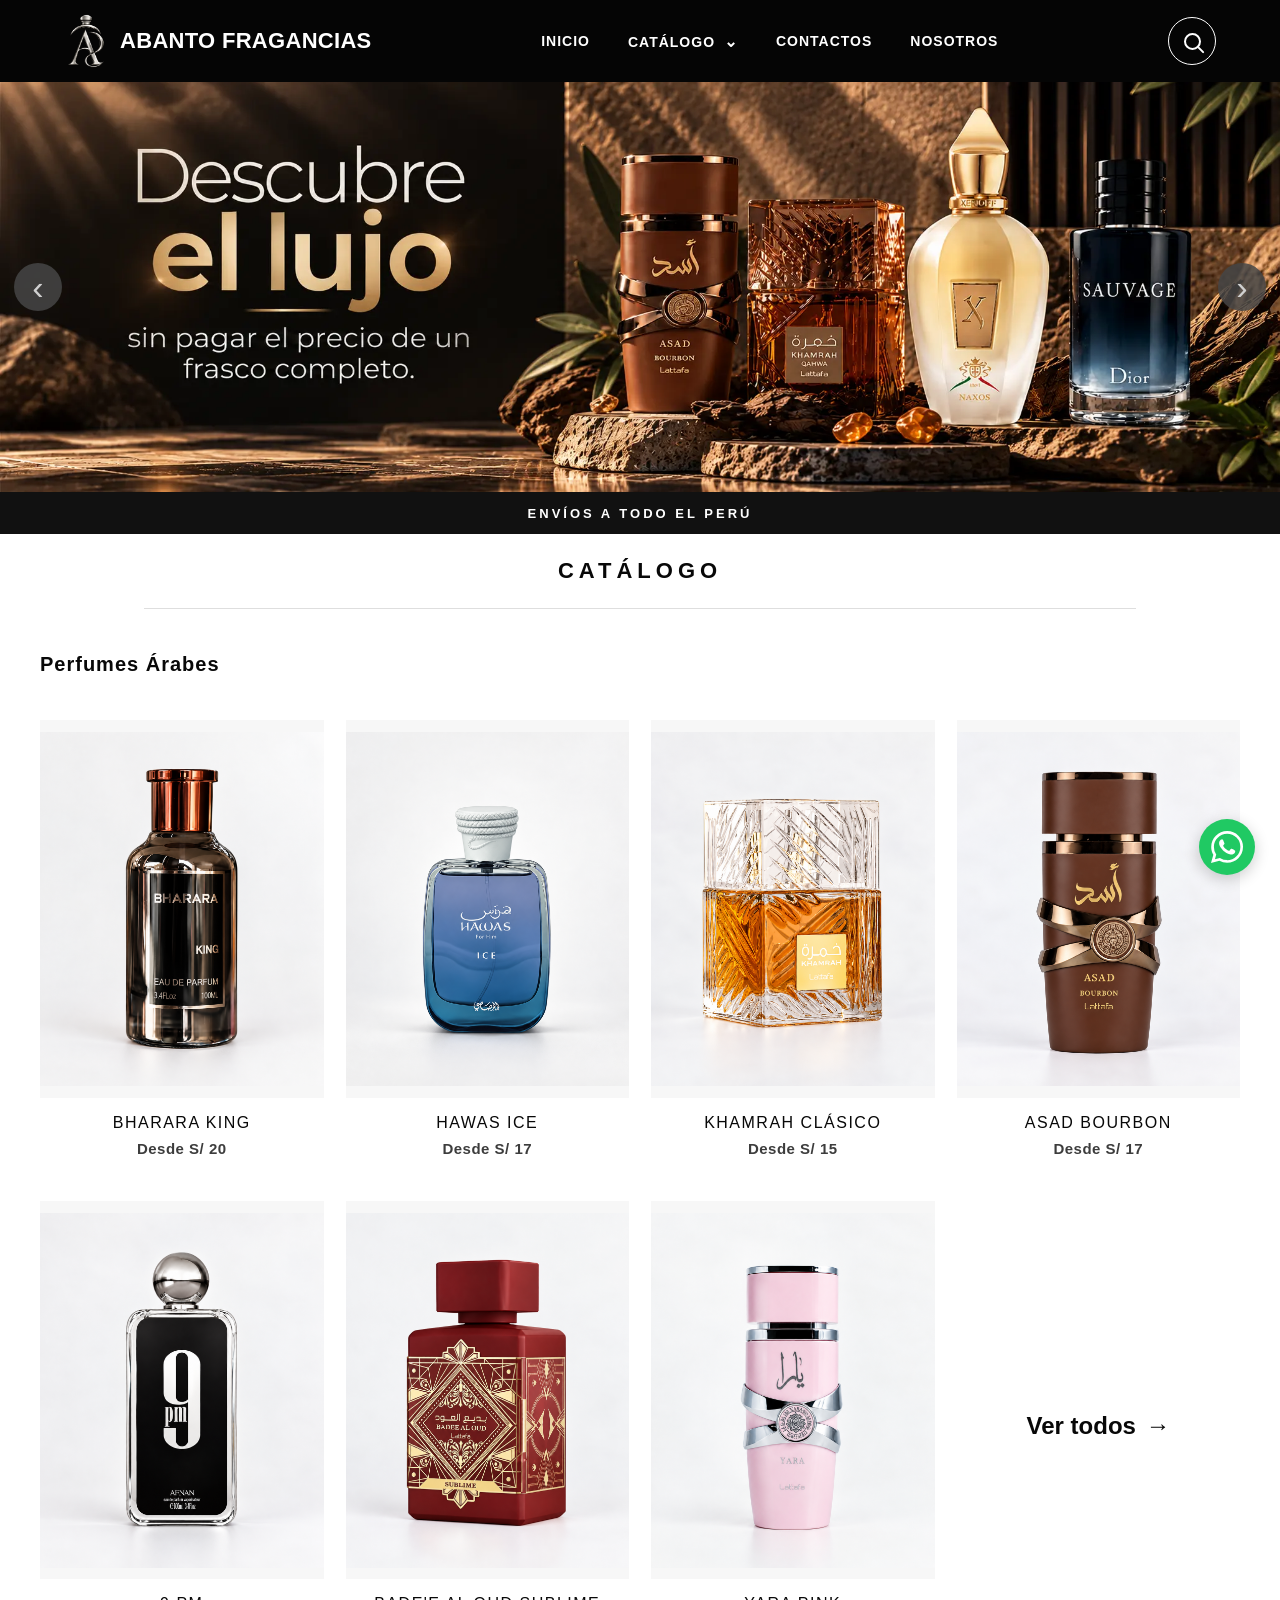
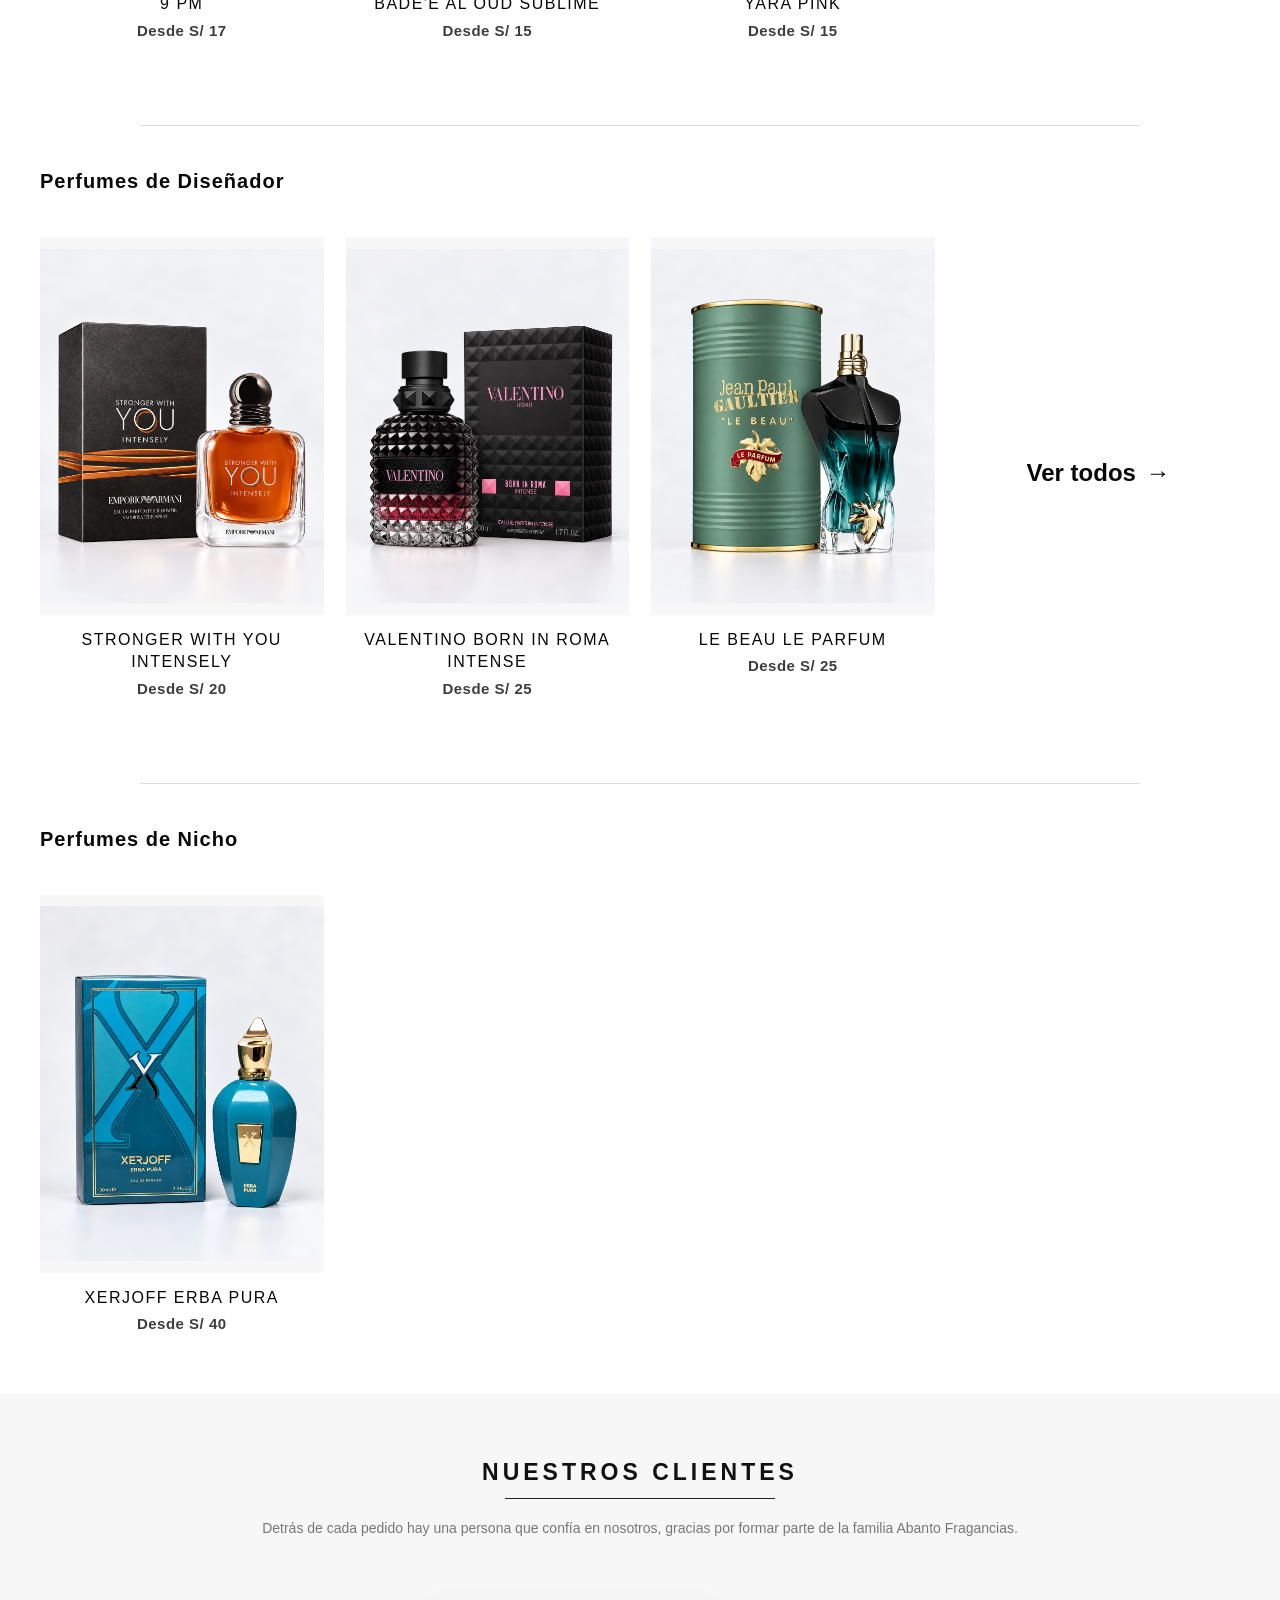
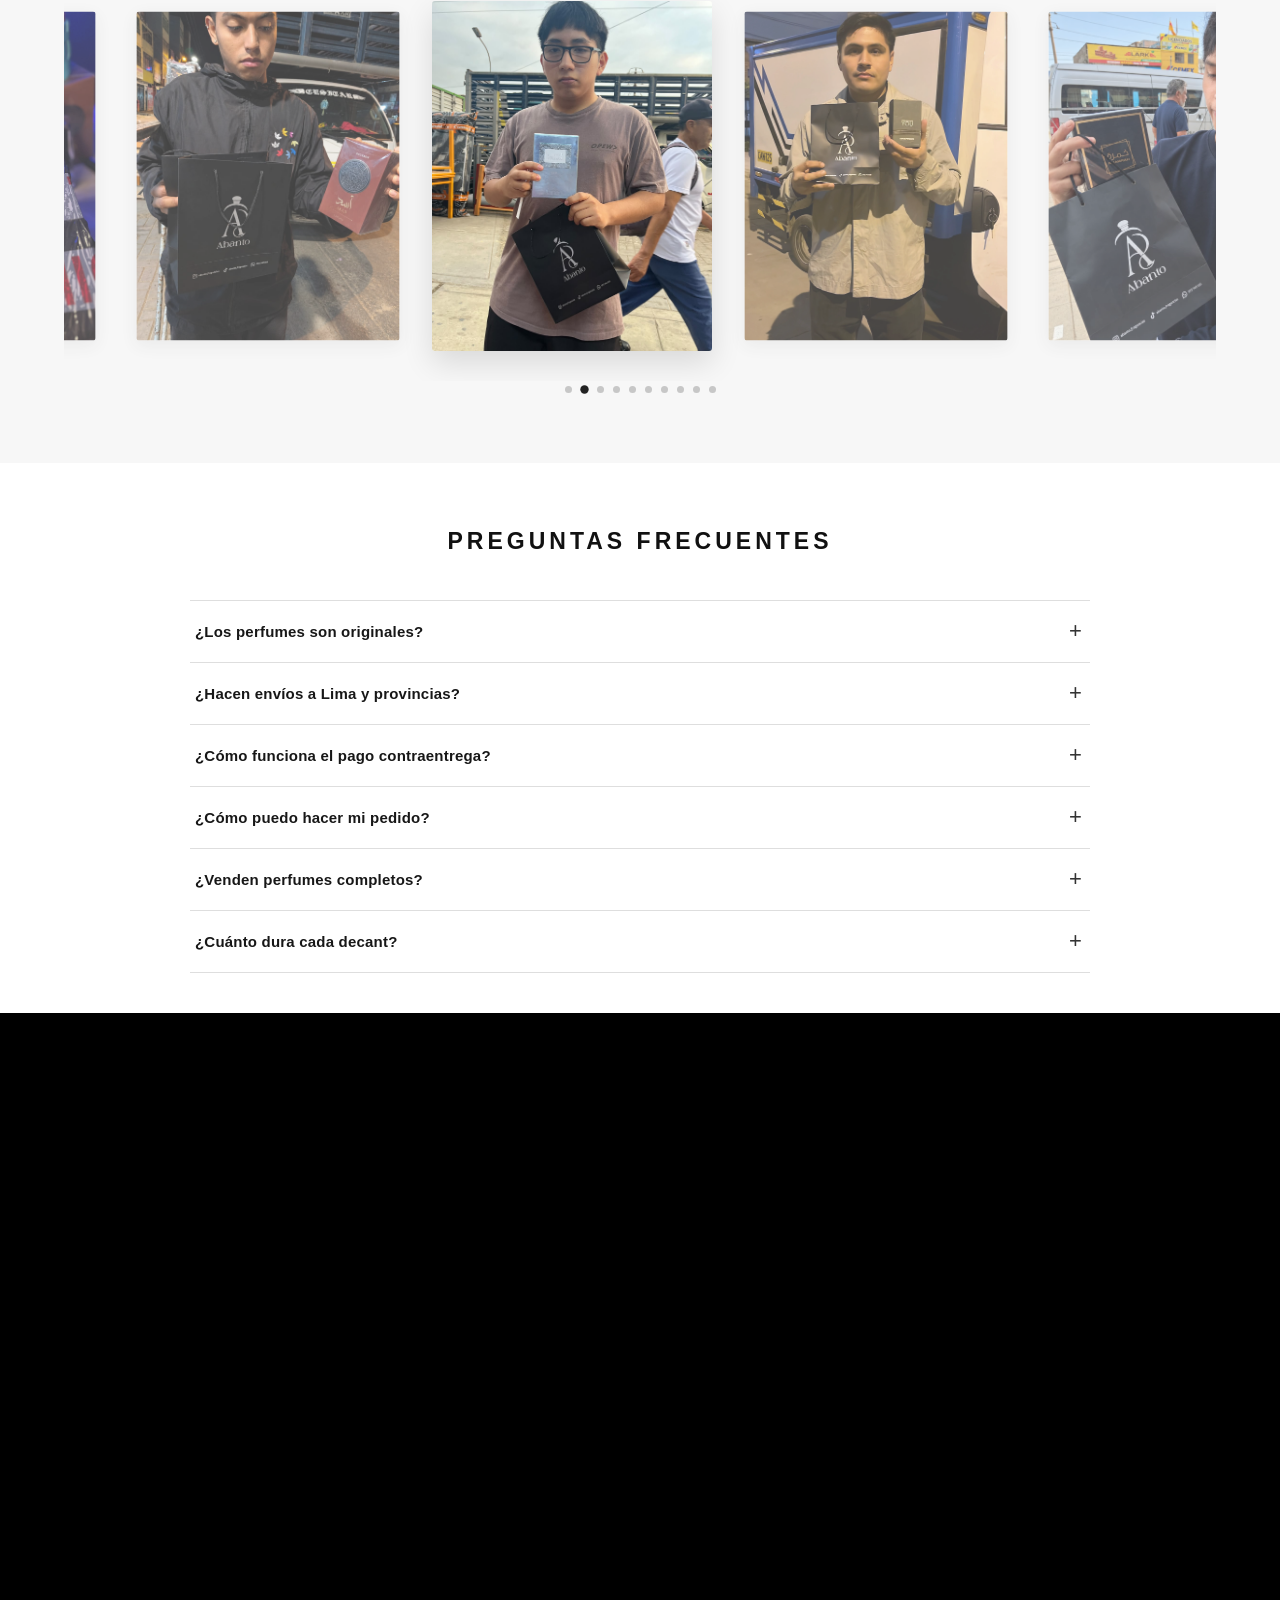
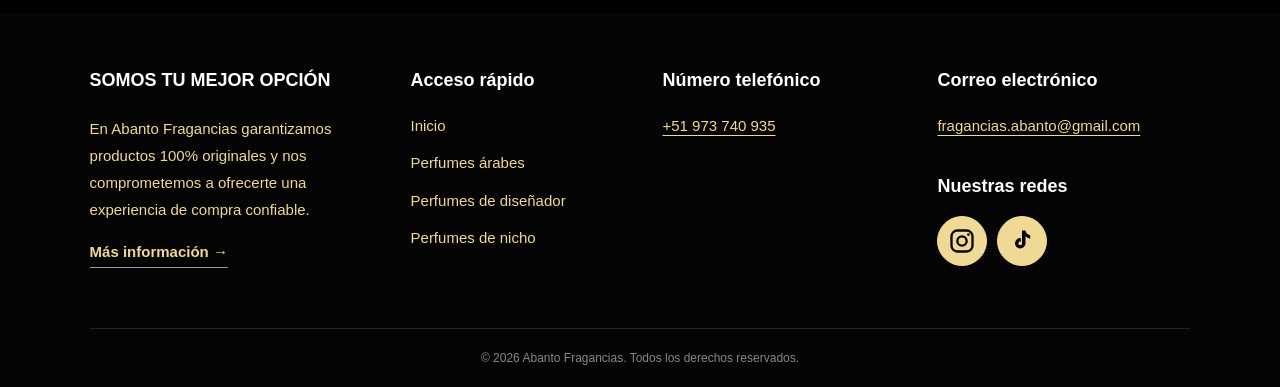
<file: index.html>
<!DOCTYPE html>
<html lang="es">
<head>
  <meta charset="UTF-8">
  <meta name="viewport" content="width=device-width, initial-scale=1.0">
  <title>Abanto Fragancias</title>
  <link rel="icon" type="image/png" href="img/logo.png">
  <link rel="stylesheet" href="css/estilos.css">
</head>
<body>

  <header class="cabecera">
    <button
    class="boton-menu-movil"
    id="botonMenuMovil"
    type="button"
    aria-label="Abrir menú"
    aria-expanded="false"
    aria-controls="menuPrincipal"
>
    <span></span>
    <span></span>
    <span></span>
</button>
    <a href="#inicio" class="marca">
        
      <img src="img/logo.png" alt="Abanto Fragancias">
      <span>ABANTO FRAGANCIAS</span>
    </a>

    <nav class="menu" id="menuPrincipal">
      <a href="index.html">INICIO</a>

      <div class="menu-catalogo">
        <a href="#" onclick="return false;">CATÁLOGO <span>⌄</span></a>

        <div class="submenu">
          <a href="perfumes-arabes.html">Árabes</a>
          <a href="perfumes-disenador.html">Diseñador</a>
          <a href="producto.html?producto=erba-pura">Nicho</a>
        </div>
      </div>

      <a href="contactos.html">CONTACTOS</a>
      <a href="nosotros.html">NOSOTROS</a>
    </nav>

    <div class="buscador-web">
  <button class="boton-buscar" id="abrir-buscador"
          type="button" aria-label="Buscar perfumes">
    <span></span>
  </button>

  <div class="panel-buscador" id="panel-buscador" hidden>
    <input
      type="search"
      id="campo-busqueda"
      placeholder="¿Qué perfume estás buscando?"
      autocomplete="off"
    >
    <div id="resultados-busqueda"></div>
  </div>
</div>
  </header>
<section class="carrusel">
  <div class="carrusel-contenedor">
    <img src="img/banners/banner1.png" alt="Banner 1 de Abanto Fragancias">
    <img src="img/banners/banner2.png" alt="Banner 2 de Abanto Fragancias">
    <img src="img/banners/banner3.png" alt="Banner 3 de Abanto Fragancias">
  </div>

  <button class="flecha-carrusel anterior" id="bannerAnterior" aria-label="Banner anterior">‹</button>
  <button class="flecha-carrusel siguiente" id="bannerSiguiente" aria-label="Banner siguiente">›</button>

</section>
<section class="franja-mensajes" aria-label="Información de Abanto Fragancias">
    <div class="franja-mensajes-contenedor" id="mensajesCarrusel">
        <span>ENVÍOS A TODO EL PERÚ</span>
        <span>PERFUMES 100% ORIGINALES</span>
        <span>DECANTS DESDE <strong class="precio-rojo"> S/15</strong></span>
    </div>
</section>

<section class="titulo-catalogo">
  <h2>CATÁLOGO</h2>
</section>

<section class="subtitulo-arabes">
  <h2>Perfumes Árabes</h2>
</section>

<section class="productos-arabes" id="inicio-arabes">

  <a class="producto-arabe" href="producto.html?producto=bharara-king">
  <div class="producto-imagen">
    <img src="img/productos/1. Bahara king.png" alt="Bharara King">
  </div>
  <h3>Bharara King</h3>
  <p>Desde S/ 20</p> 
  </a>

  <a class="producto-arabe" href="producto.html?producto=hawas-ice">
  <div class="producto-imagen">
    <img src="img/productos/2. Hawas Ice.png" alt="Hawas Ice">
  </div>
  <h3>Hawas Ice</h3>
  <p>Desde S/ 17</p> 
  </a>
  
  <a class="producto-arabe" href="producto.html?producto=khamrah-clasico">
  <div class="producto-imagen">
    <img src="img/productos/3. Khamrah Clasico.png" alt="Khamrah Clásico">
  </div>
  <h3>Khamrah Clásico</h3>
  <p>Desde S/ 15</p> 
  </a>
  
  <a class="producto-arabe" href="producto.html?producto=asad-bourbon">
  <div class="producto-imagen">
    <img src="img/productos/4. Asad bourbon.png" alt="Asad bourbon">
  </div>
    <h3>Asad Bourbon</h3>
    <p>Desde S/ 17</p>
  </a>

  <a class="producto-arabe" href="producto.html?producto=9-pm">
  <div class="producto-imagen">
    <img src="img/productos/5. 9 pm.png" alt="9 PM">
  </div>
    <h3>9 PM</h3>
    <p>Desde S/ 17</p>
  </a>

  <a class="producto-arabe" href="producto.html?producto=badee-al-oud-sublime">
  <div class="producto-imagen">
    <img src="img/productos/6. Badée Al Oud Sublime.png" alt="Bade'e Al Oud Sublime">
  </div>
    <h3>Bade'e Al Oud Sublime</h3>
    <p>Desde S/ 15</p>
  </a>
  
  <a class="producto-arabe" href="producto.html?producto=yara-pink">
  <div class="producto-imagen">
    <img src="img/productos/7. Yara Pink.png" alt="Yara Pink">
  </div>
    <h3>Yara Pink</h3>
    <p>Desde S/ 15</p>
  </a>

  <a class="ver-todos-arabes" href="perfumes-arabes.html">
    <span>Ver todos</span>
    <span class="flecha-ver-todos">→</span>
  </a>

</section>

<div class="linea-categoria"></div>

<section class="subtitulo-arabes">
    <h2>Perfumes de Diseñador</h2>
</section>

<section class="productos-disenador" id="inicio-disenador">

    <!-- PERFUME 1: STRONGER WITH YOU INTENSELY -->
    <a class="producto-arabe" href="producto.html?producto=stronger-with-you-intensely">
        <div class="producto-imagen">
            <img src="img/productos/8. Stronger With You Intensely.png"
                 alt="Stronger With You Intensely">
        </div>
        <h3>Stronger With You Intensely</h3>
        <p>Desde S/ 20</p>
    </a>

    <!-- PERFUME 2: VALENTINO BORN IN ROMA INTENSE -->
    <a class="producto-arabe" href="producto.html?producto=valentino-born-in-roma-intense">
        <div class="producto-imagen">
            <img src="img/productos/9. Valentino Born in Roma Intense.png"
                 alt="Valentino Born in Roma Intense">
        </div>
        <h3>Valentino Born in Roma Intense</h3>
        <p>Desde S/ 25</p>
    </a>

    <!-- PERFUME 3: LE BEAU LE PARFUM -->
    <a class="producto-arabe" href="producto.html?producto=le-beau-le-parfum">
        <div class="producto-imagen">
            <img src="img/productos/10. Le Beau Le Parfum.png"
                 alt="Jean Paul Gaultier Le Beau Le Parfum">
        </div>
        <h3>Le Beau Le Parfum</h3>
        <p>Desde S/ 25</p>
    </a>

    <!-- VER TODOS -->
    <a class="ver-todos-arabes" href="perfumes-disenador.html">
        <span>Ver todos</span>
        <span class="flecha-ver-todos">→</span>
    </a>

</section>

<div class="linea-categoria"></div>

<section class="subtitulo-arabes">
    <h2>Perfumes de Nicho</h2>
</section>

<section class="productos-nicho">
    <a class="producto-arabe" href="producto.html?producto=xerjoff-erba-pura">
        <div class="producto-imagen">
            <img src="img/productos/11. Xerjoff Erba Pura.png" alt="Xerjoff Erba Pura">
        </div>
        <h3>Xerjoff Erba Pura</h3>
        <p>Desde S/ 40</p>
    </a>

</section>
   
<!-- SECCIÓN NUESTROS CLIENTES -->
<section class="nuestros-clientes" id="nuestros-clientes">
    <div class="contenedor-clientes">
        <h2>NUESTROS CLIENTES</h2>
        <p class="descripcion-clientes">
            Detrás de cada pedido hay una persona que confía en nosotros, gracias por formar parte de la familia Abanto Fragancias.
        </p>

        
<div class="galeria-clientes" id="galeria-clientes">
    <img src="img/clientes/cliente1.jpg" alt="Pedido de Abanto Fragancias">
    <img src="img/clientes/cliente2.jpg" alt="Pedido de Abanto Fragancias">
    <img src="img/clientes/cliente3.jpg" alt="Pedido de Abanto Fragancias">
    <img src="img/clientes/cliente4.jpg" alt="Pedido de Abanto Fragancias">
    <img src="img/clientes/cliente5.jpg" alt="Pedido de Abanto Fragancias">
    <img src="img/clientes/cliente6.jpg" alt="Pedido de Abanto Fragancias">
    <img src="img/clientes/cliente7.jpg" alt="Pedido de Abanto Fragancias">
    <img src="img/clientes/cliente8.jpg" alt="Pedido de Abanto Fragancias">
    <img src="img/clientes/cliente9.jpg" alt="Pedido de Abanto Fragancias">
    <img src="img/clientes/cliente10.jpg" alt="Pedido de Abanto Fragancias">
</div>
    </div>
    <div class="indicadores-clientes" id="indicadores-clientes"></div>
</section>

<!-- SECCIÓN PREGUNTAS FRECUENTES -->
<section class="preguntas-frecuentes" id="preguntas-frecuentes">
    <div class="contenedor-preguntas">

        <h2>PREGUNTAS FRECUENTES</h2>

        <div class="lista-preguntas">

            <details class="pregunta">
                <summary>¿Los perfumes son originales?</summary>
                <div class="respuesta">
                    <p>Sí, todos nuestros perfumes son <strong>100% originales</strong>, con registro sanitario, sello de autenticidad y código QR.</p>
                </div>
            </details>

            <details class="pregunta">
                <summary>¿Hacen envíos a Lima y provincias?</summary>
                <div class="respuesta">
                    <p>Sí, hacemos envíos a todo el Perú.</p>
                    <ul>
                        <li><strong>Lima:</strong> S/ 15.</li>
                        <li><strong>Provincias:</strong> S/ 5 por embalaje. El costo del envío por Shalom lo asume el cliente.</li>
                    </ul>
                </div>
            </details>

            <details class="pregunta">
                <summary>¿Cómo funciona el pago contraentrega?</summary>
                <div class="respuesta">
                    <ul>
                        <li><strong>Lima:</strong> Adelantas S/ 10 y pagas el saldo cuando recibes tu pedido.</li>
                        <li><strong>Provincias:</strong> Pagas el total por adelantado y te brindamos el código para retirar tu pedido en Shalom.</li>
                    </ul>
                </div>
            </details>

            <details class="pregunta">
                <summary>¿Cómo puedo hacer mi pedido?</summary>
                <div class="respuesta">
                    <p>Selecciona tu perfume, elige la presentación y haz clic en <strong>«Comprar por WhatsApp»</strong> para coordinar tu pedido directamente con nosotros.</p>
                </div>
            </details>

            <details class="pregunta">
                <summary>¿Venden perfumes completos?</summary>
                <div class="respuesta">
                    <p>Sí, contamos con stock de algunos perfumes completos. Puedes consultar los disponibles en nuestro catálogo.</p>
                </div>
            </details>

            <details class="pregunta">
                <summary>¿Cuánto dura cada decant?</summary>
                <div class="respuesta">
                    <ul>
                        <li><strong>3 ml:</strong> 40–45 aplicaciones.</li>
                        <li><strong>5 ml:</strong> 55–75 aplicaciones.</li>
                        <li><strong>10 ml:</strong> 100–150 aplicaciones.</li>
                    </ul>
                    <p class="nota-respuesta">La duración depende de la cantidad aplicada en cada uso.</p>
                </div>
            </details>

        </div>
    </div>
</section>

<!-- SECCIÓN VIDEO PROMOCIONAL -->
<section class="video-promocional" id="video-promocional">
    <div class="contenedor-video">
        <video
            class="video-marca"
            id="video-marca"
            autoplay
            muted
            playsinline
            preload="auto"
        >
            <source src="videos/video-abanto-1.mp4" type="video/mp4">
            Tu navegador no puede reproducir este video.
        </video>
    </div>
</section>

<!-- PIE DE PÁGINA -->
<footer class="pie-pagina">
    <div class="contenido-pie">

        <div class="columna-pie">
            <h3>SOMOS TU MEJOR OPCIÓN</h3>
            <p>
                En Abanto Fragancias garantizamos productos
                100% originales y nos comprometemos a ofrecerte
                una experiencia de compra confiable.
            </p>
            <a href="nosotros.html" class="enlace-nosotros">
                Más información →
            </a>
        </div>

        <div class="columna-pie">
            <h3>Acceso rápido</h3>
            <a href="index.html">Inicio</a>
            <a href="perfumes-arabes.html">Perfumes árabes</a>
            <a href="perfumes-disenador.html">Perfumes de diseñador</a>
            <a href="producto.html?producto=xerjoff-erba-pura">Perfumes de nicho</a>
        </div>

        <div class="columna-pie">
            <h3>Número telefónico</h3>
            <a href="https://wa.me/51973740935"
   target="_blank"
   rel="noopener noreferrer"
   class="telefono-pie">
    +51 973 740 935
</a>
        </div>

        <div class="columna-pie">
            <h3>Correo electrónico</h3>
            <a href="mailto:fragancias.abanto@gmail.com" class="correo-pie">
    fragancias.abanto@gmail.com
</a>

            <h3 class="titulo-redes">Nuestras redes</h3>
            
<div class="redes-sociales">
    <a href="https://www.instagram.com/abanto.fragancias/"
       target="_blank"
       rel="noopener noreferrer"
       aria-label="Instagram de Abanto Fragancias"
       class="icono-red">
        <svg viewBox="0 0 24 24" aria-hidden="true">
            <rect x="3" y="3" width="18" height="18" rx="5"
                  fill="none" stroke="currentColor" stroke-width="2"/>
            <circle cx="12" cy="12" r="4"
                    fill="none" stroke="currentColor" stroke-width="2"/>
            <circle cx="17.5" cy="6.5" r="1.2" fill="currentColor"/>
        </svg>
    </a>

    <a href="https://www.tiktok.com/@abanto.fragancias?is_from_webapp=1&sender_device=pc"
       target="_blank"
       rel="noopener noreferrer"
       aria-label="TikTok de Abanto Fragancias"
       class="icono-red">
        <svg viewBox="0 0 24 24" aria-hidden="true">
            <path d="M15 3v11a4.5 4.5 0 1 1-4-4.47v3.1a1.5 1.5 0 1 0 1 1.42V3h3c.3 2.1 1.6 3.6 4 4v3.1A8 8 0 0 1 15 8"
                  fill="currentColor"/>
        </svg>
    </a>
</div>
        </div>

    </div>

    <div class="derechos-pie">
        © 2026 Abanto Fragancias. Todos los derechos reservados.
    </div>
</footer>

<!-- BOTÓN FLOTANTE DE WHATSAPP -->
<a
    href="https://wa.me/51973740935"
    class="whatsapp-flotante"
    target="_blank"
    rel="noopener noreferrer"
    aria-label="Contáctanos por WhatsApp"
>
    <svg viewBox="0 0 24 24" aria-hidden="true">
        <path
            fill="currentColor"
            d="M20.52 3.48A11.86 11.86 0 0 0 12.08 0C5.5 0 .15 5.35.15 11.93c0 2.1.55 4.15 1.6 5.96L0 24l6.28-1.65a11.9 11.9 0 0 0 5.8 1.48h.01C18.67 23.83 24 18.5 24 11.93a11.86 11.86 0 0 0-3.48-8.45ZM12.09 21.8a9.9 9.9 0 0 1-5.05-1.39l-.36-.21-3.73.98.99-3.64-.24-.37a9.85 9.85 0 0 1-1.52-5.24c0-5.47 4.45-9.92 9.92-9.92a9.86 9.86 0 0 1 7.02 2.91 9.86 9.86 0 0 1 2.9 7.02c0 5.47-4.45 9.92-9.93 9.92Zm5.45-7.43c-.3-.15-1.76-.87-2.03-.97-.27-.1-.47-.15-.67.15-.2.3-.77.97-.94 1.17-.17.2-.35.22-.65.07-.3-.15-1.25-.46-2.39-1.47-.88-.79-1.48-1.76-1.65-2.06-.17-.3-.02-.46.13-.61.13-.13.3-.35.45-.52.15-.17.2-.3.3-.5.1-.2.05-.37-.03-.52-.07-.15-.67-1.62-.92-2.22-.24-.58-.48-.5-.67-.51h-.57c-.2 0-.52.07-.79.37-.27.3-1.04 1.02-1.04 2.49s1.07 2.89 1.22 3.09c.15.2 2.1 3.21 5.09 4.5.71.31 1.27.5 1.7.64.71.23 1.36.2 1.87.12.57-.08 1.76-.72 2.01-1.42.25-.7.25-1.3.17-1.42-.07-.13-.27-.2-.57-.35Z"
        />
    </svg>
</a>

<script src="js/carrusel.js"></script>
<script src="js/buscador.js"></script>
<script src="js/menu-movil.js"></script>
<script src="js/galeria-clientes.js"></script>
<script src="js/videos.js"></script>

<script>
(async function actualizarInicio() {
    const SUPABASE_URL = "https://vvntaanbzaqlkretstrg.supabase.co";
    const SUPABASE_KEY = "sb_publishable_yLVoioG4a-nA_KkJ1wQzTQ_kr_9WYnH";

    try {
        const respuesta = await fetch(
            `${SUPABASE_URL}/rest/v1/productos?select=*&disponible=eq.true`,
            {
                headers: { apikey: SUPABASE_KEY },
                cache: "no-store"
            }
        );

        if (!respuesta.ok) throw new Error("No se pudieron cargar los perfumes");

        const productos = await respuesta.json();

        const secciones = [
    {
        categoria: "arabe",
        contenedor: document.querySelector(".productos-arabes"),
        limite: 7
    },
    {
        categoria: "disenador",
        contenedor: document.querySelector(".productos-disenador"),
        limite: 3
    },
    {
        categoria: "nicho",
        contenedor: document.querySelector(".productos-nicho"),
        limite: 3
    }
];

        const normalizar = texto => (texto || "")
            .normalize("NFD")
            .replace(/[\u0300-\u036f]/g, "")
            .trim()
            .toLowerCase();

        secciones.forEach(({ categoria, contenedor, limite }) => {
            if (!contenedor) return;

            const disponibles = productos.filter(p =>
                normalizar(p.categoria).includes(categoria)
            );

            const verTodos = contenedor.querySelector(".ver-todos-arabes");
            contenedor.querySelectorAll(".producto-arabe").forEach(tarjeta => tarjeta.remove());

            disponibles.slice(0, limite).forEach(p => {
                const tarjeta = document.createElement("a");
                tarjeta.className = "producto-arabe";

                const slug = normalizar(p.nombre)
                    .replace(/[^a-z0-9]+/g, "-")
                    .replace(/^-|-$/g, "");

                tarjeta.href = `producto.html?producto=${encodeURIComponent(slug)}`;

                const imagen = document.createElement("div");
                imagen.className = "producto-imagen";

                const img = document.createElement("img");
                img.src = p.imagen_url || (Array.isArray(p.imagenes) ? p.imagenes[0] : "");
                img.alt = p.nombre || "Perfume";
                img.loading = "lazy";
                imagen.appendChild(img);

                const nombre = document.createElement("h3");
                nombre.textContent = p.nombre || "";

                const precio = document.createElement("p");
                const precios = [
                    p.precio_3ml,
                    p.precio_5ml,
                    p.precio_10ml,
                    p.precio_frasco
                ].filter(v => v !== null && v !== "" && Number(v) > 0);

                precio.textContent = precios.length
                    ? `Desde S/ ${Math.min(...precios.map(Number))}`
                    : "";

                tarjeta.append(imagen, nombre, precio);

                if (verTodos) contenedor.insertBefore(tarjeta, verTodos);
                else contenedor.appendChild(tarjeta);
            });
        });
    } catch (error) {
        console.error("Error actualizando el inicio:", error);
    }
})();
</script>

</body>
</html>
</file>
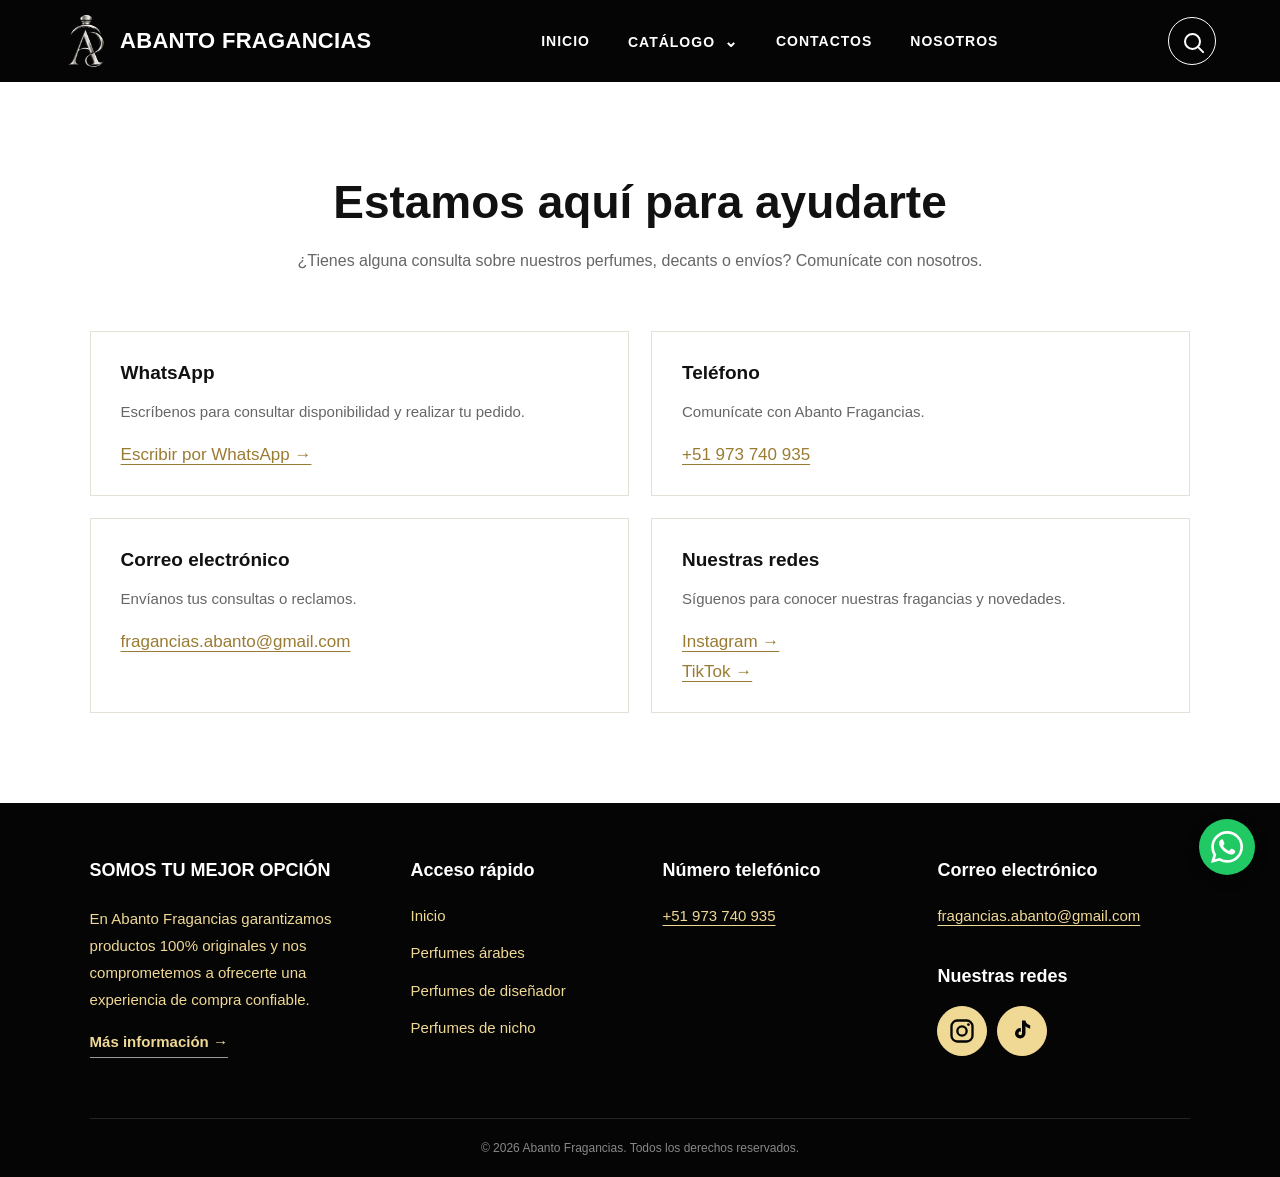
<file: contactos.html>
<!DOCTYPE html>
<html lang="es">
<head>
    <meta charset="UTF-8">
    <meta name="viewport" content="width=device-width, initial-scale=1.0">
    <title>Contactos | Abanto Fragancias</title>
    <link rel="icon" type="image/png" href="img/logo.png">
    <link rel="stylesheet" href="css/estilos.css">
</head>
<body>

    <header class="cabecera">
    <button
        class="boton-menu-movil"
        id="botonMenuMovil"
        type="button"
        aria-label="Abrir menú"
        aria-expanded="false"
        aria-controls="menuPrincipal"
    >
        <span></span>
        <span></span>
        <span></span>
    </button>

    <a href="index.html" class="marca">
        <img src="img/logo.png" alt="Abanto Fragancias">
        <span>ABANTO FRAGANCIAS</span>
    </a>

    <nav class="menu" id="menuPrincipal">
        <a href="index.html">INICIO</a>

        <div class="menu-catalogo">
            <a href="#" onclick="return false;">CATÁLOGO <span>⌄</span></a>
            <div class="submenu">
                <a href="perfumes-arabes.html">Árabes</a>
                <a href="perfumes-disenador.html">Diseñador</a>
                <a href="producto.html?producto=xerjoff-erba-pura">Nicho</a>
            </div>
        </div>

        <a href="contactos.html">CONTACTOS</a>
        <a href="nosotros.html">NOSOTROS</a>
    </nav>

    <div class="buscador-web">
        <button
            class="boton-buscar"
            id="abrir-buscador"
            type="button"
            aria-label="Buscar perfumes"
        >
            <span></span>
        </button>

        <div class="panel-buscador" id="panel-buscador" hidden>
            <input
                type="search"
                id="campo-busqueda"
                placeholder="¿Qué perfume estás buscando?"
                autocomplete="off"
            >
            <div id="resultados-busqueda"></div>
        </div>
    </div>
</header>

    <main class="pagina-contactos">
        <section class="encabezado-contactos">
            <h1>Estamos aquí para ayudarte</h1>
            <p>
                ¿Tienes alguna consulta sobre nuestros perfumes,
                decants o envíos? Comunícate con nosotros.
            </p>
        </section>

        <section class="contenido-contactos">
            <article class="tarjeta-contacto">
                <h2>WhatsApp</h2>
                <p>Escríbenos para consultar disponibilidad y realizar tu pedido.</p>
                <a href="https://wa.me/51973740935"
                   target="_blank" rel="noopener noreferrer">
                    Escribir por WhatsApp →
                </a>
            </article>

            <article class="tarjeta-contacto">
                <h2>Teléfono</h2>
                <p>Comunícate con Abanto Fragancias.</p>
                <a href="tel:+51973740935">+51 973 740 935</a>
            </article>

            <article class="tarjeta-contacto">
                <h2>Correo electrónico</h2>
                <p>Envíanos tus consultas o reclamos.</p>
                <a href="mailto:fragancias.abanto@gmail.com">
                    fragancias.abanto@gmail.com
                </a>
            </article>

            <article class="tarjeta-contacto">
                <h2>Nuestras redes</h2>
                <p>Síguenos para conocer nuestras fragancias y novedades.</p>
                <a href="https://www.instagram.com/abanto.fragancias/"
                   target="_blank" rel="noopener noreferrer">
                    Instagram →
                </a>
                <a href="https://www.tiktok.com/"
                   target="_blank" rel="noopener noreferrer">
                    TikTok →
                </a>
            </article>
        </section>
    </main>

    <!-- PIE DE PÁGINA -->
    <footer class="pie-pagina">
        <div class="contenido-pie">
            <div class="columna-pie">
                <h3>SOMOS TU MEJOR OPCIÓN</h3>
                <p>
                    En Abanto Fragancias garantizamos productos
                    100% originales y nos comprometemos a ofrecerte
                    una experiencia de compra confiable.
                </p>
                <a href="index.html#nosotros" class="enlace-nosotros">
                    Más información →
                </a>
            </div>

            <div class="columna-pie">
                <h3>Acceso rápido</h3>
                <a href="index.html">Inicio</a>
                <a href="perfumes-arabes.html">Perfumes árabes</a>
                <a href="perfumes-disenador.html">Perfumes de diseñador</a>
                <a href="perfumes-nicho.html">Perfumes de nicho</a>
            </div>

            <div class="columna-pie">
                <h3>Número telefónico</h3>
                <a href="https://wa.me/51973740935"
                   target="_blank" rel="noopener noreferrer"
                   class="telefono-pie">+51 973 740 935</a>
            </div>

            <div class="columna-pie">
                <h3>Correo electrónico</h3>
                <a href="mailto:fragancias.abanto@gmail.com"
                   class="correo-pie">fragancias.abanto@gmail.com</a>

                <h3 class="titulo-redes">Nuestras redes</h3>
                <div class="redes-sociales">
                    <a href="https://www.instagram.com/abanto.fragancias/"
                       target="_blank" rel="noopener noreferrer"
                       aria-label="Instagram de Abanto Fragancias"
                       class="icono-red">
                        <svg viewBox="0 0 24 24" aria-hidden="true">
                            <rect x="3" y="3" width="18" height="18" rx="5"
                                  fill="none" stroke="currentColor" stroke-width="2"/>
                            <circle cx="12" cy="12" r="4"
                                    fill="none" stroke="currentColor" stroke-width="2"/>
                            <circle cx="17.5" cy="6.5" r="1.2" fill="currentColor"/>
                        </svg>
                    </a>
                    <a href="https://www.tiktok.com/"
                       target="_blank" rel="noopener noreferrer"
                       aria-label="TikTok de Abanto Fragancias"
                       class="icono-red">
                        <svg viewBox="0 0 24 24" aria-hidden="true">
                            <path d="M15 3v11a4.5 4.5 0 1 1-4-4.47v3.1a1.5 1.5 0 1 0 1 1.42V3h3c.3 2.1 1.6 3.6 4 4v3.1A8 8 0 0 1 15 8"
                                  fill="currentColor"/>
                        </svg>
                    </a>
                </div>
            </div>
        </div>

        <div class="derechos-pie">
            © 2026 Abanto Fragancias. Todos los derechos reservados.
        </div>
    </footer>

    <!-- BOTÓN FLOTANTE DE WHATSAPP -->
<a
    href="https://wa.me/51973740935"
    class="whatsapp-flotante"
    target="_blank"
    rel="noopener noreferrer"
    aria-label="Contáctanos por WhatsApp"
>
    <svg viewBox="0 0 24 24" aria-hidden="true">
        <path
            fill="currentColor"
            d="M20.52 3.48A11.86 11.86 0 0 0 12.08 0C5.5 0 .15 5.35.15 11.93c0 2.1.55 4.15 1.6 5.96L0 24l6.28-1.65a11.9 11.9 0 0 0 5.8 1.48h.01C18.67 23.83 24 18.5 24 11.93a11.86 11.86 0 0 0-3.48-8.45ZM12.09 21.8a9.9 9.9 0 0 1-5.05-1.39l-.36-.21-3.73.98.99-3.64-.24-.37a9.85 9.85 0 0 1-1.52-5.24c0-5.47 4.45-9.92 9.92-9.92a9.86 9.86 0 0 1 7.02 2.91 9.86 9.86 0 0 1 2.9 7.02c0 5.47-4.45 9.92-9.93 9.92Zm5.45-7.43c-.3-.15-1.76-.87-2.03-.97-.27-.1-.47-.15-.67.15-.2.3-.77.97-.94 1.17-.17.2-.35.22-.65.07-.3-.15-1.25-.46-2.39-1.47-.88-.79-1.48-1.76-1.65-2.06-.17-.3-.02-.46.13-.61.13-.13.3-.35.45-.52.15-.17.2-.3.3-.5.1-.2.05-.37-.03-.52-.07-.15-.67-1.62-.92-2.22-.24-.58-.48-.5-.67-.51h-.57c-.2 0-.52.07-.79.37-.27.3-1.04 1.02-1.04 2.49s1.07 2.89 1.22 3.09c.15.2 2.1 3.21 5.09 4.5.71.31 1.27.5 1.7.64.71.23 1.36.2 1.87.12.57-.08 1.76-.72 2.01-1.42.25-.7.25-1.3.17-1.42-.07-.13-.27-.2-.57-.35Z"
        />
    </svg>
</a>

    <script src="js/buscador.js"></script>
    <script src="js/menu-movil.js"></script>
</body>
</html>
</file>
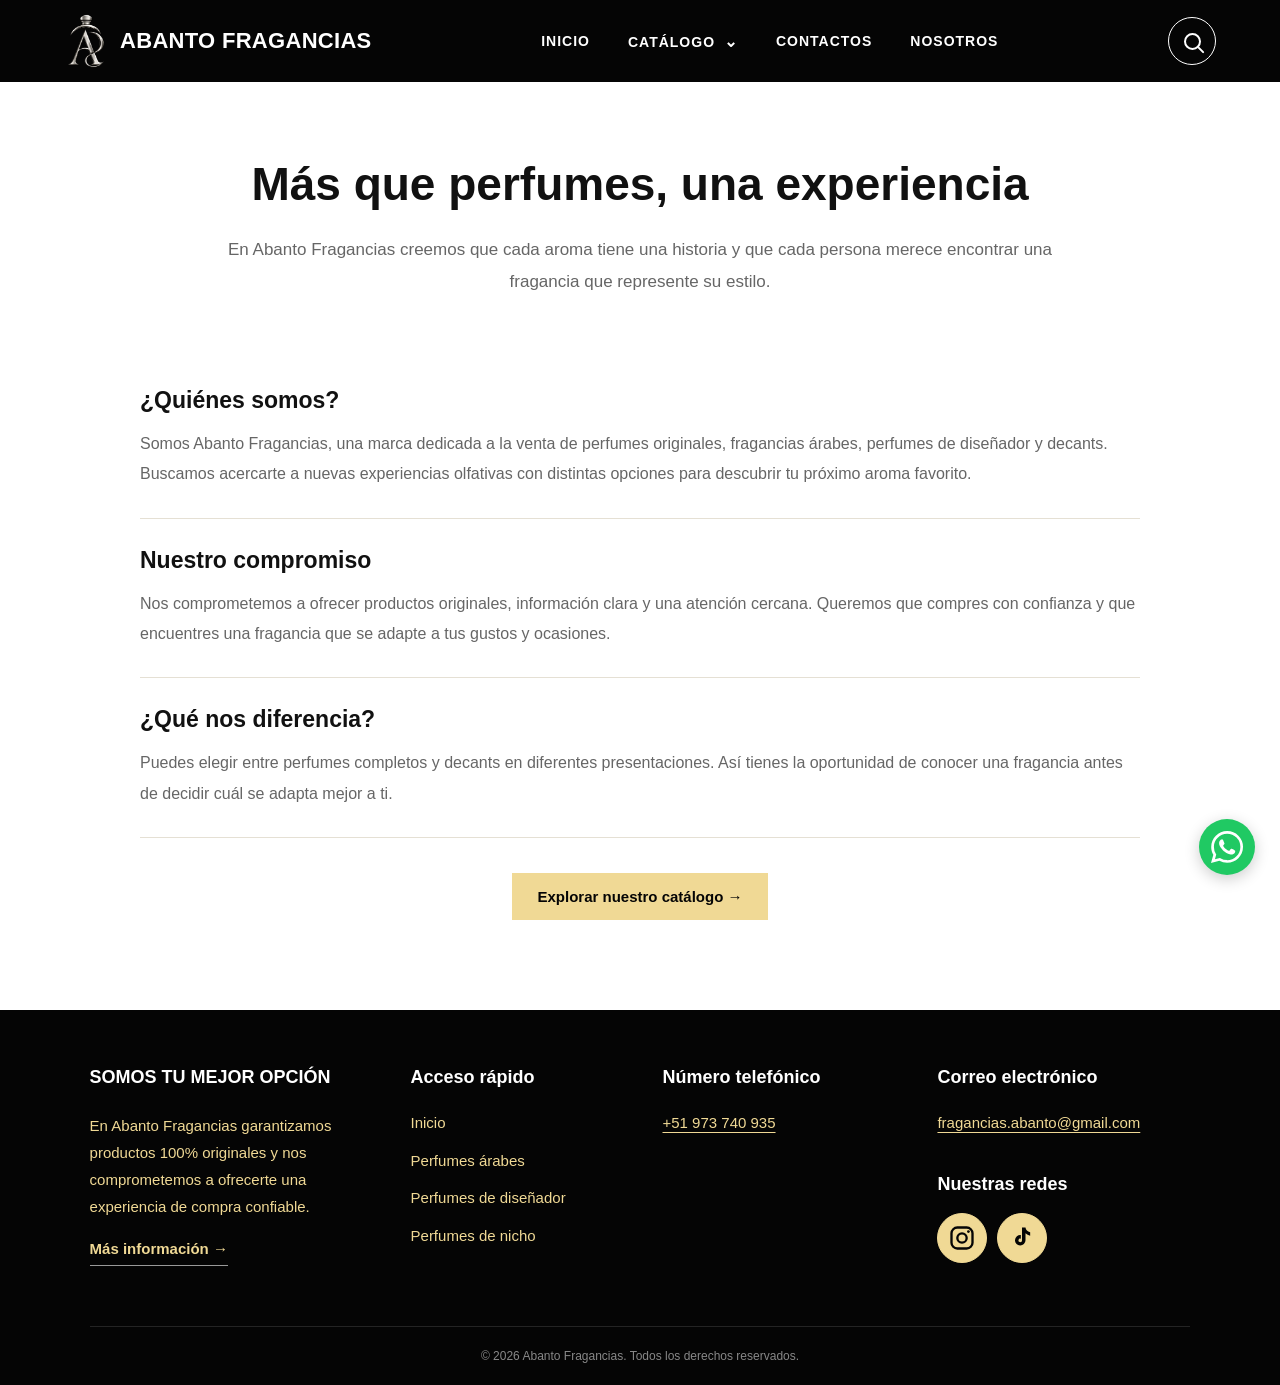
<file: nosotros.html>
<!DOCTYPE html>
<html lang="es">
<head>
    <meta charset="UTF-8">
    <meta name="viewport" content="width=device-width, initial-scale=1.0">
    <title>Nosotros | Abanto Fragancias</title>
    <link rel="icon" type="image/png" href="img/logo.png">
    <link rel="stylesheet" href="css/estilos.css">
</head>
<body>

    <header class="cabecera">
    <button
        class="boton-menu-movil"
        id="botonMenuMovil"
        type="button"
        aria-label="Abrir menú"
        aria-expanded="false"
        aria-controls="menuPrincipal"
    >
        <span></span>
        <span></span>
        <span></span>
    </button>

    <a href="index.html" class="marca">
        <img src="img/logo.png" alt="Abanto Fragancias">
        <span>ABANTO FRAGANCIAS</span>
    </a>

    <nav class="menu" id="menuPrincipal">
        <a href="index.html">INICIO</a>

        <div class="menu-catalogo">
            <a href="#" onclick="return false;">CATÁLOGO <span>⌄</span></a>
            <div class="submenu">
                <a href="perfumes-arabes.html">Árabes</a>
                <a href="perfumes-disenador.html">Diseñador</a>
                <a href="producto.html?producto=xerjoff-erba-pura">Nicho</a>
            </div>
        </div>

        <a href="contactos.html">CONTACTOS</a>
        <a href="nosotros.html">NOSOTROS</a>
    </nav>

    <div class="buscador-web">
        <button
            class="boton-buscar"
            id="abrir-buscador"
            type="button"
            aria-label="Buscar perfumes"
        >
            <span></span>
        </button>

        <div class="panel-buscador" id="panel-buscador" hidden>
            <input
                type="search"
                id="campo-busqueda"
                placeholder="¿Qué perfume estás buscando?"
                autocomplete="off"
            >
            <div id="resultados-busqueda"></div>
        </div>
    </div>
</header>

    <main class="pagina-nosotros">
        <section class="encabezado-nosotros">
            <h1>Más que perfumes, una experiencia</h1>
            <p>
                En Abanto Fragancias creemos que cada aroma tiene
                una historia y que cada persona merece encontrar
                una fragancia que represente su estilo.
            </p>
        </section>

        <section class="contenido-nosotros">
            <article class="bloque-nosotros">
                <h2>¿Quiénes somos?</h2>
                <p>
                    Somos Abanto Fragancias, una marca dedicada a la
                    venta de perfumes originales, fragancias árabes,
                    perfumes de diseñador y decants. Buscamos acercarte
                    a nuevas experiencias olfativas con distintas
                    opciones para descubrir tu próximo aroma favorito.
                </p>
            </article>

            <article class="bloque-nosotros">
                <h2>Nuestro compromiso</h2>
                <p>
                    Nos comprometemos a ofrecer productos originales,
                    información clara y una atención cercana.
                    Queremos que compres con confianza y que encuentres
                    una fragancia que se adapte a tus gustos y ocasiones.
                </p>
            </article>

            <article class="bloque-nosotros">
                <h2>¿Qué nos diferencia?</h2>
                <p>
                    Puedes elegir entre perfumes completos y decants
                    en diferentes presentaciones. Así tienes la
                    oportunidad de conocer una fragancia antes de
                    decidir cuál se adapta mejor a ti.
                </p>
            </article>

            <div class="boton-nosotros">
                <a href="index.html">Explorar nuestro catálogo →</a>
            </div>
        </section>
    </main>

    <!-- PIE DE PÁGINA -->
    <footer class="pie-pagina">
        <div class="contenido-pie">
            <div class="columna-pie">
                <h3>SOMOS TU MEJOR OPCIÓN</h3>
                <p>
                    En Abanto Fragancias garantizamos productos
                    100% originales y nos comprometemos a ofrecerte
                    una experiencia de compra confiable.
                </p>
                <a href="nosotros.html" class="enlace-nosotros">
                    Más información →
                </a>
            </div>

            <div class="columna-pie">
                <h3>Acceso rápido</h3>
                <a href="index.html">Inicio</a>
                <a href="perfumes-arabes.html">Perfumes árabes</a>
                <a href="perfumes-disenador.html">Perfumes de diseñador</a>
                <a href="producto.html?producto=xerjoff-erba-pura">Perfumes de nicho</a>
            </div>

            <div class="columna-pie">
                <h3>Número telefónico</h3>
                <a href="https://wa.me/51973740935"
                   target="_blank" rel="noopener noreferrer"
                   class="telefono-pie">+51 973 740 935</a>
            </div>

            <div class="columna-pie">
                <h3>Correo electrónico</h3>
                <a href="mailto:fragancias.abanto@gmail.com"
                   class="correo-pie">fragancias.abanto@gmail.com</a>

                <h3 class="titulo-redes">Nuestras redes</h3>
                <div class="redes-sociales">
                    <a href="https://www.instagram.com/abanto.fragancias/"
                       target="_blank" rel="noopener noreferrer"
                       aria-label="Instagram de Abanto Fragancias"
                       class="icono-red">
                        <svg viewBox="0 0 24 24" aria-hidden="true">
                            <rect x="3" y="3" width="18" height="18" rx="5"
                                  fill="none" stroke="currentColor" stroke-width="2"/>
                            <circle cx="12" cy="12" r="4"
                                    fill="none" stroke="currentColor" stroke-width="2"/>
                            <circle cx="17.5" cy="6.5" r="1.2" fill="currentColor"/>
                        </svg>
                    </a>
                    <a href="https://www.tiktok.com/"
                       target="_blank" rel="noopener noreferrer"
                       aria-label="TikTok de Abanto Fragancias"
                       class="icono-red">
                        <svg viewBox="0 0 24 24" aria-hidden="true">
                            <path d="M15 3v11a4.5 4.5 0 1 1-4-4.47v3.1a1.5 1.5 0 1 0 1 1.42V3h3c.3 2.1 1.6 3.6 4 4v3.1A8 8 0 0 1 15 8"
                                  fill="currentColor"/>
                        </svg>
                    </a>
                </div>
            </div>
        </div>

        <div class="derechos-pie">
            © 2026 Abanto Fragancias. Todos los derechos reservados.
        </div>
    </footer>

    <!-- BOTÓN FLOTANTE DE WHATSAPP -->
<a
    href="https://wa.me/51973740935"
    class="whatsapp-flotante"
    target="_blank"
    rel="noopener noreferrer"
    aria-label="Contáctanos por WhatsApp"
>
    <svg viewBox="0 0 24 24" aria-hidden="true">
        <path
            fill="currentColor"
            d="M20.52 3.48A11.86 11.86 0 0 0 12.08 0C5.5 0 .15 5.35.15 11.93c0 2.1.55 4.15 1.6 5.96L0 24l6.28-1.65a11.9 11.9 0 0 0 5.8 1.48h.01C18.67 23.83 24 18.5 24 11.93a11.86 11.86 0 0 0-3.48-8.45ZM12.09 21.8a9.9 9.9 0 0 1-5.05-1.39l-.36-.21-3.73.98.99-3.64-.24-.37a9.85 9.85 0 0 1-1.52-5.24c0-5.47 4.45-9.92 9.92-9.92a9.86 9.86 0 0 1 7.02 2.91 9.86 9.86 0 0 1 2.9 7.02c0 5.47-4.45 9.92-9.93 9.92Zm5.45-7.43c-.3-.15-1.76-.87-2.03-.97-.27-.1-.47-.15-.67.15-.2.3-.77.97-.94 1.17-.17.2-.35.22-.65.07-.3-.15-1.25-.46-2.39-1.47-.88-.79-1.48-1.76-1.65-2.06-.17-.3-.02-.46.13-.61.13-.13.3-.35.45-.52.15-.17.2-.3.3-.5.1-.2.05-.37-.03-.52-.07-.15-.67-1.62-.92-2.22-.24-.58-.48-.5-.67-.51h-.57c-.2 0-.52.07-.79.37-.27.3-1.04 1.02-1.04 2.49s1.07 2.89 1.22 3.09c.15.2 2.1 3.21 5.09 4.5.71.31 1.27.5 1.7.64.71.23 1.36.2 1.87.12.57-.08 1.76-.72 2.01-1.42.25-.7.25-1.3.17-1.42-.07-.13-.27-.2-.57-.35Z"
        />
    </svg>
</a>

    <script src="js/buscador.js"></script>
    <script src="js/menu-movil.js"></script>
</body>
</html>
</file>
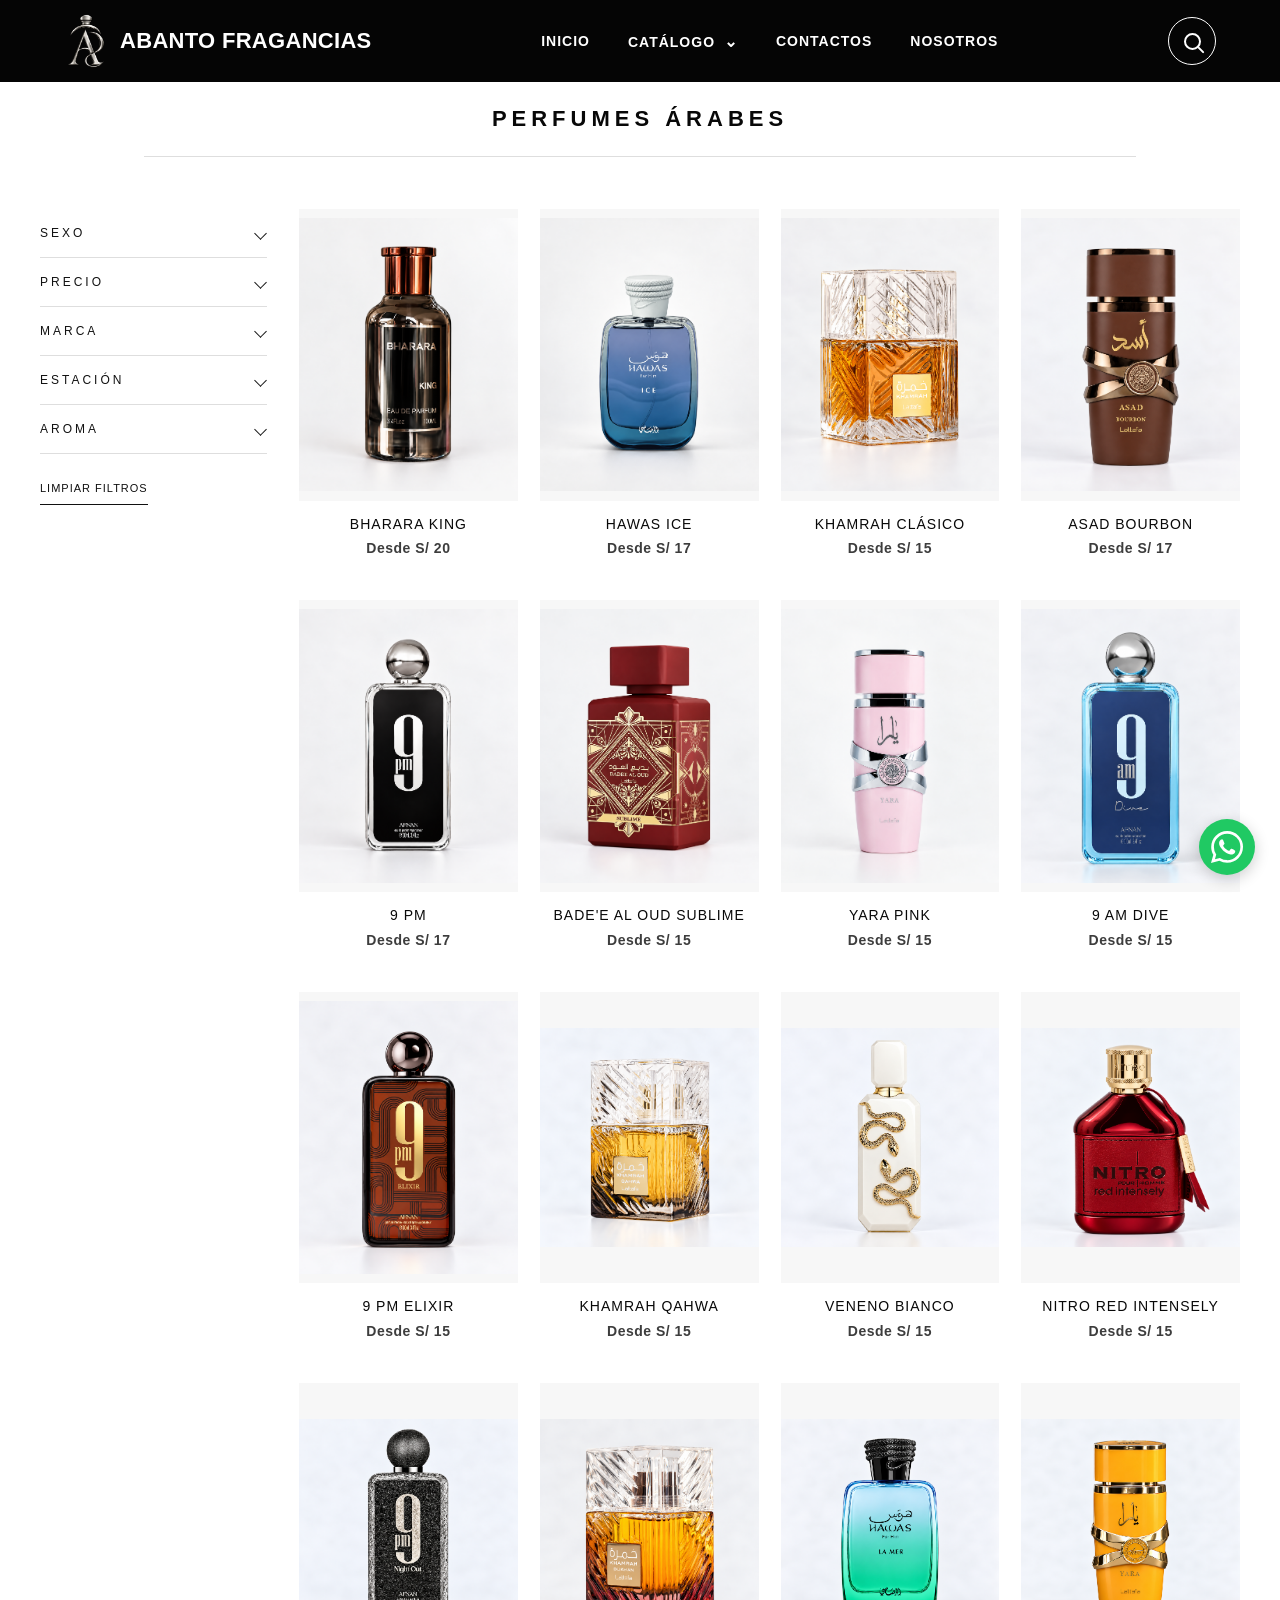
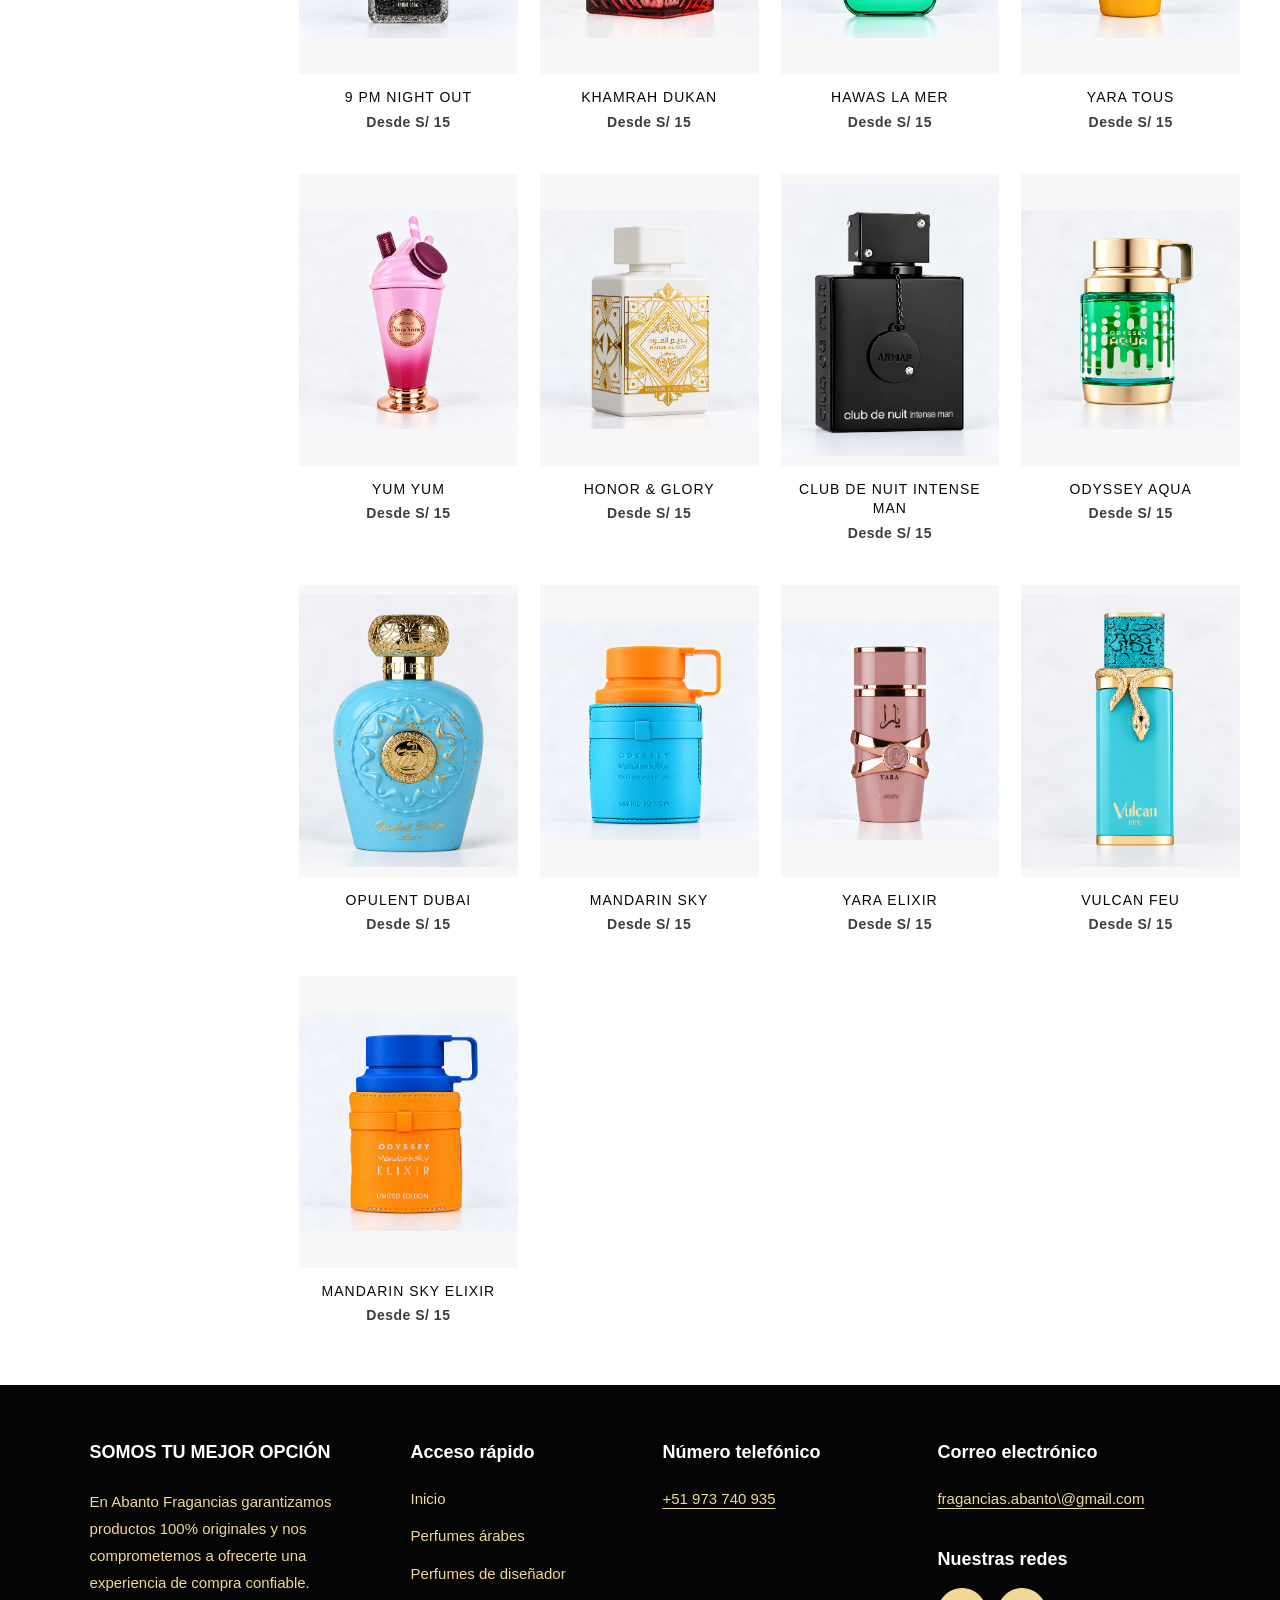
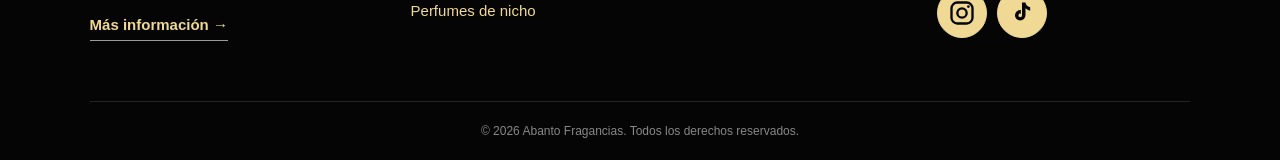
<file: perfumes-arabes.html>
<!DOCTYPE html>

<html lang="es">

<head>

    <meta charset="UTF-8">

    <meta name="viewport" content="width=device-width, initial-scale=1.0">

    <title>Perfumes Árabes | Abanto Fragancias</title>

    <link rel="icon" type="image/png" href="img/logo.png">

    <link rel="stylesheet" href="css/estilos.css">

</head>

<body>

<header class="cabecera">

    <button

        class="boton-menu-movil"

        id="botonMenuMovil"

        type="button"

        aria-label="Abrir menú"

        aria-expanded="false"

        aria-controls="menuPrincipal"

    >

        <span></span>

        <span></span>

        <span></span>

    </button>

    <a href="index.html" class="marca">

            <img src="img/logo.png" alt="Abanto Fragancias">

            <span>ABANTO FRAGANCIAS</span>

        </a>

        <nav class="menu" id="menuPrincipal">

            <a href="index.html">INICIO</a>

            <div class="menu-catalogo">

                <a href="#" onclick="return false;">CATÁLOGO <span>⌄</span></a>

                <div class="submenu">

                    <a href="perfumes-arabes.html">Árabes</a>

                    <a href="perfumes-disenador.html">Diseñador</a>

                    <a href="producto.html?producto=erba-pura">Nicho</a>

                </div>

            </div>

            <a href="contactos.html">CONTACTOS</a>

            <a href="nosotros.html">NOSOTROS</a>

        </nav>

<div class="buscador-web">

    <button

        class="boton-buscar"

        id="abrir-buscador"

        type="button"

        aria-label="Buscar perfumes"

    >

        <span></span>

    </button>

    <div class="panel-buscador" id="panel-buscador" hidden>

        <input

            type="search"

            id="campo-busqueda"

            placeholder="¿Qué perfume estás buscando?"

            autocomplete="off"

        >

        <div id="resultados-busqueda"></div>

    </div>

</div>

    </header>

    <main>

        <section class="titulo-catalogo">

            <h2>PERFUMES ÁRABES</h2>

        </section>

        <section class="catalogo-arabes-pagina">

 <button type="button" class="boton-abrir-filtros" id="botonAbrirFiltros">

    <span class="icono-filtro">☷</span>

    Filtrar

</button>

<aside class="filtros-arabes">

    <details class="filtro-grupo">

        <summary>Sexo</summary>

        <label><input type="checkbox" name="sexo" value="hombre"> Hombre</label>

        <label><input type="checkbox" name="sexo" value="mujer"> Mujer</label>

    </details>

    <details class="filtro-grupo">

        <summary>Precio</summary>

        <label><input type="checkbox" name="precio" value="0-19"> S/ 0–19</label>

        <label><input type="checkbox" name="precio" value="20-30"> S/ 20–30</label>

        <label><input type="checkbox" name="precio" value="31-mas"> Más de S/ 31</label>

    </details>

    <details class="filtro-grupo">

        <summary>Marca</summary>

        <label><input type="checkbox" name="marca" value="lattafa"> Lattafa</label>

        <label><input type="checkbox" name="marca" value="rasasi"> Rasasi</label>

        <label><input type="checkbox" name="marca" value="afnan"> Afnan</label>

        <label><input type="checkbox" name="marca" value="bharara"> Bharara</label>

        <label><input type="checkbox" name="marca" value="french-avenue"> French Avenue</label>

        <label><input type="checkbox" name="marca" value="dumont"> Dumont</label>

    </details>

    <details class="filtro-grupo">

        <summary>Estación</summary>

        <label><input type="checkbox" name="estacion" value="verano"> Verano</label>

        <label><input type="checkbox" name="estacion" value="invierno"> Invierno</label>

    </details>

    <details class="filtro-grupo">

    <summary>Aroma</summary>

    <label><input type="checkbox" name="aroma" value="citrico"> Cítrico</label>

    <label><input type="checkbox" name="aroma" value="dulce"> Dulce</label>

    <label><input type="checkbox" name="aroma" value="fresco"> Fresco</label>

    <label><input type="checkbox" name="aroma" value="amaderado"> Amaderado</label> 

    </details>

    <button type="button" id="limpiar-filtros">Limpiar filtros</button>

</aside>

<div class="resultados-arabes">

    <a class="producto-arabe"

       href="producto.html?producto=bharara-king"

       data-sexo="hombre"

       data-precio="20"

       data-marca="bharara"

       data-estacion="invierno"

       data-aroma="dulce amaderado">

        <div class="producto-imagen">

            <img src="img/productos/1. Bahara king.png" alt="Bharara King">

        </div>

        <h3>Bharara King</h3>

        <p>Desde S/ 20</p>

    </a>

    <a class="producto-arabe"

       href="producto.html?producto=hawas-ice"

       data-sexo="hombre"

       data-precio="17"

       data-marca="rasasi"

       data-estacion="verano"

       data-aroma="fresco citrico">

        <div class="producto-imagen">

            <img src="img/productos/2. Hawas Ice.png" alt="Hawas Ice">

        </div>

        <h3>Hawas Ice</h3>

        <p>Desde S/ 17</p>

    </a>

    <a class="producto-arabe"

       href="producto.html?producto=khamrah-clasico"

       data-sexo="hombre mujer"

       data-precio="15"

       data-marca="lattafa"

       data-estacion="invierno"

       data-aroma="dulce amaderado">

        <div class="producto-imagen">

            <img src="img/productos/3. Khamrah Clasico.png" alt="Khamrah Clásico">

        </div>

        <h3>Khamrah Clásico</h3>

        <p>Desde S/ 15</p>

    </a>

    <a class="producto-arabe"

       href="producto.html?producto=asad-bourbon"

       data-sexo="hombre"

       data-precio="17"

       data-marca="lattafa"

       data-estacion="invierno"

       data-aroma="dulce amaderado">

        <div class="producto-imagen">

            <img src="img/productos/4. Asad bourbon.png" alt="Asad Bourbon">

        </div>

        <h3>Asad Bourbon</h3>

        <p>Desde S/ 17</p>

    </a>

    <a class="producto-arabe"

       href="producto.html?producto=9-pm"

       data-sexo="hombre"

       data-precio="17"

       data-marca="afnan"

       data-estacion="invierno"

       data-aroma="dulce">

        <div class="producto-imagen">

            <img src="img/productos/5. 9 pm.png" alt="9 PM">

        </div>

        <h3>9 PM</h3>

        <p>Desde S/ 17</p>

    </a>

    <a class="producto-arabe"

       href="producto.html?producto=badee-al-oud-sublime"

       data-sexo="hombre mujer"

       data-precio="15"

       data-marca="lattafa"

       data-estacion="verano invierno"

       data-aroma="dulce fresco">

        <div class="producto-imagen">

            <img src="img/productos/6. Badée Al Oud Sublime.png" alt="Bade'e Al Oud Sublime">

        </div>

        <h3>Bade'e Al Oud Sublime</h3>

        <p>Desde S/ 15</p>

    </a>

    <a class="producto-arabe"

       href="producto.html?producto=yara-pink"

       data-sexo="mujer"

       data-precio="15"

       data-marca="lattafa"

       data-estacion="verano invierno"

       data-aroma="dulce">

        <div class="producto-imagen">

            <img src="img/productos/7. Yara Pink.png" alt="Yara Pink">

        </div>

        <h3>Yara Pink</h3>

        <p>Desde S/ 15</p>

    </a>

    <a class="producto-arabe"

       href="producto.html?producto=9-am-dive"

       data-sexo="hombre"

       data-precio="15"

       data-marca="afnan"

       data-estacion="verano"

       data-aroma="fresco citrico">

        <div class="producto-imagen">

            <img src="img/productos/12. 9 am Dive.png" alt="9 am Dive">

        </div>

        <h3>9 am Dive</h3>

        <p>Desde S/ 15</p>

    </a>

<a class="producto-arabe"

       href="producto.html?producto=9-pm-elixir"

       data-sexo="hombre mujer"

       data-precio="15"

       data-marca="afnan"

       data-estacion="invierno"

       data-aroma="dulce amaderado">

        <div class="producto-imagen">

            <img src="img/productos/13. 9 pm elixir.png" alt="9 pm Elixir">

        </div>

        <h3>9 pm Elixir</h3>

        <p>Desde S/ 15</p>

    </a>

<a class="producto-arabe"

   href="producto.html?producto=khamrah-qahwa"

   data-sexo="hombre"

   data-precio="15"

   data-marca="lattafa"

   data-estacion="invierno"

   data-aroma="dulce amaderado">

    <div class="producto-imagen">

        <img src="img/productos/19. Khamrah Qahwa.png" alt="Khamrah Qahwa">

    </div>

    <h3>Khamrah Qahwa</h3>

    <p>Desde S/ 15</p>

</a>

<a class="producto-arabe"

   href="producto.html?producto=veneno-bianco"

   data-sexo="hombre"

   data-precio="15"

   data-marca="french-avenue"

   data-estacion="verano"

   data-aroma="dulce amaderado">

    <div class="producto-imagen">

        <img src="img/productos/17. Veneno Bianco.png" alt="Veneno Bianco">

    </div>

    <h3>Veneno Bianco</h3>

    <p>Desde S/ 15</p>

</a>

<a class="producto-arabe"

   href="producto.html?producto=nitro-red-intensely"

   data-sexo="hombre"

   data-precio="15"

   data-marca="dumont"

   data-estacion="invierno"

   data-aroma="dulce amaderado">

    <div class="producto-imagen">

        <img src="img/productos/20. Nitro Red Intensely.png" alt="Nitro Red Intensely">

    </div>

    <h3>Nitro Red Intensely</h3>

    <p>Desde S/ 15</p>

</a>

<a class="producto-arabe"

   href="producto.html?producto=9-pm-night-out"


   data-sexo="hombre"

   data-precio="15"

   data-marca="afnan"

   data-estacion="invierno"

   data-aroma="dulce amaderado">

    <div class="producto-imagen">

        <img src="img/productos/14. 9 pm night Out.png" alt="9 PM Night Out">

    </div>

    <h3>9 PM Night Out</h3>

    <p>Desde S/ 15</p>

</a>

<a class="producto-arabe"

   href="producto.html?producto=khamrah-dukan"

   data-sexo="hombre"

   data-precio="15"

   data-marca="lattafa"

   data-estacion="invierno"

   data-aroma="dulce amaderado">

    <div class="producto-imagen">

        <img src="img/productos/26. khamrah Dukhan.png" alt="Khamrah Dukan">

    </div>

    <h3>Khamrah Dukan</h3>

    <p>Desde S/ 15</p>

</a>

<a class="producto-arabe"

   href="producto.html?producto=hawas-la-mer"

   data-sexo="hombre"

   data-precio="15"

   data-marca="rasasi"

   data-estacion="verano"

   data-aroma="fresco citrico">

    <div class="producto-imagen">

        <img src="img/productos/18. Hawas La Mer.png" alt="Hawas La Mer">


    </div>

    <h3>Hawas La Mer</h3>

    <p>Desde S/ 15</p>

</a>

<a class="producto-arabe"

   href="producto.html?producto=yara-tous"

   data-sexo="mujer"

   data-precio="15"

   data-marca="lattafa"

   data-estacion="verano"

   data-aroma="dulce frutal">

    <div class="producto-imagen">

        <img src="img/productos/24. Yara Tous.png" alt="Yara Tous">

    </div>

    <h3>Yara Tous</h3>

    <p>Desde S/ 15</p>

</a>

<a class="producto-arabe"

   href="producto.html?producto=yum-yum"

   data-sexo="mujer"

   data-precio="15"

   data-marca="armaf"

   data-estacion="verano"

   data-aroma="dulce frutal">

    <div class="producto-imagen">

        <img src="img/productos/25. Yum Yum.png" alt="Yum Yum">

    </div>

    <h3>Yum Yum</h3>

    <p>Desde S/ 15</p>

</a>

<a class="producto-arabe"

   href="producto.html?producto=honor-glory"

   data-sexo="hombre mujer"

   data-precio="15"

   data-marca="lattafa"

   data-estacion="verano invierno"

   data-aroma="dulce amaderado">

    <div class="producto-imagen">

        <img src="img/productos/16. Honor & Glory.png" alt="Honor & Glory">

    </div>

    <h3>Honor & Glory</h3>

    <p>Desde S/ 15</p>

</a>

<a class="producto-arabe"

   href="producto.html?producto=club-de-nuit-intense-man"

   data-sexo="hombre"

   data-precio="15"

   data-marca="armaf"

   data-estacion="verano invierno"

   data-aroma="citrico amaderado">

    <div class="producto-imagen">

        <img src="img/productos/15. Club de Nuit Intense Man.png" alt="Club de Nuit Intense Man">

    </div>

    <h3>Club de Nuit Intense Man</h3>

    <p>Desde S/ 15</p>

</a>

<a class="producto-arabe"

   href="producto.html?producto=odyssey-aqua"

   data-sexo="hombre"

   data-precio="15"

   data-marca="armaf"

   data-estacion="verano"

   data-aroma="fresco citrico">

    <div class="producto-imagen">

        <img src="img/productos/21. Odyssey Aqua.png" alt="Odyssey Aqua">

    </div>

    <h3>Odyssey Aqua</h3>

    <p>Desde S/ 15</p>

</a>

<a class="producto-arabe"

   href="producto.html?producto=opulent-dubai"

   data-sexo="hombre mujer"

   data-precio="15"

   data-marca="lattafa"

   data-estacion="verano invierno"

   data-aroma="dulce amaderado">

    <div class="producto-imagen">

        <img src="img/productos/22. Opulent Dubai.png" alt="Opulent Dubai">

    </div>

    <h3>Opulent Dubai</h3>

    <p>Desde S/ 15</p>

</a>

<a class="producto-arabe"

   href="producto.html?producto=mandarin-sky"

   data-sexo="hombre"

   data-precio="15"

   data-marca="armaf"

   data-estacion="verano"

   data-aroma="dulce citrico">

    <div class="producto-imagen">

        <img src="img/productos/27. Mandrin Sky.png" alt="Mandarin Sky">

    </div>

    <h3>Mandarin Sky</h3>

    <p>Desde S/ 15</p>

</a>

<a class="producto-arabe"

   href="producto.html?producto=yara-elixir"

   data-sexo="mujer"

   data-precio="15"

   data-marca="lattafa"

   data-estacion="verano invierno"

   data-aroma="dulce frutal">

    <div class="producto-imagen">

        <img src="img/productos/29. Yara Elixir.png" alt="Yara Elixir">

    </div>

    <h3>Yara Elixir</h3>

    <p>Desde S/ 15</p>

</a>

<a class="producto-arabe"

   href="producto.html?producto=vulcan-feu"

   data-sexo="hombre mujer"

   data-precio="15"

   data-marca="french-avenue"

   data-estacion="verano"

   data-aroma="dulce frutal">

    <div class="producto-imagen">

        <img src="img/productos/23. Vulcan Feu.png" alt="Vulcan Feu">

    </div>

    <h3>Vulcan Feu</h3>

    <p>Desde S/ 15</p>

</a>

<a class="producto-arabe"

   href="producto.html?producto=mandarin-sky-elixir"

   data-sexo="hombre"

   data-precio="15"

   data-marca="armaf"

   data-estacion="verano"

   data-aroma="dulce citrico">

    <div class="producto-imagen">

        <img src="img/productos/28. Mandarin Sky Elixir.png" alt="Mandarin Sky Elixir">

    </div>

    <h3>Mandarin Sky Elixir</h3>

    <p>Desde S/ 15</p>

</a>

    <p id="sin-resultados-arabes" hidden>

        No se encontraron perfumes con los filtros seleccionados.

    </p>

</div>

</section>

<script>

document.addEventListener("DOMContentLoaded", () => {
    const filtros = document.querySelector(".filtros-arabes");
    const contenedor = document.querySelector(".resultados-arabes");
    if (!filtros || !contenedor) return;

    const mensajeVacio = document.getElementById("sin-resultados-arabes");
    const botonLimpiar = document.getElementById("limpiar-filtros");
    const botonAbrirFiltros = document.getElementById("botonAbrirFiltros");

    if (botonAbrirFiltros) {
        botonAbrirFiltros.addEventListener("click", () => {
            const abiertos = filtros.classList.toggle("filtros-movil-abiertos");
            botonAbrirFiltros.setAttribute("aria-expanded", String(abiertos));
            botonAbrirFiltros.innerHTML = abiertos
                ? '<span class="icono-filtro">✕</span> Cerrar filtros'
                : '<span class="icono-filtro">☷</span> Filtrar';
        });
    }

    const normalizar = texto => (texto || "")
        .toString()
        .normalize("NFD")
        .replace(/[\u0300-\u036f]/g, "")
        .toLowerCase()
        .trim();

    const slug = texto => normalizar(texto)
        .replace(/[^a-z0-9]+/g, "-")
        .replace(/^-|-$/g, "");

    const tokens = texto => normalizar(texto)
        .split(/[,;/|]+|\s+/)
        .map(x => x.trim())
        .filter(Boolean);

    const nombreClave = texto => normalizar(texto).replace(/[^a-z0-9]+/g, "");
    let filasDB = [];
    let productos = [...contenedor.querySelectorAll(".producto-arabe")];

    function valorPrecio(p) {
        const candidatos = [p.precio_3ml, p.precio_5ml, p.precio_10ml, p.precio_frasco]
            .map(Number).filter(n => Number.isFinite(n) && n > 0);
        return candidatos.length ? Math.min(...candidatos) : 0;
    }

    function actualizarTarjeta(card, p) {
        card.dataset.sexo = tokens(p.sexo).map(slug).join(" ");
        card.dataset.precio = String(valorPrecio(p));
        card.dataset.marca = slug(p.marca);
        card.dataset.estacion = tokens(p.estacion).map(slug).join(" ");
        card.dataset.aroma = tokens(p.aroma).map(slug).join(" ");

        const titulo = card.querySelector("h3");
        if (titulo && p.nombre) titulo.textContent = p.nombre;

        const precioEl = card.querySelector("p");
        if (precioEl && valorPrecio(p) > 0) precioEl.textContent = `Desde S/ ${valorPrecio(p)}`;

        const img = card.querySelector(".producto-imagen img");
        if (img && p.imagen_url) {
            img.src = p.imagen_url;
            img.alt = p.nombre || "";
        } else if (!img && p.imagen_url) {
            const box = card.querySelector(".producto-imagen");
            if (box) {
                const nueva = document.createElement("img");
                nueva.src = p.imagen_url;
                nueva.alt = p.nombre || "";
                nueva.loading = "lazy";
                box.appendChild(nueva);
            }
        }
    }

    function crearTarjeta(p) {
        const card = document.createElement("a");
        card.className = "producto-arabe";
        card.href = `producto.html?producto=${encodeURIComponent(slug(p.nombre))}`;
        card.dataset.sexo = tokens(p.sexo).map(slug).join(" ");
        card.dataset.precio = String(valorPrecio(p));
        card.dataset.marca = slug(p.marca);
        card.dataset.estacion = tokens(p.estacion).map(slug).join(" ");
        card.dataset.aroma = tokens(p.aroma).map(slug).join(" ");

        const box = document.createElement("div");
        box.className = "producto-imagen";
        if (p.imagen_url) {
            const img = document.createElement("img");
            img.src = p.imagen_url;
            img.alt = p.nombre || "";
            img.loading = "lazy";
            box.appendChild(img);
        }
        const h3 = document.createElement("h3");
        h3.textContent = p.nombre || "Perfume";
        const price = document.createElement("p");
        price.textContent = valorPrecio(p) > 0 ? `Desde S/ ${valorPrecio(p)}` : "Consultar precio";
        card.append(box, h3, price);
        return card;
    }

    function actualizarOpcionesMarca() {
        const grupo = [...filtros.querySelectorAll(".filtro-grupo")].find(g =>
            normalizar(g.querySelector("summary")?.textContent) === "marca"
        );
        if (!grupo || !filasDB.length) return;
        const marcasPrevias = [...grupo.querySelectorAll('input[name="marca"]:checked')].map(x => x.value);
        const marcas = [...new Map(
            filasDB.map(p => [slug(p.marca), (p.marca || "").trim()])
                .filter(([key, label]) => key && label)
        ).entries()].sort((a,b) => a[1].localeCompare(b[1], "es"));

        grupo.querySelectorAll('label').forEach(label => label.remove());
        marcas.forEach(([key, label]) => {
            const lab = document.createElement("label");
            const input = document.createElement("input");
            input.type = "checkbox";
            input.name = "marca";
            input.value = key;
            input.checked = marcasPrevias.includes(key);
            lab.append(input, document.createTextNode(" " + label));
            grupo.appendChild(lab);
        });
    }

    function aplicarFiltros() {
        const seleccionados = nombre => [...filtros.querySelectorAll(`input[name="${nombre}"]:checked`)]
            .map(input => input.value);

        const sexos = seleccionados("sexo");
        const precios = seleccionados("precio");
        const marcas = seleccionados("marca");
        const estaciones = seleccionados("estacion");
        const aromas = seleccionados("aroma");
        let cantidadVisible = 0;

        productos.forEach(card => {
            const sexo = tokens(card.dataset.sexo).map(slug);
            const precio = Number(card.dataset.precio) || 0;
            const marca = slug(card.dataset.marca);
            const estacionesCard = tokens(card.dataset.estacion).map(slug);
            const aromasCard = tokens(card.dataset.aroma).map(slug);

            const coincideSexo = !sexos.length || sexos.some(x => sexo.includes(slug(x)));
            const coincidePrecio = !precios.length || precios.some(rango => {
                if (rango === "0-19" || rango === "0-20") return precio >= 0 && precio <= (rango === "0-19" ? 19 : 20);
                if (rango === "20-30") return precio >= 20 && precio <= 30;
                if (rango === "21-40") return precio >= 21 && precio <= 40;
                if (rango === "31-mas") return precio >= 31;
                if (rango === "41-mas") return precio >= 41;
                return false;
            });
            const coincideMarca = !marcas.length || marcas.includes(marca);
            const coincideEstacion = !estaciones.length || estaciones.some(x => estacionesCard.includes(slug(x)));
            const coincideAroma = !aromas.length || aromas.some(x => aromasCard.includes(slug(x)));
            const mostrar = coincideSexo && coincidePrecio && coincideMarca && coincideEstacion && coincideAroma;
            card.hidden = !mostrar;
            if (mostrar) cantidadVisible++;
        });

        if (mensajeVacio) mensajeVacio.hidden = cantidadVisible !== 0;
    }

  

async function cargarDatos() {
    try {
        const url = "https://vvntaanbzaqlkretstrg.supabase.co/rest/v1/productos?select=*&categoria=ilike.*arabe*";

        const respuesta = await fetch(url, {
            headers: {
                apikey: "sb_publishable_yLVoioG4a-nA_KkJ1wQzTQ_kr_9WYnH"
            },
            cache: "no-store"
        });

        if (!respuesta.ok) {
            throw new Error(`Supabase respondió ${respuesta.status}`);
        }

        const todos = await respuesta.json();

        filasDB = todos.filter(p =>
            normalizar(p.categoria).includes("arabe")
        );

        actualizarOpcionesMarca();

        productos.forEach(card => {
            const p = filasDB.find(row =>
                nombreClave(row.nombre) ===
                nombreClave(card.querySelector("h3")?.textContent)
            );

            if (!p) return;

            actualizarTarjeta(card, p);

            const agotado = p.disponible !== true;

            card.classList.toggle("agotado", agotado);
            card.setAttribute("data-agotado", String(agotado));

            let etiqueta = card.querySelector(".etiqueta-agotado");

            if (agotado) {
                if (!etiqueta) {
                    etiqueta = document.createElement("span");
                    etiqueta.className = "etiqueta-agotado";
                    etiqueta.textContent = "AGOTADO";

                    const imagen = card.querySelector(".producto-imagen");
                    if (imagen) imagen.appendChild(etiqueta);
                }

                card.removeAttribute("href");
                card.setAttribute("aria-disabled", "true");
                card.style.cursor = "not-allowed";
            } else {
                if (etiqueta) etiqueta.remove();

                card.removeAttribute("data-agotado");
                card.removeAttribute("aria-disabled");
                card.style.cursor = "";
            }
        });

        filasDB.forEach(p => {
            const existente = productos.find(card =>
                nombreClave(card.querySelector("h3")?.textContent) ===
                nombreClave(p.nombre)
            );

            if (!existente) {
                const nueva = crearTarjeta(p);
                contenedor.insertBefore(nueva, mensajeVacio || null);
            }
        });

        productos = [...contenedor.querySelectorAll(".producto-arabe")];

    } catch (error) {
        console.error("No se pudieron cargar los perfumes:", error);
    } finally {
        aplicarFiltros();
    }
}

    if (botonLimpiar) {
        botonLimpiar.addEventListener("click", () => {
            filtros.querySelectorAll('input[type="checkbox"]').forEach(input => input.checked = false);
            aplicarFiltros();
        });
    }
    filtros.addEventListener("change", aplicarFiltros);
    aplicarFiltros();
    cargarDatos();
});

</script>

<script src="js/buscador.js"></script>

<script src="js/menu-movil.js"></script>

<!-- PIE DE PÁGINA -->

<footer class="pie-pagina">

    <div class="contenido-pie">

        <div class="columna-pie">

            <h3>SOMOS TU MEJOR OPCIÓN</h3>

            <p>

                En Abanto Fragancias garantizamos productos

                100% originales y nos comprometemos a ofrecerte

                una experiencia de compra confiable.

            </p>

            <a href="nosotros.html" class="enlace-nosotros">

                Más información →

            </a>

        </div>

        <div class="columna-pie">

            <h3>Acceso rápido</h3>

            <a href="index.html">Inicio</a>

            <a href="perfumes-arabes.html">Perfumes árabes</a>

            <a href="perfumes-disenador.html">Perfumes de diseñador</a>

            <a href="perfumes-nicho.html">Perfumes de nicho</a>

        </div>

        <div class="columna-pie">

            <h3>Número telefónico</h3>

            <a href="https://wa.me/51973740935"

               target="\_blank"

               rel="noopener noreferrer"

               class="telefono-pie">

                +51 973 740 935

            </a>

        </div>

        <div class="columna-pie">

            <h3>Correo electrónico</h3>

            <a href="mailto:fragancias.abanto\@gmail.com"

               class="correo-pie">

                fragancias.abanto\@gmail.com

            </a>

            <h3 class="titulo-redes">Nuestras redes</h3>

            <div class="redes-sociales">

                <a href="https://www\.instagram.com/abanto.fragancias/"

                   target="\_blank"

                   rel="noopener noreferrer"

                   aria-label="Instagram de Abanto Fragancias"

                   class="icono-red">

                    <svg viewBox="0 0 24 24" aria-hidden="true">

                        <rect x="3" y="3" width="18" height="18" rx="5"

                              fill="none" stroke="currentColor" stroke-width="2"/>

                        <circle cx="12" cy="12" r="4"

                                fill="none" stroke="currentColor" stroke-width="2"/>

                        <circle cx="17.5" cy="6.5" r="1.2" fill="currentColor"/>

                    </svg>

                </a>

                <a href="https://www\.tiktok.com/"

                   target="\_blank"

                   rel="noopener noreferrer"

                   aria-label="TikTok de Abanto Fragancias"

                   class="icono-red">

                    <svg viewBox="0 0 24 24" aria-hidden="true">

                        <path d="M15 3v11a4.5 4.5 0 1 1-4-4.47v3.1a1.5 1.5 0 1 0 1 1.42V3h3c.3 2.1 1.6 3.6 4 4v3.1A8 8 0 0 1 15 8"

                              fill="currentColor"/>

                    </svg>

                </a>

            </div>

        </div>

    </div>

    <div class="derechos-pie">

        © 2026 Abanto Fragancias. Todos los derechos reservados.

    </div>

</footer>

<!-- BOTÓN FLOTANTE DE WHATSAPP -->

<a

    href="https://wa.me/51973740935"

    class="whatsapp-flotante"

    target="\_blank"

    rel="noopener noreferrer"

    aria-label="Contáctanos por WhatsApp"

>

    <svg viewBox="0 0 24 24" aria-hidden="true">

        <path

            fill="currentColor"

            d="M20.52 3.48A11.86 11.86 0 0 0 12.08 0C5.5 0 .15 5.35.15 11.93c0 2.1.55 4.15 1.6 5.96L0 24l6.28-1.65a11.9 11.9 0 0 0 5.8 1.48h.01C18.67 23.83 24 18.5 24 11.93a11.86 11.86 0 0 0-3.48-8.45ZM12.09 21.8a9.9 9.9 0 0 1-5.05-1.39l-.36-.21-3.73.98.99-3.64-.24-.37a9.85 9.85 0 0 1-1.52-5.24c0-5.47 4.45-9.92 9.92-9.92a9.86 9.86 0 0 1 7.02 2.91 9.86 9.86 0 0 1 2.9 7.02c0 5.47-4.45 9.92-9.93 9.92Zm5.45-7.43c-.3-.15-1.76-.87-2.03-.97-.27-.1-.47-.15-.67.15-.2.3-.77.97-.94 1.17-.17.2-.35.22-.65.07-.3-.15-1.25-.46-2.39-1.47-.88-.79-1.48-1.76-1.65-2.06-.17-.3-.02-.46.13-.61.13-.13.3-.35.45-.52.15-.17.2-.3.3-.5.1-.2.05-.37-.03-.52-.07-.15-.67-1.62-.92-2.22-.24-.58-.48-.5-.67-.51h-.57c-.2 0-.52.07-.79.37-.27.3-1.04 1.02-1.04 2.49s1.07 2.89 1.22 3.09c.15.2 2.1 3.21 5.09 4.5.71.31 1.27.5 1.7.64.71.23 1.36.2 1.87.12.57-.08 1.76-.72 2.01-1.42.25-.7.25-1.3.17-1.42-.07-.13-.27-.2-.57-.35Z"

        />

    </svg>

</a>



</body>

</html>
</file>
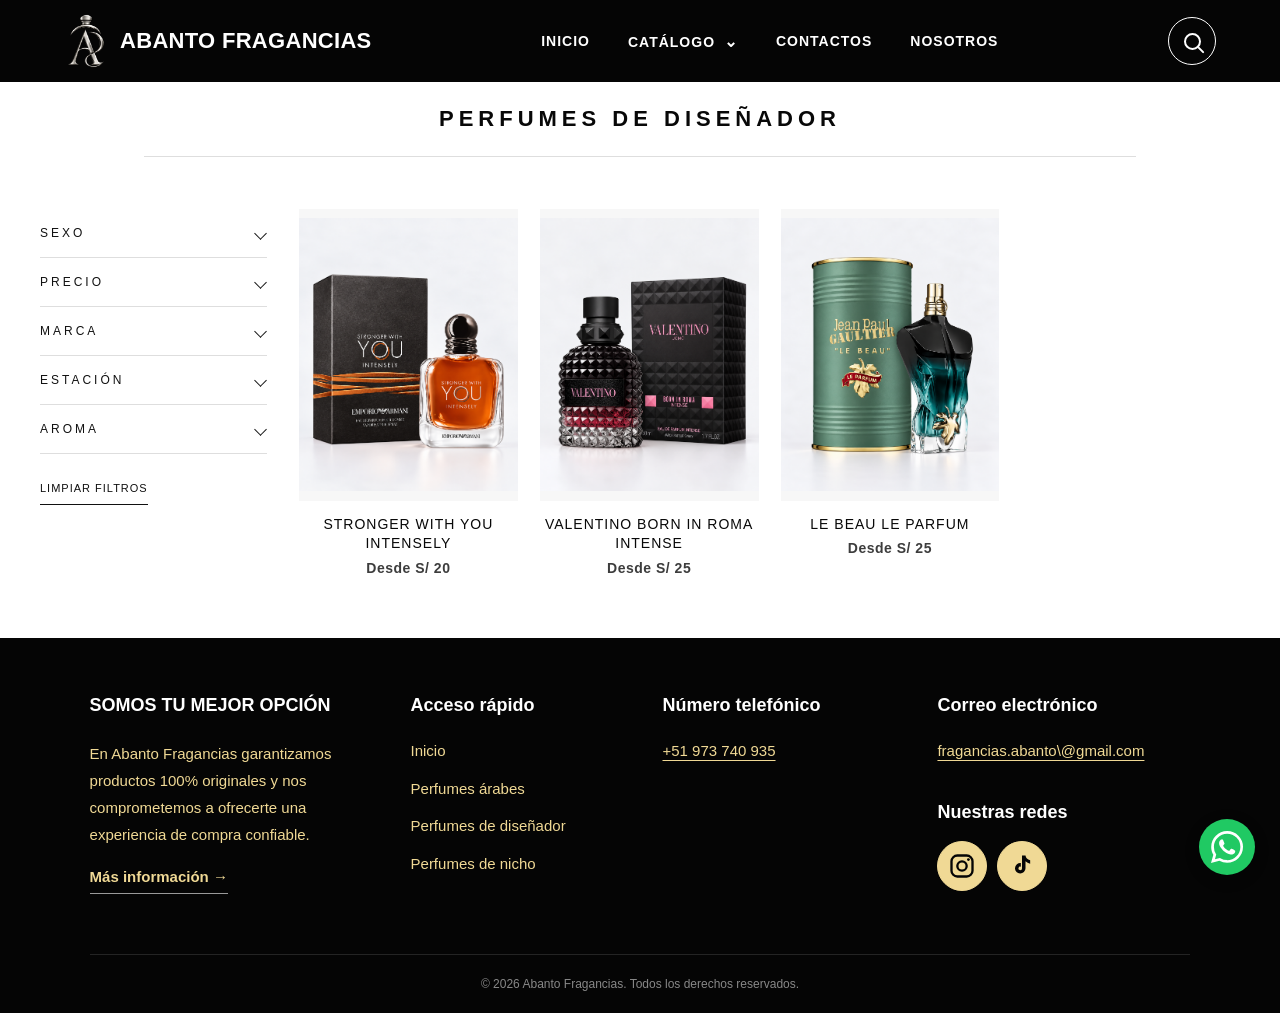
<file: perfumes-disenador-reservado.html>
<!DOCTYPE html>

<html lang="es">

<head>

    <meta charset="UTF-8">

    <meta name="viewport" content="width=device-width, initial-scale=1.0">

    <title>Perfumes de Diseñador | Abanto Fragancias</title>

    <link rel="icon" type="image/png" href="img/logo.png">

    <link rel="stylesheet" href="css/estilos.css">

</head>

<body>

    <header class="cabecera">

        <a href="index.html" class="marca">

            <img src="img/logo.png" alt="Abanto Fragancias">

            <span>ABANTO FRAGANCIAS</span>

        </a>

        <nav class="menu">

            <a href="index.html">INICIO</a>

            <div class="menu-catalogo">

                <a href="#" onclick="return false;">CATÁLOGO <span>⌄</span></a>

                <div class="submenu">

                    <a href="perfumes-arabes.html">Árabes</a>

                    <a href="perfumes-disenador.html">Diseñador</a>

                    <a href="producto.html?producto=xerjoff-erba-pura">Nicho</a>

                </div>

            </div>

            <a href="contactos.html">CONTACTOS</a>

            <a href="nosotros.html">NOSOTROS</a>

        </nav>

        <div class="buscador-web">

    <button

        class="boton-buscar"

        id="abrir-buscador"

        type="button"

        aria-label="Buscar perfumes"

    >

        <span></span>

    </button>

    <div class="panel-buscador" id="panel-buscador" hidden>

        <input

            type="search"

            id="campo-busqueda"

            placeholder="¿Qué perfume estás buscando?"

            autocomplete="off"

        >

        <div id="resultados-busqueda"></div>

    </div>

</div>

    </header>

    <main>

        <section class="titulo-catalogo">

            <h2>PERFUMES DE DISEÑADOR</h2>

        </section>

        <section class="catalogo-arabes-pagina">

<aside class="filtros-arabes">

    <details class="filtro-grupo">

        <summary>Sexo</summary>

        <label><input type="checkbox" name="sexo" value="hombre"> Hombre</label>

        <label><input type="checkbox" name="sexo" value="mujer"> Mujer</label>

    </details>

    <details class="filtro-grupo">

        <summary>Precio</summary>

        <label><input type="checkbox" name="precio" value="0-20"> S/ 0–20</label>

        <label><input type="checkbox" name="precio" value="21-40"> S/ 21–40</label>

        <label><input type="checkbox" name="precio" value="41-mas"> Más de S/ 41</label>

    </details>

    <details class="filtro-grupo">

    <summary>Marca</summary>

    <label><input type="checkbox" name="marca" value="emporio-armani"> Emporio Armani</label>

    <label><input type="checkbox" name="marca" value="valentino"> Valentino</label>

    <label><input type="checkbox" name="marca" value="jean-paul-gaultier"> Jean Paul Gaultier</label>

    </details>

    <details class="filtro-grupo">

        <summary>Estación</summary>

        <label><input type="checkbox" name="estacion" value="verano"> Verano</label>

        <label><input type="checkbox" name="estacion" value="invierno"> Invierno</label>

    </details>

    <details class="filtro-grupo">

    <summary>Aroma</summary>

    <label><input type="checkbox" name="aroma" value="citrico"> Cítrico</label>

    <label><input type="checkbox" name="aroma" value="dulce"> Dulce</label>

    <label><input type="checkbox" name="aroma" value="fresco"> Fresco</label>

    <label><input type="checkbox" name="aroma" value="amaderado"> Amaderado</label> 

    </details>

    <button type="button" id="limpiar-filtros">Limpiar filtros</button>

</aside>

<div class="resultados-arabes">

    <a class="producto-arabe"

       href="producto.html?producto=stronger-with-you-intensely"

       data-sexo="hombre"

       data-precio="20"

       data-marca="emporio-armani"

       data-estacion="invierno"

       data-aroma="dulce amaderado">

        <div class="producto-imagen">

            <img src="img/productos/8. Stronger With You Intensely.png"

                 alt="Stronger With You Intensely">

        </div>

        <h3>Stronger With You Intensely</h3>

        <p>Desde S/ 20</p>

    </a>

    <a class="producto-arabe"

       href="producto.html?producto=valentino-born-in-roma-intense"

       data-sexo="hombre"

       data-precio="25"

       data-marca="valentino"

       data-estacion="invierno"

       data-aroma="dulce amaderado">

        <div class="producto-imagen">

            <img src="img/productos/9. Valentino Born in Roma Intense.png"

                 alt="Valentino Born in Roma Intense">

        </div>

        <h3>Valentino Born in Roma Intense</h3>

        <p>Desde S/ 25</p>

    </a>

    <a class="producto-arabe"

       href="producto.html?producto=le-beau-le-parfum"

       data-sexo="hombre"

       data-precio="25"

       data-marca="jean-paul-gaultier"

       data-estacion="verano"

       data-aroma="dulce fresco">

        <div class="producto-imagen">

            <img src="img/productos/10. Le Beau Le Parfum.png"

                 alt="Le Beau Le Parfum">

        </div>

        <h3>Le Beau Le Parfum</h3>

        <p>Desde S/ 25</p>

    </a>

    <p id="sin-resultados-arabes" hidden>

        No se encontraron perfumes con los filtros seleccionados.

    </p>

</div>

</section>

<script>

document.addEventListener("DOMContentLoaded", () => {
    const filtros = document.querySelector(".filtros-arabes");
    const contenedor = document.querySelector(".resultados-arabes");
    if (!filtros || !contenedor) return;

    const mensajeVacio = document.getElementById("sin-resultados-arabes");
    const botonLimpiar = document.getElementById("limpiar-filtros");
    const botonAbrirFiltros = document.getElementById("botonAbrirFiltros");

    if (botonAbrirFiltros) {
        botonAbrirFiltros.addEventListener("click", () => {
            const abiertos = filtros.classList.toggle("filtros-movil-abiertos");
            botonAbrirFiltros.setAttribute("aria-expanded", String(abiertos));
            botonAbrirFiltros.innerHTML = abiertos
                ? '<span class="icono-filtro">✕</span> Cerrar filtros'
                : '<span class="icono-filtro">☷</span> Filtrar';
        });
    }

    const normalizar = texto => (texto || "")
        .toString()
        .normalize("NFD")
        .replace(/[\u0300-\u036f]/g, "")
        .toLowerCase()
        .trim();

    const slug = texto => normalizar(texto)
        .replace(/[^a-z0-9]+/g, "-")
        .replace(/^-|-$/g, "");

    const tokens = texto => normalizar(texto)
        .split(/[,;/|]+|\s+/)
        .map(x => x.trim())
        .filter(Boolean);

    const nombreClave = texto => normalizar(texto).replace(/[^a-z0-9]+/g, "");
    let filasDB = [];
    let productos = [...contenedor.querySelectorAll(".producto-arabe")];

    function valorPrecio(p) {
        const candidatos = [p.precio_3ml, p.precio_5ml, p.precio_10ml, p.precio_frasco]
            .map(Number).filter(n => Number.isFinite(n) && n > 0);
        return candidatos.length ? Math.min(...candidatos) : 0;
    }

    
function actualizarTarjeta(card, p) {
    card.dataset.sexo = tokens(p.sexo).map(slug).join(" ");
    card.dataset.precio = String(valorPrecio(p));
    card.dataset.marca = slug(p.marca);
    card.dataset.estacion = tokens(p.estacion).map(slug).join(" ");
    card.dataset.aroma = tokens(p.aroma).map(slug).join(" ");

    const titulo = card.querySelector("h3");
    if (titulo && p.nombre) titulo.textContent = p.nombre;

    const precioEl = card.querySelector("p");
    if (precioEl && valorPrecio(p) > 0) {
        precioEl.textContent = `Desde S/ ${valorPrecio(p)}`;
    }

    const img = card.querySelector(".producto-imagen img");
    if (img && p.imagen_url) {
        img.src = p.imagen_url;
        img.alt = p.nombre || "";
    } else if (!img && p.imagen_url) {
        const box = card.querySelector(".producto-imagen");
        if (box) {
            const nueva = document.createElement("img");
            nueva.src = p.imagen_url;
            nueva.alt = p.nombre || "";
            nueva.loading = "lazy";
            box.appendChild(nueva);
        }
    }

    const agotado = p.disponible !== true;
    card.classList.toggle("agotado", agotado);
    card.dataset.agotado = String(agotado);

    let etiqueta = card.querySelector(".etiqueta-agotado");

    if (agotado) {
        if (!etiqueta) {
            etiqueta = document.createElement("span");
            etiqueta.className = "etiqueta-agotado";
            etiqueta.textContent = "AGOTADO";
            card.querySelector(".producto-imagen")?.appendChild(etiqueta);
        }

        card.removeAttribute("href");
        card.setAttribute("aria-disabled", "true");
        card.style.cursor = "not-allowed";
    } else {
        etiqueta?.remove();
        card.href = `producto.html?producto=${encodeURIComponent(slug(p.nombre))}`;
        card.removeAttribute("aria-disabled");
        card.style.cursor = "";
    }
}

    function crearTarjeta(p) {
        const card = document.createElement("a");
        card.className = "producto-arabe";
        card.href = `producto.html?producto=${encodeURIComponent(slug(p.nombre))}`;
        card.dataset.sexo = tokens(p.sexo).map(slug).join(" ");
        card.dataset.precio = String(valorPrecio(p));
        card.dataset.marca = slug(p.marca);
        card.dataset.estacion = tokens(p.estacion).map(slug).join(" ");
        card.dataset.aroma = tokens(p.aroma).map(slug).join(" ");

        const box = document.createElement("div");
        box.className = "producto-imagen";
        if (p.imagen_url) {
            const img = document.createElement("img");
            img.src = p.imagen_url;
            img.alt = p.nombre || "";
            img.loading = "lazy";
            box.appendChild(img);
        }
        const h3 = document.createElement("h3");
        h3.textContent = p.nombre || "Perfume";
        const price = document.createElement("p");
        price.textContent = valorPrecio(p) > 0 ? `Desde S/ ${valorPrecio(p)}` : "Consultar precio";
        card.append(box, h3, price);
        actualizarTarjeta(card, p);
        return card;
    }

    function actualizarOpcionesMarca() {
        const grupo = [...filtros.querySelectorAll(".filtro-grupo")].find(g =>
            normalizar(g.querySelector("summary")?.textContent) === "marca"
        );
        if (!grupo || !filasDB.length) return;
        const marcasPrevias = [...grupo.querySelectorAll('input[name="marca"]:checked')].map(x => x.value);
        const marcas = [...new Map(
            filasDB.map(p => [slug(p.marca), (p.marca || "").trim()])
                .filter(([key, label]) => key && label)
        ).entries()].sort((a,b) => a[1].localeCompare(b[1], "es"));

        grupo.querySelectorAll('label').forEach(label => label.remove());
        marcas.forEach(([key, label]) => {
            const lab = document.createElement("label");
            const input = document.createElement("input");
            input.type = "checkbox";
            input.name = "marca";
            input.value = key;
            input.checked = marcasPrevias.includes(key);
            lab.append(input, document.createTextNode(" " + label));
            grupo.appendChild(lab);
        });
    }

    function aplicarFiltros() {
        const seleccionados = nombre => [...filtros.querySelectorAll(`input[name="${nombre}"]:checked`)]
            .map(input => input.value);

        const sexos = seleccionados("sexo");
        const precios = seleccionados("precio");
        const marcas = seleccionados("marca");
        const estaciones = seleccionados("estacion");
        const aromas = seleccionados("aroma");
        let cantidadVisible = 0;

        productos.forEach(card => {
            const sexo = tokens(card.dataset.sexo).map(slug);
            const precio = Number(card.dataset.precio) || 0;
            const marca = slug(card.dataset.marca);
            const estacionesCard = tokens(card.dataset.estacion).map(slug);
            const aromasCard = tokens(card.dataset.aroma).map(slug);

            const coincideSexo = !sexos.length || sexos.some(x => sexo.includes(slug(x)));
            const coincidePrecio = !precios.length || precios.some(rango => {
                if (rango === "0-19" || rango === "0-20") return precio >= 0 && precio <= (rango === "0-19" ? 19 : 20);
                if (rango === "20-30") return precio >= 20 && precio <= 30;
                if (rango === "21-40") return precio >= 21 && precio <= 40;
                if (rango === "31-mas") return precio >= 31;
                if (rango === "41-mas") return precio >= 41;
                return false;
            });
            const coincideMarca = !marcas.length || marcas.includes(marca);
            const coincideEstacion = !estaciones.length || estaciones.some(x => estacionesCard.includes(slug(x)));
            const coincideAroma = !aromas.length || aromas.some(x => aromasCard.includes(slug(x)));
            const mostrar = coincideSexo && coincidePrecio && coincideMarca && coincideEstacion && coincideAroma;
            card.hidden = !mostrar;
            if (mostrar) cantidadVisible++;
        });

        if (mensajeVacio) mensajeVacio.hidden = cantidadVisible !== 0;
    }

        async function cargarDatos() {
    try {
        const url = "https://vvntaanbzaqlkretstrg.supabase.co/rest/v1/productos?select=*&categoria=ilike.*disenador*";

        const respuesta = await fetch(url, {
            headers: {
                apikey: "sb_publishable_yLVoioG4a-nA_KkJ1wQzTQ_kr_9WYnH"
            },
            cache: "no-store"
        });

        if (!respuesta.ok) {
            throw new Error(`Supabase respondió ${respuesta.status}`);
        }

        const todos = await respuesta.json();

        filasDB = todos.filter(p =>
    normalizar(p.categoria).includes("disenador")
);
                actualizarOpcionesMarca();

        productos.forEach(card => {
    const p = filasDB.find(row =>
        nombreClave(row.nombre) === nombreClave(card.querySelector("h3")?.textContent)
    );

    if (!p) return;

    actualizarTarjeta(card, p);

    const agotado = p.disponible === false;
    card.classList.toggle("agotado", agotado);
    card.dataset.agotado = String(agotado);

    let etiqueta = card.querySelector(".etiqueta-agotado");

    if (agotado) {
        if (!etiqueta) {
            etiqueta = document.createElement("span");
            etiqueta.className = "etiqueta-agotado";
            etiqueta.textContent = "AGOTADO";
            card.querySelector(".producto-imagen")?.appendChild(etiqueta);
        }

        card.removeAttribute("href");
        card.setAttribute("aria-disabled", "true");
        card.style.cursor = "not-allowed";
    } else {
        etiqueta?.remove();
        card.href = `producto.html?producto=${encodeURIComponent(slug(p.nombre))}`;
        card.removeAttribute("aria-disabled");
        card.style.cursor = "";
    }
});
    

filasDB.forEach(p => {
    let card = productos.find(card =>
        nombreClave(card.querySelector("h3")?.textContent) ===
        nombreClave(p.nombre)
    );

    if (!card) {
        card = crearTarjeta(p);
        contenedor.insertBefore(card, mensajeVacio || null);
    }

    actualizarTarjeta(card, p);

    const agotado = p.disponible !== true;
    card.classList.toggle("agotado", agotado);
    card.dataset.agotado = String(agotado);

    let etiqueta = card.querySelector(".etiqueta-agotado");

    if (agotado) {
        if (!etiqueta) {
            etiqueta = document.createElement("span");
            etiqueta.className = "etiqueta-agotado";
            etiqueta.textContent = "AGOTADO";
            card.querySelector(".producto-imagen")?.appendChild(etiqueta);
        }

        card.removeAttribute("href");
        card.setAttribute("aria-disabled", "true");
        card.style.cursor = "not-allowed";
    } else {
        etiqueta?.remove();
        card.href = `producto.html?producto=${encodeURIComponent(slug(p.nombre))}`;
        card.removeAttribute("aria-disabled");
        card.style.cursor = "";
        card.removeAttribute("data-agotado");
    }
});

    productos = [...contenedor.querySelectorAll(".producto-arabe")];

productos.forEach(card => {
    const nombre = card.querySelector("h3")?.textContent;
    const p = filasDB.find(row =>
        nombreClave(row.nombre) === nombreClave(nombre)
    );

    if (!p) return;

    const agotado = p.disponible === false;
    const imagen = card.querySelector(".producto-imagen");

    card.classList.toggle("agotado", agotado);
    card.dataset.agotado = String(agotado);

    let etiqueta = card.querySelector(".etiqueta-agotado");

    if (agotado) {
        if (!etiqueta && imagen) {
            etiqueta = document.createElement("span");
            etiqueta.className = "etiqueta-agotado";
            etiqueta.textContent = "AGOTADO";
            imagen.appendChild(etiqueta);
        }

        card.removeAttribute("href");
        card.setAttribute("aria-disabled", "true");
        card.style.cursor = "not-allowed";
    } else {
        etiqueta?.remove();
        card.href = `producto.html?producto=${encodeURIComponent(slug(p.nombre))}`;
        card.removeAttribute("aria-disabled");
        card.style.cursor = "";
    }
});
} catch (error) {
        console.error("No se pudieron cargar los perfumes:", error);
    } finally {
        aplicarFiltros();
    }
}

    if (botonLimpiar) {
        botonLimpiar.addEventListener("click", () => {
            filtros.querySelectorAll('input[type="checkbox"]').forEach(input => input.checked = false);
            aplicarFiltros();
        });
    }
    filtros.addEventListener("change", aplicarFiltros);
    aplicarFiltros();
    cargarDatos();
});

</script>

<script src="js/buscador.js"></script>

<!-- PIE DE PÁGINA -->

<footer class="pie-pagina">

    <div class="contenido-pie">

        <div class="columna-pie">

            <h3>SOMOS TU MEJOR OPCIÓN</h3>

            <p>

                En Abanto Fragancias garantizamos productos

                100% originales y nos comprometemos a ofrecerte

                una experiencia de compra confiable.

            </p>

            <a href="nosotros.html" class="enlace-nosotros">

                Más información →

            </a>

        </div>

        <div class="columna-pie">

            <h3>Acceso rápido</h3>

            <a href="index.html">Inicio</a>

            <a href="perfumes-arabes.html">Perfumes árabes</a>

            <a href="perfumes-disenador.html">Perfumes de diseñador</a>

            <a href="perfumes-nicho.html">Perfumes de nicho</a>

        </div>

        <div class="columna-pie">

            <h3>Número telefónico</h3>

            <a href="https://wa.me/51973740935"

               target="\_blank"

               rel="noopener noreferrer"

               class="telefono-pie">

                +51 973 740 935

            </a>

        </div>

        <div class="columna-pie">

            <h3>Correo electrónico</h3>

            <a href="mailto:fragancias.abanto\@gmail.com"

               class="correo-pie">

                fragancias.abanto\@gmail.com

            </a>

            <h3 class="titulo-redes">Nuestras redes</h3>

            <div class="redes-sociales">

                <a href="https://www\.instagram.com/abanto.fragancias/"

                   target="\_blank"

                   rel="noopener noreferrer"

                   aria-label="Instagram de Abanto Fragancias"

                   class="icono-red">

                    <svg viewBox="0 0 24 24" aria-hidden="true">

                        <rect x="3" y="3" width="18" height="18" rx="5"

                              fill="none" stroke="currentColor" stroke-width="2"/>

                        <circle cx="12" cy="12" r="4"

                                fill="none" stroke="currentColor" stroke-width="2"/>

                        <circle cx="17.5" cy="6.5" r="1.2" fill="currentColor"/>

                    </svg>

                </a>

                <a href="https://www\.tiktok.com/"

                   target="\_blank"

                   rel="noopener noreferrer"

                   aria-label="TikTok de Abanto Fragancias"

                   class="icono-red">

                    <svg viewBox="0 0 24 24" aria-hidden="true">

                        <path d="M15 3v11a4.5 4.5 0 1 1-4-4.47v3.1a1.5 1.5 0 1 0 1 1.42V3h3c.3 2.1 1.6 3.6 4 4v3.1A8 8 0 0 1 15 8"

                              fill="currentColor"/>

                    </svg>

                </a>

            </div>

        </div>

    </div>

    <div class="derechos-pie">

        © 2026 Abanto Fragancias. Todos los derechos reservados.

    </div>

</footer>

<!-- BOTÓN FLOTANTE DE WHATSAPP -->

<a

    href="https://wa.me/51973740935"

    class="whatsapp-flotante"

    target="\_blank"

    rel="noopener noreferrer"

    aria-label="Contáctanos por WhatsApp"

>

    <svg viewBox="0 0 24 24" aria-hidden="true">

        <path

            fill="currentColor"

            d="M20.52 3.48A11.86 11.86 0 0 0 12.08 0C5.5 0 .15 5.35.15 11.93c0 2.1.55 4.15 1.6 5.96L0 24l6.28-1.65a11.9 11.9 0 0 0 5.8 1.48h.01C18.67 23.83 24 18.5 24 11.93a11.86 11.86 0 0 0-3.48-8.45ZM12.09 21.8a9.9 9.9 0 0 1-5.05-1.39l-.36-.21-3.73.98.99-3.64-.24-.37a9.85 9.85 0 0 1-1.52-5.24c0-5.47 4.45-9.92 9.92-9.92a9.86 9.86 0 0 1 7.02 2.91 9.86 9.86 0 0 1 2.9 7.02c0 5.47-4.45 9.92-9.93 9.92Zm5.45-7.43c-.3-.15-1.76-.87-2.03-.97-.27-.1-.47-.15-.67.15-.2.3-.77.97-.94 1.17-.17.2-.35.22-.65.07-.3-.15-1.25-.46-2.39-1.47-.88-.79-1.48-1.76-1.65-2.06-.17-.3-.02-.46.13-.61.13-.13.3-.35.45-.52.15-.17.2-.3.3-.5.1-.2.05-.37-.03-.52-.07-.15-.67-1.62-.92-2.22-.24-.58-.48-.5-.67-.51h-.57c-.2 0-.52.07-.79.37-.27.3-1.04 1.02-1.04 2.49s1.07 2.89 1.22 3.09c.15.2 2.1 3.21 5.09 4.5.71.31 1.27.5 1.7.64.71.23 1.36.2 1.87.12.57-.08 1.76-.72 2.01-1.42.25-.7.25-1.3.17-1.42-.07-.13-.27-.2-.57-.35Z"

        />

    </svg>

</a>

</body>

</html>
</file>
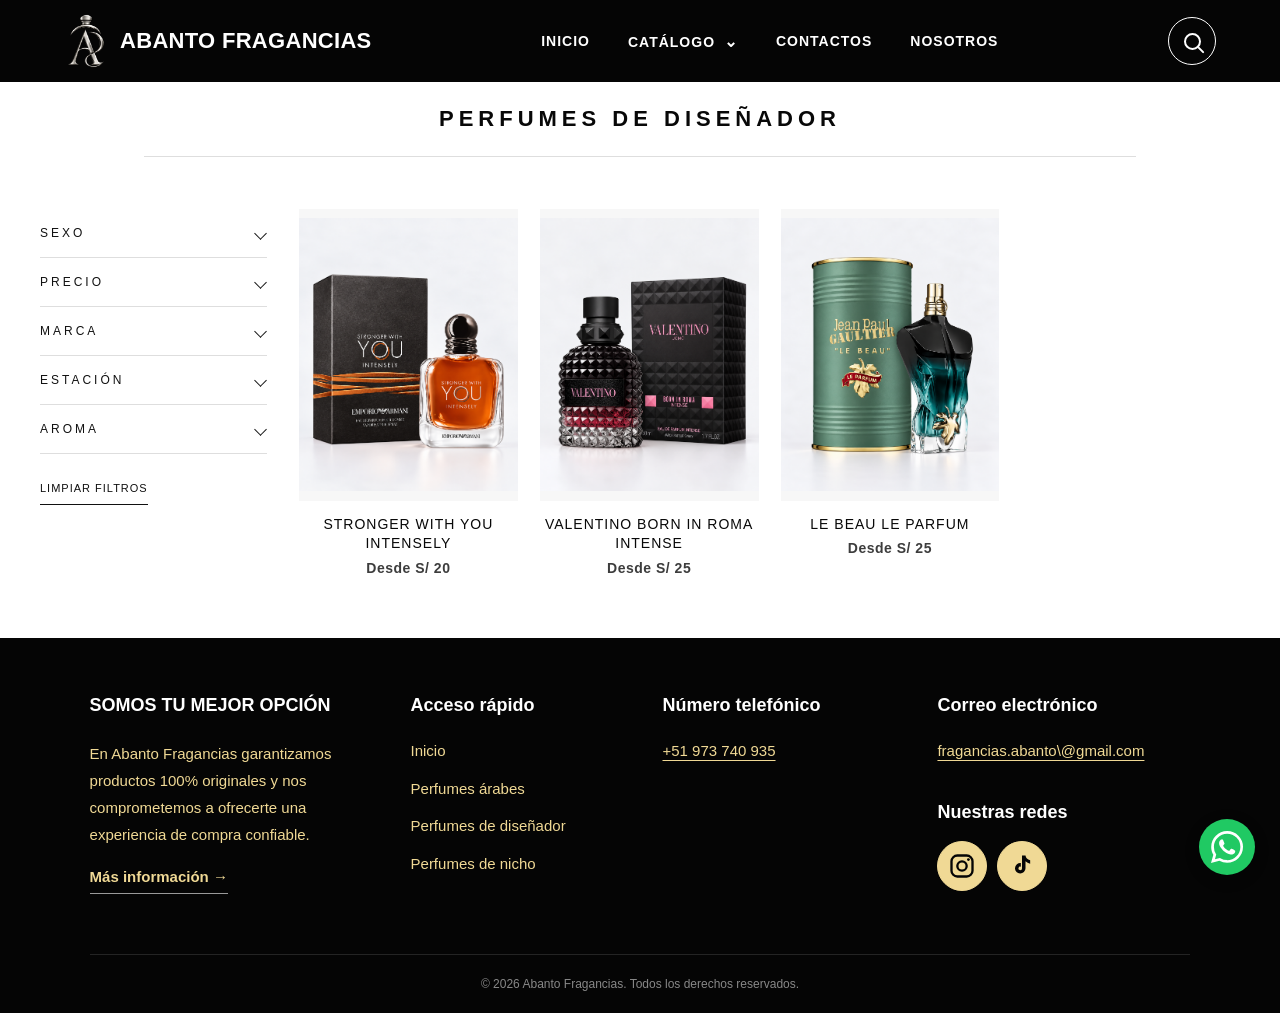
<file: perfumes-disenador.html>
<!DOCTYPE html>

<html lang="es">

<head>

    <meta charset="UTF-8">

    <meta name="viewport" content="width=device-width, initial-scale=1.0">

    <title>Perfumes de Diseñador | Abanto Fragancias</title>

    <link rel="icon" type="image/png" href="img/logo.png">

    <link rel="stylesheet" href="css/estilos.css">

</head>

<body>

    <header class="cabecera">

        <a href="index.html" class="marca">

            <img src="img/logo.png" alt="Abanto Fragancias">

            <span>ABANTO FRAGANCIAS</span>

        </a>

        <nav class="menu">

            <a href="index.html">INICIO</a>

            <div class="menu-catalogo">

                <a href="#" onclick="return false;">CATÁLOGO <span>⌄</span></a>

                <div class="submenu">

                    <a href="perfumes-arabes.html">Árabes</a>

                    <a href="perfumes-disenador.html">Diseñador</a>

                    <a href="producto.html?producto=erba-pura">Nicho</a>

                </div>

            </div>

            <a href="contactos.html">CONTACTOS</a>

            <a href="nosotros.html">NOSOTROS</a>

        </nav>

        <div class="buscador-web">

    <button

        class="boton-buscar"

        id="abrir-buscador"

        type="button"

        aria-label="Buscar perfumes"

    >

        <span></span>

    </button>

    <div class="panel-buscador" id="panel-buscador" hidden>

        <input

            type="search"

            id="campo-busqueda"

            placeholder="¿Qué perfume estás buscando?"

            autocomplete="off"

        >

        <div id="resultados-busqueda"></div>

    </div>

</div>

    </header>

    <main>

        <section class="titulo-catalogo">

            <h2>PERFUMES DE DISEÑADOR</h2>

        </section>

        <section class="catalogo-arabes-pagina">

<aside class="filtros-arabes">

    <details class="filtro-grupo">

        <summary>Sexo</summary>

        <label><input type="checkbox" name="sexo" value="hombre"> Hombre</label>

        <label><input type="checkbox" name="sexo" value="mujer"> Mujer</label>

    </details>

    <details class="filtro-grupo">

        <summary>Precio</summary>

        <label><input type="checkbox" name="precio" value="0-20"> S/ 0–20</label>

        <label><input type="checkbox" name="precio" value="21-40"> S/ 21–40</label>

        <label><input type="checkbox" name="precio" value="41-mas"> Más de S/ 41</label>

    </details>

    <details class="filtro-grupo">

    <summary>Marca</summary>

    <label><input type="checkbox" name="marca" value="emporio-armani"> Emporio Armani</label>

    <label><input type="checkbox" name="marca" value="valentino"> Valentino</label>

    <label><input type="checkbox" name="marca" value="jean-paul-gaultier"> Jean Paul Gaultier</label>

    </details>

    <details class="filtro-grupo">

        <summary>Estación</summary>

        <label><input type="checkbox" name="estacion" value="verano"> Verano</label>

        <label><input type="checkbox" name="estacion" value="invierno"> Invierno</label>

    </details>

    <details class="filtro-grupo">

    <summary>Aroma</summary>

    <label><input type="checkbox" name="aroma" value="citrico"> Cítrico</label>

    <label><input type="checkbox" name="aroma" value="dulce"> Dulce</label>

    <label><input type="checkbox" name="aroma" value="fresco"> Fresco</label>

    <label><input type="checkbox" name="aroma" value="amaderado"> Amaderado</label> 

    </details>

    <button type="button" id="limpiar-filtros">Limpiar filtros</button>

</aside>

<div class="resultados-arabes">

    <a class="producto-arabe"

       href="producto.html?producto=stronger-with-you-intensely"

       data-sexo="hombre"

       data-precio="20"

       data-marca="emporio-armani"

       data-estacion="invierno"

       data-aroma="dulce amaderado">

        <div class="producto-imagen">

            <img src="img/productos/8. Stronger With You Intensely.png"

                 alt="Stronger With You Intensely">

        </div>

        <h3>Stronger With You Intensely</h3>

        <p>Desde S/ 20</p>

    </a>

    <a class="producto-arabe"

       href="producto.html?producto=valentino-born-in-roma-intense"

       data-sexo="hombre"

       data-precio="25"

       data-marca="valentino"

       data-estacion="invierno"

       data-aroma="dulce amaderado">

        <div class="producto-imagen">

            <img src="img/productos/9. Valentino Born in Roma Intense.png"

                 alt="Valentino Born in Roma Intense">

        </div>

        <h3>Valentino Born in Roma Intense</h3>

        <p>Desde S/ 25</p>

    </a>

    <a class="producto-arabe"

       href="producto.html?producto=le-beau-le-parfum"

       data-sexo="hombre"

       data-precio="25"

       data-marca="jean-paul-gaultier"

       data-estacion="verano"

       data-aroma="dulce fresco">

        <div class="producto-imagen">

            <img src="img/productos/10. Le Beau Le Parfum.png"

                 alt="Le Beau Le Parfum">

        </div>

        <h3>Le Beau Le Parfum</h3>

        <p>Desde S/ 25</p>

    </a>

    <p id="sin-resultados-arabes" hidden>

        No se encontraron perfumes con los filtros seleccionados.

    </p>

</div>

</section>

<script>

document.addEventListener("DOMContentLoaded", () => {
    const filtros = document.querySelector(".filtros-arabes");
    const contenedor = document.querySelector(".resultados-arabes");
    if (!filtros || !contenedor) return;

    const mensajeVacio = document.getElementById("sin-resultados-arabes");
    const botonLimpiar = document.getElementById("limpiar-filtros");
    const botonAbrirFiltros = document.getElementById("botonAbrirFiltros");

    if (botonAbrirFiltros) {
        botonAbrirFiltros.addEventListener("click", () => {
            const abiertos = filtros.classList.toggle("filtros-movil-abiertos");
            botonAbrirFiltros.setAttribute("aria-expanded", String(abiertos));
            botonAbrirFiltros.innerHTML = abiertos
                ? '<span class="icono-filtro">✕</span> Cerrar filtros'
                : '<span class="icono-filtro">☷</span> Filtrar';
        });
    }

    const normalizar = texto => (texto || "")
        .toString()
        .normalize("NFD")
        .replace(/[\u0300-\u036f]/g, "")
        .toLowerCase()
        .trim();

    const slug = texto => normalizar(texto)
        .replace(/[^a-z0-9]+/g, "-")
        .replace(/^-|-$/g, "");

    const tokens = texto => normalizar(texto)
        .split(/[,;/|]+|\s+/)
        .map(x => x.trim())
        .filter(Boolean);

    const nombreClave = texto => normalizar(texto).replace(/[^a-z0-9]+/g, "");
    let filasDB = [];
    let productos = [...contenedor.querySelectorAll(".producto-arabe")];

    function valorPrecio(p) {
        const candidatos = [p.precio_3ml, p.precio_5ml, p.precio_10ml, p.precio_frasco]
            .map(Number).filter(n => Number.isFinite(n) && n > 0);
        return candidatos.length ? Math.min(...candidatos) : 0;
    }

    
function actualizarTarjeta(card, p) {
    card.dataset.sexo = tokens(p.sexo).map(slug).join(" ");
    card.dataset.precio = String(valorPrecio(p));
    card.dataset.marca = slug(p.marca);
    card.dataset.estacion = tokens(p.estacion).map(slug).join(" ");
    card.dataset.aroma = tokens(p.aroma).map(slug).join(" ");

    const titulo = card.querySelector("h3");
    if (titulo && p.nombre) titulo.textContent = p.nombre;

    const precioEl = card.querySelector("p");
    if (precioEl && valorPrecio(p) > 0) {
        precioEl.textContent = `Desde S/ ${valorPrecio(p)}`;
    }

    const img = card.querySelector(".producto-imagen img");
    if (img && p.imagen_url) {
        img.src = p.imagen_url;
        img.alt = p.nombre || "";
    } else if (!img && p.imagen_url) {
        const box = card.querySelector(".producto-imagen");
        if (box) {
            const nueva = document.createElement("img");
            nueva.src = p.imagen_url;
            nueva.alt = p.nombre || "";
            nueva.loading = "lazy";
            box.appendChild(nueva);
        }
    }

    const agotado = p.disponible === false;
    card.classList.toggle("agotado", agotado);
    card.dataset.agotado = String(agotado);

    let etiqueta = card.querySelector(".etiqueta-agotado");

    if (agotado) {
        if (!etiqueta) {
            etiqueta = document.createElement("span");
            etiqueta.className = "etiqueta-agotado";
            etiqueta.textContent = "AGOTADO";
            card.querySelector(".producto-imagen")?.appendChild(etiqueta);
        }

        card.removeAttribute("href");
        card.setAttribute("aria-disabled", "true");
        card.style.cursor = "not-allowed";
    } else {
        etiqueta?.remove();
        card.href = `producto.html?producto=${encodeURIComponent(slug(p.nombre))}`;
        card.removeAttribute("aria-disabled");
        card.style.cursor = "";
    }
}

    function crearTarjeta(p) {
        const card = document.createElement("a");
        card.className = "producto-arabe";
        card.href = `producto.html?producto=${encodeURIComponent(slug(p.nombre))}`;
        card.dataset.sexo = tokens(p.sexo).map(slug).join(" ");
        card.dataset.precio = String(valorPrecio(p));
        card.dataset.marca = slug(p.marca);
        card.dataset.estacion = tokens(p.estacion).map(slug).join(" ");
        card.dataset.aroma = tokens(p.aroma).map(slug).join(" ");

        const box = document.createElement("div");
        box.className = "producto-imagen";
        if (p.imagen_url) {
            const img = document.createElement("img");
            img.src = p.imagen_url;
            img.alt = p.nombre || "";
            img.loading = "lazy";
            box.appendChild(img);
        }
        const h3 = document.createElement("h3");
        h3.textContent = p.nombre || "Perfume";
        const price = document.createElement("p");
        price.textContent = valorPrecio(p) > 0 ? `Desde S/ ${valorPrecio(p)}` : "Consultar precio";
        card.append(box, h3, price);
        actualizarTarjeta(card, p);
        return card;
    }

    function actualizarOpcionesMarca() {
        const grupo = [...filtros.querySelectorAll(".filtro-grupo")].find(g =>
            normalizar(g.querySelector("summary")?.textContent) === "marca"
        );
        if (!grupo || !filasDB.length) return;
        const marcasPrevias = [...grupo.querySelectorAll('input[name="marca"]:checked')].map(x => x.value);
        const marcas = [...new Map(
            filasDB.map(p => [slug(p.marca), (p.marca || "").trim()])
                .filter(([key, label]) => key && label)
        ).entries()].sort((a,b) => a[1].localeCompare(b[1], "es"));

        grupo.querySelectorAll('label').forEach(label => label.remove());
        marcas.forEach(([key, label]) => {
            const lab = document.createElement("label");
            const input = document.createElement("input");
            input.type = "checkbox";
            input.name = "marca";
            input.value = key;
            input.checked = marcasPrevias.includes(key);
            lab.append(input, document.createTextNode(" " + label));
            grupo.appendChild(lab);
        });
    }

    function aplicarFiltros() {
        const seleccionados = nombre => [...filtros.querySelectorAll(`input[name="${nombre}"]:checked`)]
            .map(input => input.value);

        const sexos = seleccionados("sexo");
        const precios = seleccionados("precio");
        const marcas = seleccionados("marca");
        const estaciones = seleccionados("estacion");
        const aromas = seleccionados("aroma");
        let cantidadVisible = 0;

        productos.forEach(card => {
            const sexo = tokens(card.dataset.sexo).map(slug);
            const precio = Number(card.dataset.precio) || 0;
            const marca = slug(card.dataset.marca);
            const estacionesCard = tokens(card.dataset.estacion).map(slug);
            const aromasCard = tokens(card.dataset.aroma).map(slug);

            const coincideSexo = !sexos.length || sexos.some(x => sexo.includes(slug(x)));
            const coincidePrecio = !precios.length || precios.some(rango => {
                if (rango === "0-19" || rango === "0-20") return precio >= 0 && precio <= (rango === "0-19" ? 19 : 20);
                if (rango === "20-30") return precio >= 20 && precio <= 30;
                if (rango === "21-40") return precio >= 21 && precio <= 40;
                if (rango === "31-mas") return precio >= 31;
                if (rango === "41-mas") return precio >= 41;
                return false;
            });
            const coincideMarca = !marcas.length || marcas.includes(marca);
            const coincideEstacion = !estaciones.length || estaciones.some(x => estacionesCard.includes(slug(x)));
            const coincideAroma = !aromas.length || aromas.some(x => aromasCard.includes(slug(x)));
            const mostrar = coincideSexo && coincidePrecio && coincideMarca && coincideEstacion && coincideAroma;
            card.hidden = !mostrar;
            if (mostrar) cantidadVisible++;
        });

        if (mensajeVacio) mensajeVacio.hidden = cantidadVisible !== 0;
    }

        async function cargarDatos() {
            try {
                const url = "https://vvntaanbzaqlkretstrg.supabase.co/rest/v1/productos?select=*";
                const respuesta = await fetch(url, {
                    headers: { apikey: "sb_publishable_yLVoioG4a-nA_KkJ1wQzTQ_kr_9WYnH" },
                    cache: "no-store"
                });
                if (!respuesta.ok) throw new Error(`Supabase respondió ${respuesta.status}`);

                const todos = await respuesta.json();
                
                console.log("Productos recibidos de Supabase:", todos);
console.log("Categorías recibidas:", todos.map(p => ({ nombre: p.nombre, categoria: p.categoria, disponible: p.disponible })));
                filasDB = todos.filter(p => normalizar(p.categoria).includes("disenador"));
                actualizarOpcionesMarca();

                // Sincroniza cada perfume existente con el estado actual de Supabase.
                filasDB.forEach(p => {
                    let card = productos.find(c =>
                        nombreClave(c.querySelector("h3")?.textContent) === nombreClave(p.nombre)
                    );

                    if (!card) {
                        card = crearTarjeta(p);
                        contenedor.insertBefore(card, mensajeVacio || null);
                    } else {
                        actualizarTarjeta(card, p);
                    }
                });
                                productos = [...contenedor.querySelectorAll(".producto-arabe")];
            } catch (error) {
                console.error("No se pudieron cargar los perfumes:", error);
            } finally {
                aplicarFiltros();
            }
        }

    if (botonLimpiar) {
        botonLimpiar.addEventListener("click", () => {
            filtros.querySelectorAll('input[type="checkbox"]').forEach(input => input.checked = false);
            aplicarFiltros();
        });
    }
    filtros.addEventListener("change", aplicarFiltros);
    aplicarFiltros();
    cargarDatos();
});

</script>

<script src="js/buscador.js"></script>

<!-- PIE DE PÁGINA -->

<footer class="pie-pagina">

    <div class="contenido-pie">

        <div class="columna-pie">

            <h3>SOMOS TU MEJOR OPCIÓN</h3>

            <p>

                En Abanto Fragancias garantizamos productos

                100% originales y nos comprometemos a ofrecerte

                una experiencia de compra confiable.

            </p>

            <a href="nosotros.html" class="enlace-nosotros">

                Más información →

            </a>

        </div>

        <div class="columna-pie">

            <h3>Acceso rápido</h3>

            <a href="index.html">Inicio</a>

            <a href="perfumes-arabes.html">Perfumes árabes</a>

            <a href="perfumes-disenador.html">Perfumes de diseñador</a>

            <a href="perfumes-nicho.html">Perfumes de nicho</a>

        </div>

        <div class="columna-pie">

            <h3>Número telefónico</h3>

            <a href="https://wa.me/51973740935"

               target="\_blank"

               rel="noopener noreferrer"

               class="telefono-pie">

                +51 973 740 935

            </a>

        </div>

        <div class="columna-pie">

            <h3>Correo electrónico</h3>

            <a href="mailto:fragancias.abanto\@gmail.com"

               class="correo-pie">

                fragancias.abanto\@gmail.com

            </a>

            <h3 class="titulo-redes">Nuestras redes</h3>

            <div class="redes-sociales">

                <a href="https://www\.instagram.com/abanto.fragancias/"

                   target="\_blank"

                   rel="noopener noreferrer"

                   aria-label="Instagram de Abanto Fragancias"

                   class="icono-red">

                    <svg viewBox="0 0 24 24" aria-hidden="true">

                        <rect x="3" y="3" width="18" height="18" rx="5"

                              fill="none" stroke="currentColor" stroke-width="2"/>

                        <circle cx="12" cy="12" r="4"

                                fill="none" stroke="currentColor" stroke-width="2"/>

                        <circle cx="17.5" cy="6.5" r="1.2" fill="currentColor"/>

                    </svg>

                </a>

                <a href="https://www\.tiktok.com/"

                   target="\_blank"

                   rel="noopener noreferrer"

                   aria-label="TikTok de Abanto Fragancias"

                   class="icono-red">

                    <svg viewBox="0 0 24 24" aria-hidden="true">

                        <path d="M15 3v11a4.5 4.5 0 1 1-4-4.47v3.1a1.5 1.5 0 1 0 1 1.42V3h3c.3 2.1 1.6 3.6 4 4v3.1A8 8 0 0 1 15 8"

                              fill="currentColor"/>

                    </svg>

                </a>

            </div>

        </div>

    </div>

    <div class="derechos-pie">

        © 2026 Abanto Fragancias. Todos los derechos reservados.

    </div>

</footer>

<!-- BOTÓN FLOTANTE DE WHATSAPP -->

<a

    href="https://wa.me/51973740935"

    class="whatsapp-flotante"

    target="\_blank"

    rel="noopener noreferrer"

    aria-label="Contáctanos por WhatsApp"

>

    <svg viewBox="0 0 24 24" aria-hidden="true">

        <path

            fill="currentColor"

            d="M20.52 3.48A11.86 11.86 0 0 0 12.08 0C5.5 0 .15 5.35.15 11.93c0 2.1.55 4.15 1.6 5.96L0 24l6.28-1.65a11.9 11.9 0 0 0 5.8 1.48h.01C18.67 23.83 24 18.5 24 11.93a11.86 11.86 0 0 0-3.48-8.45ZM12.09 21.8a9.9 9.9 0 0 1-5.05-1.39l-.36-.21-3.73.98.99-3.64-.24-.37a9.85 9.85 0 0 1-1.52-5.24c0-5.47 4.45-9.92 9.92-9.92a9.86 9.86 0 0 1 7.02 2.91 9.86 9.86 0 0 1 2.9 7.02c0 5.47-4.45 9.92-9.93 9.92Zm5.45-7.43c-.3-.15-1.76-.87-2.03-.97-.27-.1-.47-.15-.67.15-.2.3-.77.97-.94 1.17-.17.2-.35.22-.65.07-.3-.15-1.25-.46-2.39-1.47-.88-.79-1.48-1.76-1.65-2.06-.17-.3-.02-.46.13-.61.13-.13.3-.35.45-.52.15-.17.2-.3.3-.5.1-.2.05-.37-.03-.52-.07-.15-.67-1.62-.92-2.22-.24-.58-.48-.5-.67-.51h-.57c-.2 0-.52.07-.79.37-.27.3-1.04 1.02-1.04 2.49s1.07 2.89 1.22 3.09c.15.2 2.1 3.21 5.09 4.5.71.31 1.27.5 1.7.64.71.23 1.36.2 1.87.12.57-.08 1.76-.72 2.01-1.42.25-.7.25-1.3.17-1.42-.07-.13-.27-.2-.57-.35Z"

        />

    </svg>

</a>

</body>

</html>
</file>
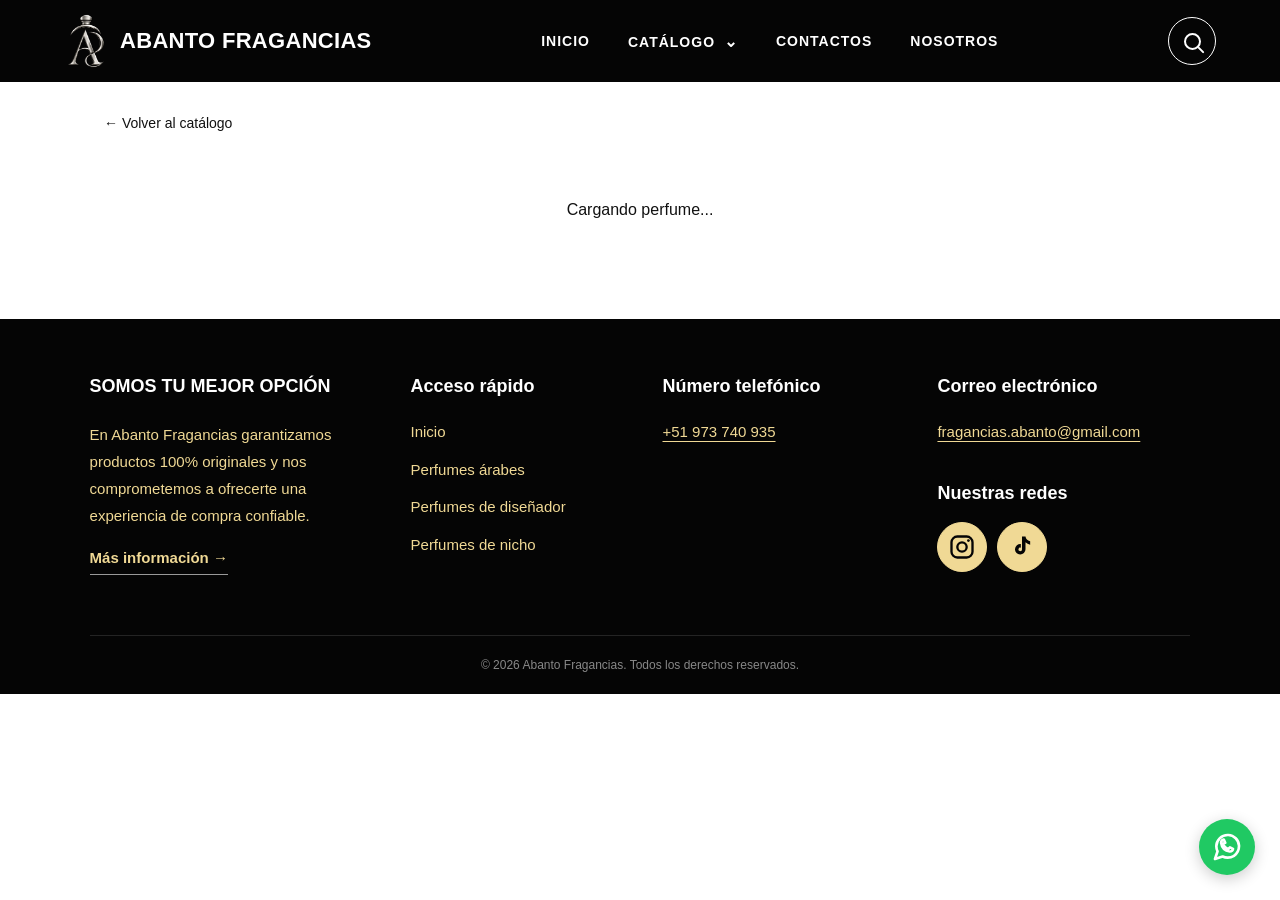
<file: producto.html>
<!DOCTYPE html>
<html lang="es">
<head>
  <meta charset="UTF-8">
  <meta name="viewport" content="width=device-width, initial-scale=1.0">
  <title>Detalle del perfume | Abanto Fragancias</title>
  <link rel="icon" type="image/png" href="img/logo.png">
  <link rel="stylesheet" href="css/estilos.css">
</head>
<body>

  
<header class="cabecera">
    <button
        class="boton-menu-movil"
        id="botonMenuMovil"
        type="button"
        aria-label="Abrir menú"
        aria-expanded="false"
        aria-controls="menuPrincipal"
    >
        <span></span>
        <span></span>
        <span></span>
    </button>

    <a href="index.html" class="marca">
        <img src="img/logo.png" alt="Abanto Fragancias">
        <span>ABANTO FRAGANCIAS</span>
    </a>

    <nav class="menu" id="menuPrincipal">
        <a href="index.html">INICIO</a>

        <div class="menu-catalogo">
            <a href="#" onclick="return false;">CATÁLOGO <span>⌄</span></a>
            <div class="submenu">
                <a href="perfumes-arabes.html">Árabes</a>
                <a href="perfumes-disenador.html">Diseñador</a>
                <a href="producto.html?producto=erba-pura">Nicho</a>
            </div>
        </div>

        <a href="contactos.html">CONTACTOS</a>
        <a href="nosotros.html">NOSOTROS</a>
    </nav>

    <div class="buscador-web">
        <button
            class="boton-buscar"
            id="abrir-buscador"
            type="button"
            aria-label="Buscar perfumes"
        >
            <span></span>
        </button>

        <div class="panel-buscador" id="panel-buscador" hidden>
            <input
                type="search"
                id="campo-busqueda"
                placeholder="¿Qué perfume estás buscando?"
                autocomplete="off"
            >
            <div id="resultados-busqueda"></div>
        </div>
    </div>
</header>


  <main class="detalle-pagina">
     <a href="perfumes-arabes.html" id="enlace-volver-catalogo" class="volver-catalogo">← Volver al catálogo</a>

    <div id="cargando-producto" style="padding:40px;text-align:center;">
    Cargando perfume...
</div>

<section class="ficha-producto" style="display:none;">
      <div class="galeria-producto">
        <button id="foto-anterior" class="flecha-foto" aria-label="Foto anterior">‹</button>
        <img id="foto-producto" src="" alt="Perfume">
        <button id="foto-siguiente" class="flecha-foto" aria-label="Foto siguiente">›</button>
        <p id="numero-foto">1 / 1</p>
      </div>

      <div class="informacion-producto">
        <p class="marca-producto" id="marca-producto"></p>
        <h1 id="nombre-producto">Perfume</h1>
        <p id="descripcion-producto"></p>

        <div class="precio-principal">
          <span>Desde</span>
          <strong id="precio-principal"></strong>
        </div>

        <hr>

        <div class="titulo-presentacion">
          <strong>Elige tu presentación</strong>
          <strong id="precio-elegido"></strong>
        </div>

        <div id="opciones-tamano" class="opciones-tamano"></div>

        <div class="opcion-completo">
          <button id="elegir-completo" type="button">
            <span>
              <strong>Frasco completo</strong>
              <small id="volumen-completo">100 ml</small>
            </span>
            <strong id="precio-completo"></strong>
          </button>
        </div>

        <button id="comprar-producto" class="boton-comprar" type="button" disabled>
          Comprar por WhatsApp
        </button>

        <p class="nota-compra">
          Confirmaremos la disponibilidad de tu producto por WhatsApp.
        </p>
      </div>
    </section>
  
  </main>

  <!-- PIE DE PÁGINA -->
  <footer class="pie-pagina">
    <div class="contenido-pie">

      <div class="columna-pie">
        <h3>SOMOS TU MEJOR OPCIÓN</h3>
        <p>
          En Abanto Fragancias garantizamos productos
          100% originales y nos comprometemos a ofrecerte
          una experiencia de compra confiable.
        </p>
        <a href="nosotros.html" class="enlace-nosotros">
          Más información →
        </a>
      </div>

      <div class="columna-pie">
        <h3>Acceso rápido</h3>
        <a href="index.html">Inicio</a>
        <a href="perfumes-arabes.html">Perfumes árabes</a>
        <a href="perfumes-disenador.html">Perfumes de diseñador</a>
        <a href="perfumes-nicho.html">Perfumes de nicho</a>
      </div>

      <div class="columna-pie">
        <h3>Número telefónico</h3>
        <a href="https://wa.me/51973740935"
           target="_blank"
           rel="noopener noreferrer"
           class="telefono-pie">
          +51 973 740 935
        </a>
      </div>

      <div class="columna-pie">
        <h3>Correo electrónico</h3>
        <a href="mailto:fragancias.abanto@gmail.com"
           class="correo-pie">
          fragancias.abanto@gmail.com
        </a>

        <h3 class="titulo-redes">Nuestras redes</h3>
        <div class="redes-sociales">
          <a href="https://www.instagram.com/abanto.fragancias/"
             target="_blank"
             rel="noopener noreferrer"
             aria-label="Instagram de Abanto Fragancias"
             class="icono-red">
            <svg viewBox="0 0 24 24" aria-hidden="true">
              <rect x="3" y="3" width="18" height="18" rx="5"
                    fill="none" stroke="currentColor" stroke-width="2"/>
              <circle cx="12" cy="12" r="4"
                      fill="none" stroke="currentColor" stroke-width="2"/>
              <circle cx="17.5" cy="6.5" r="1.2" fill="currentColor"/>
            </svg>
          </a>

          <a href="https://www.tiktok.com/"
             target="_blank"
             rel="noopener noreferrer"
             aria-label="TikTok de Abanto Fragancias"
             class="icono-red">
            <svg viewBox="0 0 24 24" aria-hidden="true">
              <path d="M15 3v11a4.5 4.5 0 1 1-4-4.47v3.1a1.5 1.5 0 1 0 1 1.42V3h3c.3 2.1 1.6 3.6 4 4v3.1A8 8 0 0 1 15 8"
                    fill="currentColor"/>
            </svg>
          </a>
        </div>
      </div>

    </div>

    <div class="derechos-pie">
      © 2026 Abanto Fragancias. Todos los derechos reservados.
    </div>
  </footer>

  
<!-- BOTÓN FLOTANTE DE WHATSAPP -->
<a href="https://wa.me/51973740935"
   class="whatsapp-flotante"
   target="_blank"
   rel="noopener noreferrer"
   aria-label="Contáctanos por WhatsApp">
    <svg viewBox="0 0 24 24" aria-hidden="true">
        <path
            fill="none"
            stroke="currentColor"
            stroke-width="2"
            stroke-linecap="round"
            stroke-linejoin="round"
            d="M21 11.5a8.4 8.4 0 0 1-.9 3.8 8.5 8.5 0 0 1-7.6 4.7 8.4 8.4 0 0 1-3.8-.9L3 21l1.9-5.7a8.4 8.4 0 0 1-.9-3.8A8.5 8.5 0 0 1 12.5 3h.5a8.5 8.5 0 0 1 8 8v.5Z"/>
        <path
            fill="none"
            stroke="currentColor"
            stroke-width="2"
            stroke-linecap="round"
            stroke-linejoin="round"
            d="M9 9.5c.5 2 2 3.5 4 4l1.2-1.2 2.3 1.1c-.2 1.2-1.2 2-2.4 2-3.5-.5-6-3-6.5-6.5 0-1.2.8-2.2 2-2.4l1.1 2.3L9 9.5Z"/>
    </svg>
</a>

  <script src="js/pagina-producto.js"></script>
  <script src="js/buscador.js"></script>
  <script src="js/menu-movil.js"></script>
</body>
</html>
</file>
<file: css/estilos.css>
/* CONFIGURACIÓN GENERAL */
* {
  box-sizing: border-box;
}

html {
  scroll-behavior: smooth;
}

body {
  margin: 0;
  font-family: Arial, Helvetica, sans-serif;
  background: #ffffff;
  color: #111111;
}

/* CABECERA NEGRA */
.cabecera {
  width: 100%;
  min-height: 82px;
  padding: 12px 5%;
  background: #050505;
  display: flex;
  align-items: center;
  justify-content: space-between;
  gap: 30px;
  position: relative;
  z-index: 100;
}

/* LOGO ORIGINAL */
.marca {
  display: flex;
  align-items: center;
  gap: 12px;
  text-decoration: none;
  flex-shrink: 0;
}

.marca img {
  display: block;
  width: 44px;
  height: 54px;
  object-fit: contain;
}

.marca span {
  color: #ffffff;
  font-size: 22px;
  font-weight: 700;
  white-space: nowrap;
  letter-spacing: 0.3px;
}

/* MENÚ PRINCIPAL */
.menu {
  display: flex;
  align-items: center;
  justify-content: center;
  gap: 38px;
}

.menu > a,
.menu-catalogo > a {
  color: #ffffff;
  text-decoration: none;
  font-size: 14px;
  font-weight: 600;
  letter-spacing: 1px;
  padding: 12px 0;
  transition: color 0.2s ease;
}

.menu > a:hover,
.menu-catalogo > a:hover {
  color: #c9ab72;
}

/* MENÚ DESPLEGABLE */
.menu-catalogo {
  position: relative;
}

.menu-catalogo > a span {
  margin-left: 4px;
  font-size: 16px;
}

.submenu {
  position: absolute;
  top: 100%;
  left: -18px;
  width: 190px;
  padding: 8px 0;
  background: #101010;
  border: 1px solid #292929;
  border-radius: 4px;
  display: flex;
  flex-direction: column;
  opacity: 0;
  visibility: hidden;
  transform: translateY(8px);
  transition: 0.2s ease;
}

.menu-catalogo:hover .submenu,
.menu-catalogo:focus-within .submenu {
  opacity: 1;
  visibility: visible;
  transform: translateY(0);
}

.submenu a {
  display: block;
  padding: 13px 18px;
  color: #ffffff;
  text-decoration: none;
  font-size: 14px;
}

.submenu a:hover {
  color: #c9ab72;
  background: #1d1d1d;
}

/* BOTÓN BUSCADOR */
.boton-buscar {
  width: 48px;
  height: 48px;
  flex-shrink: 0;
  border: 1px solid #ffffff;
  border-radius: 50%;
  background: transparent;
  display: flex;
  align-items: center;
  justify-content: center;
  cursor: pointer;
}

.boton-buscar span {
  display: block;
  width: 17px;
  height: 17px;
  border: 2px solid #ffffff;
  border-radius: 50%;
  position: relative;
}

.boton-buscar span::after {
  content: "";
  position: absolute;
  width: 8px;
  height: 2px;
  background: #ffffff;
  right: -6px;
  bottom: -3px;
  transform: rotate(45deg);
  border-radius: 2px;
}

/* Efecto dorado al pasar el puntero por la lupa */
.boton-buscar {
    transition: border-color 0.25s ease;
}

.boton-buscar span {
    transition: border-color 0.25s ease;
}

.boton-buscar span::after {
    transition: background 0.25s ease;
}

.boton-buscar:hover {
    border-color: #c9ab72;
}

.boton-buscar:hover span {
    border-color: #c9ab72;
}

.boton-buscar:hover span::after {
    background: #c9ab72;
}

/* AJUSTE PARA PANTALLAS PEQUEÑAS */
@media (max-width: 750px) {
  .cabecera {
    padding: 12px 4%;
    gap: 12px;
    flex-wrap: wrap;
  }

  .marca img {
    width: 34px;
    height: 42px;
  }

  .marca span {
    font-size: 15px;
  }

  .menu {
    order: 3;
    width: 100%;
    gap: 25px;
    justify-content: center;
  }

  .menu > a,
  .menu-catalogo > a {
    font-size: 12px;
  }

  .boton-buscar {
    width: 40px;
    height: 40px;
  }
}

/* CARRUSEL DE BANNERS ABANTO */
.carrusel {
  width: 100%;
  margin: 0;
  padding: 0;
  overflow: hidden;
  background: #000;
}

.carrusel-contenedor {
  display: flex;
  width: 100%;
  height: auto;
}

.carrusel-contenedor img {
  display: block;
  flex: 0 0 100%;
  width: 100%;
  max-width: 100%;
  height: 410px;
  object-fit: cover;
  object-position: center;
}

/* FLECHAS DEL CARRUSEL */
.carrusel {
    position: relative;
}

.flecha-carrusel {
    position: absolute;
    top: 50%;
    transform: translateY(-50%);
    width: 48px;
    height: 48px;
    border: none;
    border-radius: 50%;
    background: rgba(70, 70, 70, 0.85);
    color: #d0d0d0;
    font-size: 34px;
    line-height: 1;
    display: flex;
    align-items: center;
    justify-content: center;
    cursor: pointer;
    z-index: 10;
    transition: background 0.2s ease;
}

.flecha-carrusel:hover {
    background: rgba(90, 90, 90, 0.95);
}

.flecha-carrusel.anterior {
    left: 14px;
}

.flecha-carrusel.siguiente {
    right: 14px;
}


/* FRANJA DE MENSAJES ABANTO */
.franja-mensajes {
    width: 100%;
    height: 42px;
    overflow: hidden;
    background: #111111;
    color: #ffffff;
    display: flex;
    align-items: center;
    position: relative;
}


.franja-mensajes-contenedor {
    display: flex;
    align-items: center;
    justify-content: center;
    width: 100%;
    min-height: 40px;
    position: relative;
    overflow: hidden;
}

.franja-mensajes-contenedor > span {
    flex-shrink: 0;
    text-align: center;
}


.franja-mensajes-contenedor span {
    font-family: Arial, sans-serif;
    font-size: 13px;
    font-weight: 700;
    letter-spacing: 3px;
    text-transform: uppercase;
}


.franja-mensajes-contenedor .precio-rojo {
    color: #ff0000;
}

/* BARRA ESTÁTICA DEL CATÁLOGO */
.titulo-catalogo {
  width: 100%;
  background: #ffffff;
  padding: 24px 20px;
  text-align: center;
  position: relative;
}

.titulo-catalogo::after {
  content: "";
  display: block;
  width: 80%;
  max-width: 1000px;
  height: 1px;
  background: #dedede;
  margin: 24px auto 0;
}

.titulo-catalogo h2 {
  margin: 0;
  color: #080808;
  font-family: Arial, sans-serif;
  font-size: 22px;
  font-weight: 600;
  letter-spacing: 5px;
  text-transform: uppercase;
}

/* SUBTÍTULO DE PERFUMES ÁRABES */
.subtitulo-arabes {
  width: 100%;
  background: #ffffff;
  padding: 20px 40px;
  text-align: left;
}

.subtitulo-arabes h2 {
  margin: 0;
  color: #080808;
  font-family: Arial, sans-serif;
  font-size: 20px;
  font-weight: 600;
  letter-spacing: 1px;
  text-transform: uppercas none;
}

/* CUADRÍCULA DE PERFUMES ÁRABES */
.productos-arabes {
  display: grid;
  grid-template-columns: repeat(4, minmax(0, 1fr));
  gap: 32px 22px;
  padding: 24px 40px 50px;
  background: #ffffff;
}

.producto-arabe {
    min-width: 0;
    color: #080808;
    cursor: pointer;
    text-decoration: none;
}

.producto-imagen {
  width: 100%;
  aspect-ratio: 3 / 4;
  background: #f7f7f7;
  overflow: hidden;
}

.producto-imagen img {
    width: 100%;
    height: 100%;
    object-fit: contain;
    display: block;
    transition: transform 0.4s ease;
}

.producto-arabe:hover .producto-imagen img {
    transform: scale(1.06);
}

.producto-arabe h3 {
    margin: 14px 0px 6px;
    font-size: 16px;
    font-weight: 500;
    text-align: center;
    text-transform: uppercase;
    letter-spacing: 1.5px;
    line-height: 1.4;
    text-decoration: none;
    color: #080808;
}

.producto-arabe p {
    margin: 0 0 12px;
    font-size: 15px;
    font-weight: 600;
    text-align: center;
    letter-spacing: 0.5px;
    color: #3D3D3D;
}
.ver-todos-arabes {
  min-height: 100px;
  display: flex;
  align-items: center;
  justify-content: center;
  gap: 10px;
  color: #080808;
  font-size: 18px;
  font-weight: 600;
  text-decoration: none;
}

.ver-todos-arabes span {
  font-size: 24px;
}

@media (max-width: 750px) {
  .productos-arabes {
    grid-template-columns: repeat(2, minmax(0, 1fr));
    padding: 20px 16px 35px;
    gap: 26px 14px;
  }
}

/* =====================================
   DETALLE DEL PERFUME - ABANTO FRAGANCIAS
===================================== */

.detalle-perfume[hidden] {
  display: none !important;
}

.detalle-perfume {
  position: fixed;
  inset: 0;
  z-index: 1000;
  overflow-y: auto;
  background: rgba(0, 0, 0, 0.75);
  padding: 35px 20px;
  display: flex;
  align-items: center;
  justify-content: center;
}

.detalle-contenido {
  position: relative;
  width: 100%;
  max-width: 950px;
  display: grid;
  grid-template-columns: 1fr 1fr;
  gap: 40px;
  align-items: center;
  background: #fff;
  color: #080808;
  padding: 35px;
  border-radius: 4px;
}

.cerrar-detalle {
  position: fixed;
  top: 20px;
  right: 25px;
  z-index: 1002;
  width: 42px;
  height: 42px;
  border: 1px solid #fff;
  border-radius: 50%;
  background: #080808;
  color: #fff;
  font-size: 30px;
  cursor: pointer;
}

.detalle-galeria {
  position: relative;
  min-width: 0;
  text-align: center;
}

#imagen-detalle {
  display: block;
  width: 100%;
  height: 430px;
  object-fit: contain;
  background: #f7f7f7;
}

#imagen-anterior,
#imagen-siguiente {
  position: absolute;
  top: 45%;
  transform: translateY(-50%);
  border: none;
  border-radius: 50%;
  width: 38px;
  height: 38px;
  background: rgba(0, 0, 0, 0.75);
  color: #fff;
  font-size: 26px;
  cursor: pointer;
}

#imagen-anterior {
  left: 10px;
}

#imagen-siguiente {
  right: 10px;
}

#contador-imagenes {
  color: #777;
  font-size: 13px;
}

.detalle-informacion h2 {
  margin: 0 0 15px;
  font-size: 30px;
  font-weight: 600;
}

#precio-detalle {
  color: #555;
  font-size: 17px;
}

.detalle-informacion label {
  display: block;
  margin: 25px 0 10px;
  font-size: 14px;
  font-weight: 600;
}

#tamano-perfume {
  width: 100%;
  padding: 14px;
  border: 1px solid #ccc;
  border-radius: 2px;
  background: #fff;
  color: #080808;
  font-size: 15px;
}

#precio-seleccionado {
  margin: 20px 0;
  font-size: 22px;
  font-weight: 700;
}

#comprar-whatsapp {
  width: 100%;
  padding: 15px;
  border: none;
  background: #111;
  color: #fff;
  font-size: 14px;
  font-weight: 700;
  cursor: pointer;
}

#comprar-whatsapp:disabled {
  opacity: 0.45;
  cursor: not-allowed;
}

@media (max-width: 700px) {
  .detalle-perfume {
    padding: 60px 14px 20px;
    align-items: flex-start;
  }

  .detalle-contenido {
    grid-template-columns: 1fr;
    gap: 22px;
    padding: 20px;
  }

  #imagen-detalle {
    height: 300px;
  }

  .detalle-informacion h2 {
    font-size: 24px;
  }

  .cerrar-detalle {
    top: 10px;
    right: 12px;
  }
}

/* =====================================
   PÁGINA INDIVIDUAL DEL PERFUME
===================================== */

.pagina-producto {
  margin: 0;
  background: #fff;
  color: #111;
  font-family: Arial, sans-serif;
}

.pagina-producto .cabecera {
  position: relative;
  top: auto;
  left: auto;
  width: 100%;
  min-height: 78px;
  box-sizing: border-box;
  display: flex;
  align-items: center;
  justify-content: space-between;
  gap: 25px;
  padding: 12px 5%;
  background: #050505;
}

.pagina-producto .logo-enlace img {
    display: block;
    width: 300px;
    max-width: 100%;
    height: auto;
}

.pagina-producto .cabecera nav {
  display: flex;
  align-items: center;
  gap: 30px;
}

.pagina-producto .cabecera nav a {
  color: #fff;
  text-decoration: none;
  font-size: 13px;
  font-weight: 600;
}

.detalle-pagina {
  max-width: 1120px;
  margin: 0 auto;
  padding: 32px 24px 60px;
}

.volver-catalogo {
  display: inline-block;
  margin-bottom: 30px;
  color: #111;
  text-decoration: none;
  font-size: 14px;
}

.ficha-producto {
  display: grid;
  grid-template-columns: 1fr 1fr;
  gap: 55px;
  align-items: start;
}

.galeria-producto {
  position: relative;
  min-width: 0;
  text-align: center;
}

#foto-producto {
  display: block;
  width: 100%;
  height: 440px;
  object-fit: contain;
  background: #f8f8f8;
  border-radius: 12px;
}

.flecha-foto {
  position: absolute;
  top: 45%;
  transform: translateY(-50%);
  width: 40px;
  height: 40px;
  border: 1px solid #ddd;
  border-radius: 50%;
  background: #fff;
  color: #111;
  font-size: 25px;
  cursor: pointer;
}

#foto-anterior {
  left: 12px;
}

#foto-siguiente {
  right: 12px;
}

#numero-foto {
  margin: 12px 0;
  color: #777;
  font-size: 12px;
}

.informacion-producto {
  padding-top: 10px;
}

.marca-producto {
  margin: 0 0 12px;
  color: #777;
  font-size: 12px;
  letter-spacing: 2px;
}

#nombre-producto {
  margin: 0 0 14px;
  font-family: Georgia, serif;
  font-size: clamp(32px, 4vw, 48px);
  line-height: 1.1;
}

#descripcion-producto {
  color: #666;
  font-size: 14px;
  line-height: 1.7;
}

.precio-principal {
  display: flex;
  flex-direction: column;
  gap: 4px;
  margin: 24px 0;
}

.precio-principal span {
  color: #777;
  font-size: 12px;
}

.precio-principal strong {
  font-size: 26px;
}

.informacion-producto hr {
  border: 0;
  border-top: 1px solid #e5e5e5;
  margin: 24px 0 18px;
}

.titulo-presentacion {
  display: flex;
  justify-content: space-between;
  gap: 12px;
  margin-bottom: 14px;
  font-size: 13px;
}

.opciones-tamano {
  display: grid;
  grid-template-columns: repeat(3, minmax(0, 1fr));
  gap: 8px;
}

.opcion-tamano {
  min-height: 58px;
  padding: 10px;
  border: 1px solid #ddd;
  border-radius: 12px;
  background: #fff;
  color: #111;
  text-align: left;
  cursor: pointer;
}

.opcion-tamano small,
.opcion-completo small {
  display: block;
  margin-bottom: 5px;
  color: #777;
  font-size: 11px;
}

.opcion-tamano strong {
  font-size: 14px;
}

.opcion-tamano.seleccionado {
  border: 2px solid #111;
  padding: 9px;
}

.opcion-completo {
    margin-top: 22px;
    padding: 16px;
    border: 1px solid #d5e2d8;
    border-radius: 12px;
    background: #f5f8f5;
}

#elegir-completo {
  width: 100%;
  display: flex;
  justify-content: space-between;
  align-items: center;
  gap: 15px;
  padding: 6px 0;
  border: 0;
  background: transparent;
  color: #111;
  text-align: left;
  cursor: pointer;
}

#elegir-completo small {
  margin-top: 6px;
  margin-bottom: 0;
}

#elegir-completo span strong {
  display: block;
  font-size: 16px;
  margin-bottom: 5px;
}

#elegir-completo span small {
  font-size: 13px;
}

#precio-completo {
  font-size: 20px;
  font-weight: 700;
  white-space: nowrap;
}

#elegir-completo.seleccionado {
  outline: 2px solid #111;
  outline-offset: 8px;
}

.boton-comprar {
  width: 100%;
  margin-top: 28px;
  padding: 15px 20px;
  border: 0;
  border-radius: 30px;
  background: #168d55;
  color: #fff;
  font-size: 14px;
  font-weight: 700;
  cursor: pointer;
}

.boton-comprar:disabled {
  opacity: .5;
  cursor: not-allowed;
}

.nota-compra {
  margin-top: 12px;
  color: #777;
  font-size: 11px;
  text-align: center;
}

@media (max-width: 750px) {
  .pagina-producto .cabecera {
    flex-wrap: wrap;
    padding: 14px 18px;
  }

  .pagina-producto .logo-enlace img {
    width: 220px;
  }

  .pagina-producto .cabecera nav {
    gap: 16px;
    flex-wrap: wrap;
  }

  .detalle-pagina {
    padding: 24px 16px 40px;
  }

  .ficha-producto {
    grid-template-columns: 1fr;
    gap: 25px;
  }

  #foto-producto {
    height: 340px;
  }
}

.linea-categoria {
    width: 80%;
    max-width: 1000px;
    height: 1px;
    background-color: #dedede;
    margin: 24px auto;
}

/* CUADRÍCULA DE PERFUMES DE DISEÑADOR */
.productos-disenador {
    display: grid;
    grid-template-columns: repeat(4, minmax(0, 1fr));
    gap: 32px 22px;
    padding: 24px 40px 50px;
    background: #ffffff;
}

.productos-disenador .ver-todos-arabes {
    min-height: 100px;
    display: flex;
    align-items: center;
    justify-content: center;
    gap: 10px;
    color: #080808;
    font-size: 18px;
    font-weight: 600;
    text-decoration: none;
}

.productos-disenador .flecha-ver-todos {
    font-size: 24px;
}

@media (max-width: 750px) {
    .productos-disenador {
        grid-template-columns: repeat(2, minmax(0, 1fr));
        padding: 20px 16px 35px;
        gap: 26px 14px;
    }
}

/* SECCIÓN PERFUMES DE NICHO */
.productos-nicho {
    display: grid;
    grid-template-columns: repeat(4, minmax(0, 1fr));
    gap: 32px 22px;
    padding: 24px 40px 50px;
    background: #ffffff;
}

.productos-nicho .producto-arabe {
    min-width: 0;
    width: 100%;
}

.productos-nicho .producto-imagen {
    width: 100%;
    aspect-ratio: 3 / 4;
    overflow: hidden;
}

.productos-nicho .producto-imagen img {
    width: 100%;
    height: 100%;
    object-fit: contain;
    display: block;
}

@media (max-width: 750px) {
    .productos-nicho {
        grid-template-columns: repeat(2, minmax(0, 1fr));
        padding: 20px 16px 35px;
        gap: 26px 14px;
    }
}

/* FILTROS LATERALES DEL CATÁLOGO ÁRABE */
.catalogo-arabes-pagina {
    display: grid;
    grid-template-columns: 227px minmax(0, 1fr);
    align-items: start;
    column-gap: 32px;
    padding: 28px 40px 50px;
    background: #fff;
}

.filtros-arabes {
    width: 100%;
    padding: 0;
    margin: 0;
    border: none;
    background: #fff;
    box-sizing: border-box;
}

.filtros-arabes > h3 {
    margin: 0 0 10px;
    font-size: 12px;
    font-weight: 500;
    letter-spacing: 2px;
    text-transform: uppercase;
}

.filtros-arabes .filtro-grupo {
    margin: 0;
    padding: 0;
    border: none;
    border-bottom: 1px solid #dedede;
}

.filtros-arabes .filtro-grupo summary {
    min-height: 48px;
    display: flex;
    align-items: center;
    justify-content: space-between;
    cursor: pointer;
    list-style: none;
    font-size: 12px;
    font-weight: 500;
    letter-spacing: 3px;
    text-transform: uppercase;
}

.filtros-arabes .filtro-grupo summary::-webkit-details-marker {
    display: none;
}

.filtros-arabes .filtro-grupo summary::after {
    content: "";
    width: 8px;
    height: 8px;
    margin-right: 2px;
    border-right: 1px solid #111;
    border-bottom: 1px solid #111;
    transform: rotate(45deg);
    transition: transform .2s ease;
}

.filtros-arabes .filtro-grupo[open] summary::after {
    transform: rotate(225deg);
}

.filtros-arabes .filtro-grupo label {
    display: flex;
    align-items: center;
    gap: 9px;
    margin: 0;
    padding: 8px 0;
    color: #333;
    font-size: 13px;
    cursor: pointer;
}

.filtros-arabes .filtro-grupo label:last-child {
    padding-bottom: 16px;
}

.filtros-arabes .filtro-grupo input {
    accent-color: #111;
    margin: 0;
}

#limpiar-filtros {
    margin-top: 18px;
    padding: 10px 0;
    border: none;
    border-bottom: 1px solid #111;
    background: transparent;
    color: #111;
    font-size: 11px;
    letter-spacing: 1px;
    text-transform: uppercase;
    cursor: pointer;
}

.resultados-arabes {
    min-width: 0;
}

@media (max-width: 750px) {
    .catalogo-arabes-pagina {
        grid-template-columns: 1fr;
        gap: 24px;
        padding: 20px 16px 35px;
    }
}


/* CUADRÍCULA DE PRODUCTOS ÁRABES */
.resultados-arabes {
    display: grid;
    grid-template-columns: repeat(4, minmax(0, 1fr));
    align-content: start;
    gap: 32px 22px;
    min-width: 0;
}

.resultados-arabes .producto-arabe {
    display: block;
    min-width: 0;
    color: #080808;
    text-decoration: none;
    cursor: pointer;
}

.resultados-arabes .producto-imagen {
    width: 100%;
    aspect-ratio: 3 / 4;
    background: #f7f7f7;
    overflow: hidden;
}

.resultados-arabes .producto-imagen img {
    display: block;
    width: 100%;
    height: 100%;
    object-fit: contain;
    transition: transform .4s ease;
}

.resultados-arabes .producto-arabe:hover .producto-imagen img {
    transform: scale(1.06);
}

.resultados-arabes .producto-arabe h3 {
    margin: 14px 0 6px;
    font-size: 14px;
    font-weight: 500;
    text-align: center;
    text-transform: uppercase;
    letter-spacing: 1px;
    line-height: 1.4;
    color: #080808;
}

.resultados-arabes .producto-arabe p {
    margin: 0 0 12px;
    font-size: 14px;
    font-weight: 600;
    text-align: center;
    color: #3d3d3d;
}

@media (max-width: 1050px) {
    .resultados-arabes {
        grid-template-columns: repeat(3, minmax(0, 1fr));
        gap: 28px 16px;
    }
}

@media (max-width: 750px) {
    .resultados-arabes {
        grid-template-columns: repeat(2, minmax(0, 1fr));
        gap: 26px 14px;
    }
}

/* Ocultar productos que no coinciden con los filtros */
.resultados-arabes .producto-arabe[hidden] {
    display: none !important;
}

/* Mensaje cuando no hay coincidencias */
#sin-resultados-arabes {
    grid-column: 1 / -1;
    padding: 30px 10px;
    text-align: center;
    color: #555;
}

#sin-resultados-arabes[hidden] {
    display: none !important;
}

/* ========================================
   BUSCADOR PREMIUM — ABANTO FRAGANCIAS
======================================== */

.buscador-web {
    position: static;
    flex-shrink: 0;
    display: flex;
    align-items: center;
}

.panel-buscador {
    position: absolute;
    top: 100%;
    right: calc(5% + 62px);
    transform: none;
    width: 340px;
    max-width: calc(100vw - 40px);
    padding: 15px;
    background: rgba(17, 16, 14, 0.58);
    color: #f5f0e7;
    border: 1px solid rgba(201, 171, 114, 0.35);
    border-radius: 3px;
    box-shadow: 0 22px 65px rgba(0, 0, 0, 0.22);
    -webkit-backdrop-filter: blur(14px);
    backdrop-filter: blur(14px);
    z-index: 1000;
}


.panel-buscador[hidden] {
    display: none !important;
}

#campo-busqueda {
    width: 100%;
    height: 54px;
    padding: 0 48px 0 18px;
    color: 	#0A0A0A;
    border: 1px solid #d8d6b7;
    border-radius: 2px;
    font-family: Arial, sans-serif;
    font-size: 15px;
    letter-spacing: 0.3px;
    box-sizing: border-box;
    outline: none;
    transition: border-color 0.25s ease,
                background 0.25s ease;
}

#campo-busqueda::placeholder {
    color: #b6ad9e;
}

#campo-busqueda:focus {
    border-color: #d8d6b7;
    background: #FFFFFF;
}

#resultados-busqueda {
    display: grid;
    grid-template-columns: repeat(3, minmax(0, 1fr));
    gap: 18px 14px;
    margin-top: 24px;
}

.resultado-busqueda {
    display: block;
    min-width: 0;
    color: #f5f0e7;
    text-decoration: none;
    animation: aparecerPerfume 0.3s ease both;
}

.resultado-busqueda img {
    display: block;
    width: 100%;
    aspect-ratio: 4 / 5;
    object-fit: contain;
    background: #f7f5f0;
    border: none;
    box-sizing: border-box;
    transition: border-color 0.25s ease,
                transform 0.25s ease;
}

.resultado-busqueda:hover img {
    border-color: #c9ab72;
    transform: translateY(-3px);
}

.resultado-busqueda h3 {
    margin: 11px 0 7px;
    color: #f5f0e7;
    font-family: Georgia, serif;
    font-size: 14px;
    font-weight: 400;
    line-height: 1.5;
}

.resultado-busqueda p {
    margin: 0;
    color: #d5bd8d;
    font-size: 13px;
    font-weight: 600;
}

.mensaje-buscador {
    grid-column: 1 / -1;
    padding: 20px 0;
    color: #c8bead;
    font-size: 14px;
    line-height: 1.7;
}

@keyframes aparecerPerfume {
    from {
        opacity: 0;
        transform: translateY(7px);
    }
    to {
        opacity: 1;
        transform: translateY(0);
    }
}

@media (max-width: 600px) {
    .panel-buscador {
        position: fixed;
        top: 90px;
        left: 12px;
        right: 12px;
        width: auto;
        max-width: none;
        max-height: calc(100vh - 115px);
        overflow-y: auto;
        padding: 18px;
    }

    #resultados-busqueda {
        grid-template-columns: repeat(2, minmax(0, 1fr));
        gap: 18px 12px;
    }
}

/* SECCIÓN NUESTROS CLIENTES */
.nuestros-clientes {
    width: 100%;
    padding: 65px 5% 70px;
    background: #F7F7F7;
    box-sizing: border-box;
}

.contenedor-clientes {
    width: 100%;
    max-width: 1400px;
    margin: 0 auto;
}

.nuestros-clientes h2 {
    margin: 0;
    text-align: center;
    color: #111;
    font-family: Arial, Helvetica, sans-serif;
    font-size: 23px;
    font-weight: 600;
    letter-spacing: 4px;
    text-transform: uppercase;
}

.nuestros-clientes h2::after {
    content: "";
    display: block;
    width: 270px;
    height: 1px;
    background: #222;
    margin: 12px auto 0;
}

.descripcion-clientes {
    margin: 18px 0 35px;
    text-align: center;
    color: #777777;
    font-size: 14px;
    line-height: 1.7;
}


/* CARRUSEL DE NUESTROS CLIENTES */
.galeria-clientes {
    display: flex;
    align-items: center;
    gap: 24px;
    width: 100%;
    overflow-x: auto;
    overflow-y: hidden;
    padding: 25px 0 30px;
    cursor: grab;
    user-select: none;
    scrollbar-width: none;
    -ms-overflow-style: none;
    scroll-behavior: auto;
    scroll-snap-type: none;
}

.galeria-clientes::-webkit-scrollbar {
    display: none;
}

.galeria-clientes:active {
    cursor: grabbing;
}

.galeria-clientes.arrastrando img {
    transition: none;
}


/* TARJETAS CON FOTOGRAFÍAS */
.galeria-clientes {
    position: relative;
    z-index: 1;
}

.galeria-clientes img {
    flex: 0 0 280px;
    width: 280px;
    height: 350px;
    object-fit: cover;
    display: block;
    border-radius: 3px;
    pointer-events: none;
    -webkit-user-drag: none;
    scroll-snap-align: center;
    opacity: 0.72;
    transform: scale(0.94);
    box-shadow: 0 5px 18px rgba(0, 0, 0, 0.07);
    transition:
        transform 0.35s ease,
        opacity 0.35s ease,
        box-shadow 0.35s ease;
}

.galeria-clientes img.tarjeta-destacada {
    opacity: 1;
    transform: scale(1);
    box-shadow: 0 12px 30px rgba(0, 0, 0, 0.12);
}

/* INDICADORES */
.indicadores-clientes {
    position: relative;
    z-index: 2;
    display: flex;
    justify-content: center;
    align-items: center;
    gap: 9px;
    margin-top: 5px;
}

.indicador-cliente {
    width: 7px;
    height: 7px;
    min-width: 7px;
    padding: 0;
    border: none;
    border-radius: 50%;
    background: #c7c7c7;
    cursor: pointer;
    transition: background 0.25s ease, transform 0.25s ease;
}

.indicador-cliente.activo {
    background: #222222;
    transform: scale(1.2);
}

.indicador-cliente:hover {
    background: #888888;
}

.nuestros-clientes {
    position: relative;
    isolation: isolate;
}

@media (max-width: 600px) {
    .galeria-clientes {
        gap: 14px;
        padding: 20px 0 25px;
    }

    .galeria-clientes img {
        flex-basis: 230px;
        width: 230px;
        height: 290px;
    }

    .nuestros-clientes {
        padding: 45px 5% 50px;
    }

    .nuestros-clientes h2 {
        font-size: 23px;
    }
}

/* SECCIÓN PREGUNTAS FRECUENTES */
.preguntas-frecuentes {
    width: 100%;
    padding: 65px 5% 40px;
    background: #fff;
    box-sizing: border-box;
}

.contenedor-preguntas {
    width: 100%;
    max-width: 1400px;
    margin: 0 auto;
}

.preguntas-frecuentes h2 {
    margin: 0 auto;
    display: table;
    text-align: center;
    color: #111;
    font-family: Arial, Helvetica, sans-serif;
    font-size: 23px;
    font-weight: 600;
    letter-spacing: 4px;
    text-transform: uppercase;
}

/* LISTA DE PREGUNTAS FRECUENTES */
.lista-preguntas {
    max-width: 900px;
    margin: 45px auto 0;
}

.pregunta {
    border-bottom: 1px solid #dedede;
}

.pregunta:first-child {
    border-top: 1px solid #dedede;
}

.pregunta summary {
    position: relative;
    padding: 22px 40px 22px 5px;
    color: #171717;
    font-family: Arial, Helvetica, sans-serif;
    font-size: 15px;
    font-weight: 600;
    letter-spacing: 0.2px;
    list-style: none;
    cursor: pointer;
}

.pregunta summary::-webkit-details-marker {
    display: none;
}

.pregunta summary::after {
    content: "+";
    position: absolute;
    right: 8px;
    top: 50%;
    transform: translateY(-50%);
    font-size: 22px;
    font-weight: 400;
    color: #333;
}

.pregunta[open] summary::after {
    content: "−";
}

.respuesta {
    padding: 0 25px 20px 5px;
    color: #666;
    font-family: Arial, Helvetica, sans-serif;
    font-size: 14px;
    line-height: 1.8;
}

.respuesta p {
    margin: 0 0 10px;
}

.respuesta ul {
    margin: 8px 0;
    padding-left: 20px;
}

.respuesta li {
    margin-bottom: 5px;
}

.respuesta strong {
    color: #222;
    font-weight: 600;
}

.respuesta .nota-respuesta {
    margin-top: 12px;
    color: #888;
    font-size: 12px;
    font-style: italic;
}

@media (max-width: 600px) {
    .preguntas-frecuentes {
        padding: 45px 5% 40px;
    }

    .preguntas-frecuentes h2 {
        font-size: 20px;
        letter-spacing: 3px;
    }

    .lista-preguntas {
        margin-top: 32px;
    }

    .pregunta summary {
        padding: 19px 35px 19px 2px;
        font-size: 14px;
    }

    .respuesta {
        padding-right: 5px;
        font-size: 13px;
    }
}
/* SECCIÓN VIDEO PROMOCIONAL */
.video-promocional {
    width: 100%;
    margin: 0;
    padding: 0;
    background: #000;
    overflow: hidden;
}

.contenedor-video {
    width: 100%;
    height: 600px;
    margin: 0;
    padding: 0;
    overflow: hidden;
}

.video-marca {
    display: block;
    width: 100%;
    height: 100%;
    object-fit: cover;
    object-position: center;
}

@media (max-width: 768px) {
    .contenedor-video {
        height: 350px;
    }
}

/* ================================
   PIE DE PÁGINA - ABANTO FRAGANCIAS
================================ */

.pie-pagina {
    width: 100%;
    background: #050505;
    color: #f5f5f5;
    padding: 55px 7% 0;
    box-sizing: border-box;
    font-family: Arial, Helvetica, sans-serif;
}

.contenido-pie {
    width: 100%;
    max-width: 1400px;
    margin: 0 auto;
    display: grid;
    grid-template-columns: 1.2fr 0.9fr 1fr 1.1fr;
    gap: 45px;
}

.columna-pie {
    display: flex;
    flex-direction: column;
    align-items: flex-start;
}

.columna-pie h3 {
    margin: 0 0 22px;
    color: #fff;
    font-size: 18px;
    font-weight: 600;
    line-height: 1.4;
}

.columna-pie p {
    margin: 0 0 18px;
    color: #f0d995;
    font-size: 15px;
    line-height: 1.8;
}

.columna-pie a {
    width: fit-content;
    margin-bottom: 15px;
    color: #f0d995;
    font-size: 14px;
    line-height: 1.5;
    text-decoration: none;
    transition: color 0.3s ease;
    overflow-wrap: anywhere;
}

.columna-pie a:hover {
    color: #f0d995;
}

.columna-pie .enlace-nosotros {
    color: #f0d995;
    font-weight: 600;
    border-bottom: 1px solid #999;
    padding-bottom: 4px;
}

.columna-pie .titulo-redes {
    margin-top: 22px;
    margin-bottom: 16px;
}


.redes-sociales {
    display: flex;
    align-items: center;
    gap: 10px;
}

.columna-pie .redes-sociales .icono-red {
    width: 50px;
    height: 50px;
    margin: 0;
    padding: 0;
    display: flex;
    align-items: center;
    justify-content: center;
    box-sizing: border-box;
    border: 1px solid #f0d995;
    border-radius: 50%;
    background: #f0d995;
    color: #050505;
    text-decoration: none;
    transition: background 0.3s ease,
                color 0.3s ease,
                transform 0.3s ease;
}

.redes-sociales .icono-red svg {
    width: 28px;
    height: 28px;
    display: block;
}

.columna-pie .redes-sociales .icono-red:hover {
    background: transparent;
    color: #f0d995;
    transform: translateY(-2px);
}

.derechos-pie {
    width: 100%;
    max-width: 1400px;
    margin: 45px auto 0;
    padding: 22px 0;
    border-top: 1px solid #242424;
    color: #888;
    font-size: 12px;
    text-align: center;
}

/* ADAPTACIÓN A TABLETS */
@media (max-width: 1000px) {
    .contenido-pie {
        grid-template-columns: repeat(2, minmax(0, 1fr));
        gap: 40px;
    }
}

/* ADAPTACIÓN A CELULARES */
@media (max-width: 600px) {
    .pie-pagina {
        padding: 40px 6% 0;
    }

    .contenido-pie {
        grid-template-columns: 1fr;
        gap: 32px;
    }

    .columna-pie h3 {
        font-size: 17px;
        margin-bottom: 15px;
    }

    .columna-pie p {
        font-size: 14px;
    }

    .derechos-pie {
        margin-top: 35px;
        line-height: 1.7;
    }
}

/* NÚMERO TELEFÓNICO SUBRAYADO */
.columna-pie a.telefono-pie {
    color: #f0d995;
    text-decoration: underline;
    text-underline-offset: 4px;
}


/* AJUSTES FINALES DE LOS ENLACES DEL PIE */
.columna-pie a:not(.icono-red) {
    color: #f0d995;
    font-size: 15px;
}

.columna-pie a:not(.icono-red):hover {
    color: #ffffff;
}

/* TELÉFONO Y CORREO SUBRAYADOS */
.columna-pie a.telefono-pie,
.columna-pie a.correo-pie {
    text-decoration: underline;
    text-underline-offset: 4px;
}

/* BOTÓN FLOTANTE DE WHATSAPP */
.whatsapp-flotante {
    position: fixed;
    right: 25px;
    bottom: 25px;
    z-index: 9999;
    width: 56px;
    height: 56px;
    display: flex;
    align-items: center;
    justify-content: center;
    background: #20c963;
    color: #fff;
    border-radius: 50%;
    box-shadow: 0 4px 15px rgba(0, 0, 0, 0.2);
    text-decoration: none;
    transition: transform 0.25s ease,
                background 0.25s ease;
}

.whatsapp-flotante svg {
    width: 32px;
    height: 32px;
    display: block;
}

.whatsapp-flotante:hover {
    background: #19b857;
    transform: scale(1.06);
}

@media (max-width: 600px) {
    .whatsapp-flotante {
        right: 16px;
        bottom: 18px;
        width: 52px;
        height: 52px;
    }

    .whatsapp-flotante svg {
        width: 29px;
        height: 29px;
    }
}

/* PÁGINA DE CONTACTOS */
.pagina-contactos {
    padding: 75px 7% 90px;
    background: #fff;
    color: #111;
    font-family: Arial, Helvetica, sans-serif;
}

.encabezado-contactos {
    max-width: 760px;
    margin: 0 auto 55px;
    text-align: center;
}

.etiqueta-contactos {
    color: #a58a45;
    font-size: 12px;
    font-weight: 600;
    letter-spacing: 4px;
}

.encabezado-contactos h1 {
    margin: 18px 0;
    font-family: Arial, Helvetica, sans-serif;
    font-size: clamp(30px, 4vw, 46px);
    font-weight: 600;
}

.encabezado-contactos > p:last-child {
    color: #666;
    font-size: 16px;
    line-height: 1.8;
}

.contenido-contactos {
    max-width: 1200px;
    margin: 0 auto;
    display: grid;
    grid-template-columns: repeat(2, minmax(0, 1fr));
    gap: 22px;
}

.tarjeta-contacto {
    padding: 30px;
    border: 1px solid #e5e0d4;
    background: #fff;
}

.tarjeta-contacto h2 {
    margin: 0 0 14px;
    font-size: 19px;
    color: #111;
}

.tarjeta-contacto p {
    margin: 0 0 20px;
    color: #666;
    font-size: 15px;
    line-height: 1.8;
}

.tarjeta-contacto a {
    display: block;
    width: fit-content;
    margin-top: 10px;
    color: #9a7b32;
    font-size: 17px;
    text-decoration: underline;
    text-underline-offset: 4px;
    overflow-wrap: anywhere;
}

@media (max-width: 650px) {
    .pagina-contactos {
        padding: 50px 6% 60px;
    }

    .contenido-contactos {
        grid-template-columns: 1fr;
        gap: 16px;
    }

    .tarjeta-contacto {
        padding: 24px;
    }
}


/* PÁGINA NOSOTROS */
.pagina-nosotros {
    padding: 75px 7% 90px;
    background: #fff;
    color: #111;
    font-family: Arial, Helvetica, sans-serif;
}

.encabezado-nosotros {
    max-width: 850px;
    margin: 0 auto 60px;
    text-align: center;
}

.encabezado-nosotros h1 {
    margin: 0 0 22px;
    font-size: clamp(30px, 4vw, 46px);
    font-weight: 600;
    line-height: 1.2;
}

.encabezado-nosotros p {
    color: #666;
    font-size: 17px;
    line-height: 1.9;
}

.contenido-nosotros {
    max-width: 1000px;
    margin: 0 auto;
}

.bloque-nosotros {
    padding: 28px 0;
    border-bottom: 1px solid #e5e0d4;
}

.bloque-nosotros h2 {
    margin: 0 0 15px;
    font-size: 23px;
    font-weight: 600;
}

.bloque-nosotros p {
    margin: 0;
    color: #666;
    font-size: 16px;
    line-height: 1.9;
}

.boton-nosotros {
    margin-top: 35px;
    text-align: center;
}

.boton-nosotros a {
    display: inline-block;
    padding: 15px 25px;
    background: #f0d995;
    color: #050505;
    font-size: 15px;
    font-weight: 600;
    text-decoration: none;
    transition: background 0.3s ease;
}

.boton-nosotros a:hover {
    background: #e4c979;
}

@media (max-width: 600px) {
    .pagina-nosotros {
        padding: 50px 6% 60px;
    }

    .encabezado-nosotros {
        margin-bottom: 35px;
    }

    .encabezado-nosotros p {
        font-size: 15px;
    }

    .bloque-nosotros h2 {
        font-size: 20px;
    }

    .bloque-nosotros p {
        font-size: 15px;
    }
}

.producto-imagen {
    position: relative;
}

/* AJUSTE RESPONSIVE DEL CARRUSEL PRINCIPAL */
@media (max-width: 750px) {
    .carrusel {
        width: 100%;
        overflow: hidden;
    }

    .carrusel-contenedor img {
        width: 100%;
        max-width: 100%;
        height: 105px;
        aspect-ratio: auto;
        object-fit: cover;
        object-position: center;
        flex: 0 0 100%;
    }

    .flecha-carrusel {
        width: 36px;
        height: 36px;
        font-size: 27px;
    }

    .flecha-carrusel.anterior {
        left: 8px;
    }

    .flecha-carrusel.siguiente {
        right: 8px;
    }
}

/* MENU MOVIL DE ABANTO FRAGANCIAS */
.boton-menu-movil {
    display: none;
}

@media (max-width: 600px) {
    .cabecera {
        display: grid;
        grid-template-columns: 42px minmax(0, 1fr) 42px;
        align-items: center;
        gap: 8px;
        padding: 12px;
    }

    .boton-menu-movil {
        display: flex;
        flex-direction: column;
        justify-content: center;
        align-items: center;
        gap: 6px;
        width: 40px;
        height: 40px;
        padding: 5px;
        border: 0;
        background: transparent;
        cursor: pointer;
        grid-column: 1;
        grid-row: 1;
    }

    .boton-menu-movil span {
        display: block;
        width: 28px;
        height: 2px;
        background: #fff;
        border-radius: 2px;
    }

    .cabecera .marca {
        grid-column: 2;
        grid-row: 1;
        justify-self: center;
        min-width: 0;
        gap: 6px;
    }

    .cabecera .marca img {
        width: 30px;
        height: 38px;
        object-fit: contain;
    }

    .cabecera .marca span {
        font-size: 13px;
        line-height: 1.2;
        white-space: normal;
        text-align: center;
    }

    .cabecera .boton-buscar,
    .cabecera .buscador-web {
        grid-column: 3;
        grid-row: 1;
        justify-self: end;
    }

    .cabecera .menu {
        display: none;
        grid-column: 1 / -1;
        grid-row: 2;
        width: 100%;
        flex-direction: column;
        align-items: stretch;
        gap: 0;
        padding-top: 8px;
    }

    .cabecera .menu.menu-movil-abierto {
        display: flex;
    }

    .cabecera .menu > a,
    .cabecera .menu .menu-catalogo > a {
        display: flex;
        align-items: center;
        justify-content: space-between;
        width: 100%;
        box-sizing: border-box;
        padding: 13px 8px;
        font-size: 14px;
        white-space: normal;
    }

    .cabecera .menu .menu-catalogo {
        width: 100%;
    }

    .cabecera .menu .submenu {
        position: static;
        display: none;
        width: 100%;
        box-sizing: border-box;
    }

    .cabecera .menu .menu-catalogo:hover .submenu,
    .cabecera .menu .menu-catalogo:focus-within .submenu {
        display: flex;
        flex-direction: column;
    }
}
/* REDUCIR LUPA EN MOVIL */
@media (max-width: 600px) {
    .cabecera .boton-buscar {
        width: 30px;
        height: 30px;
        min-width: 30px;
        padding: 0;
    }

    .cabecera .boton-buscar span {
        transform: scale(0.78);
        transform-origin: center;
        position: relative;
left: -1px;
top: -2px;
    }
}

/* REDUCIR ALTURA DE LA FRANJA EN MOVILES */
@media (max-width: 600px) {
    .franja-mensajes {
        height: 17px;
        min-height: 17px;
    }

    .franja-mensajes-contenedor {
        min-height: 17px;
    }

    .franja-mensajes-contenedor span {
        font-size: 8px;
        letter-spacing: 1px;
    }
}

/* BOTON FILTRAR PARA CATALOGO MOVIL */
.boton-abrir-filtros {
    display: none;
}

@media (max-width: 750px) {
    .boton-abrir-filtros {
        display: flex;
        align-items: center;
        justify-content: center;
        gap: 10px;
        width: fit-content;
        min-width: 120px;
        height: 44px;
        margin: 0 0 18px 16px;
        padding: 0 18px;
        border: 1px solid #e5e0d6;
        background: #ffffff;
        color: #111111;
        font-family: Arial, sans-serif;
        font-size: 14px;
        cursor: pointer;
    }

    .boton-abrir-filtros .icono-filtro {
        font-size: 19px;
        line-height: 1;
    }

    .catalogo-arabes-pagina {
        display: flex;
        flex-direction: column;
        align-items: stretch;
        gap: 0;
    }

    .filtros-arabes {
        display: none;
        width: calc(100% - 32px);
        margin: 0 16px 22px;
        padding: 8px 14px;
        border: 1px solid #e8e5df;
        background: #ffffff;
    }

    .filtros-arabes.filtros-movil-abiertos {
        display: block;
    }

    .filtros-arabes .filtro-grupo summary {
        min-height: 46px;
        font-size: 12px;
        letter-spacing: 2px;
    }

    .filtros-arabes .filtro-grupo label {
        padding: 10px 2px;
        font-size: 14px;
    }

    .filtros-arabes .filtro-grupo input {
        width: 16px;
        height: 16px;
        accent-color: #111111;
    }

    #limpiar-filtros {
        margin: 14px 0 8px;
        font-size: 11px;
    }
}
/* Etiqueta AGOTADO */
.etiqueta-agotado {
    position: absolute;
    top: 12px;
    left: 12px;
    z-index: 5;
    background: #e00000;
    color: #ffffff;
    padding: 8px 12px;
    font-size: 14px;
    font-weight: bold;
    border-radius: 4px;
    pointer-events: none;
}
.producto-arabe.agotado .producto-imagen img {
    filter: none;
    opacity: 1;
}

.producto-arabe.agotado .producto-imagen {
    position: relative;
}

.producto-arabe.agotado .producto-imagen::after {
    content: "";
    position: absolute;
    inset: 0;
    background: rgba(172, 165, 165, 0.3);
    pointer-events: none;
    z-index: 1;
}
</file>
